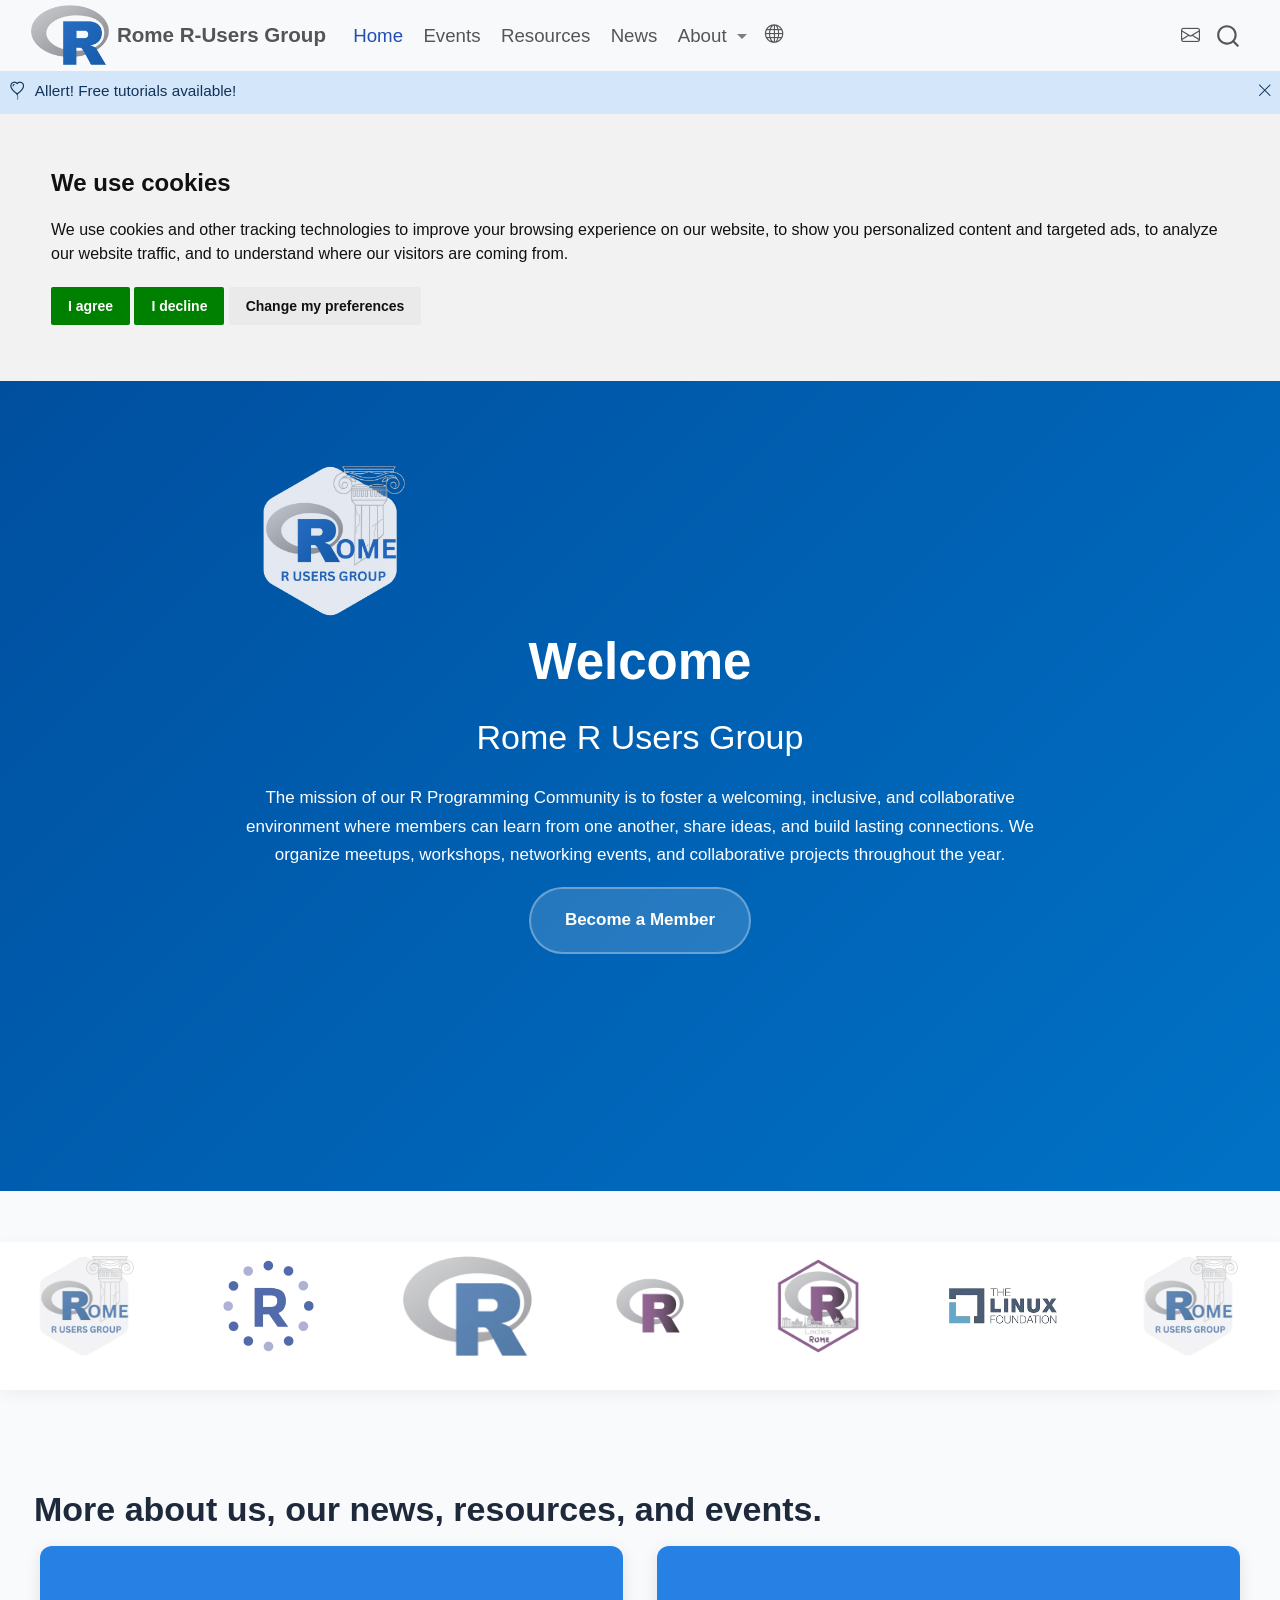
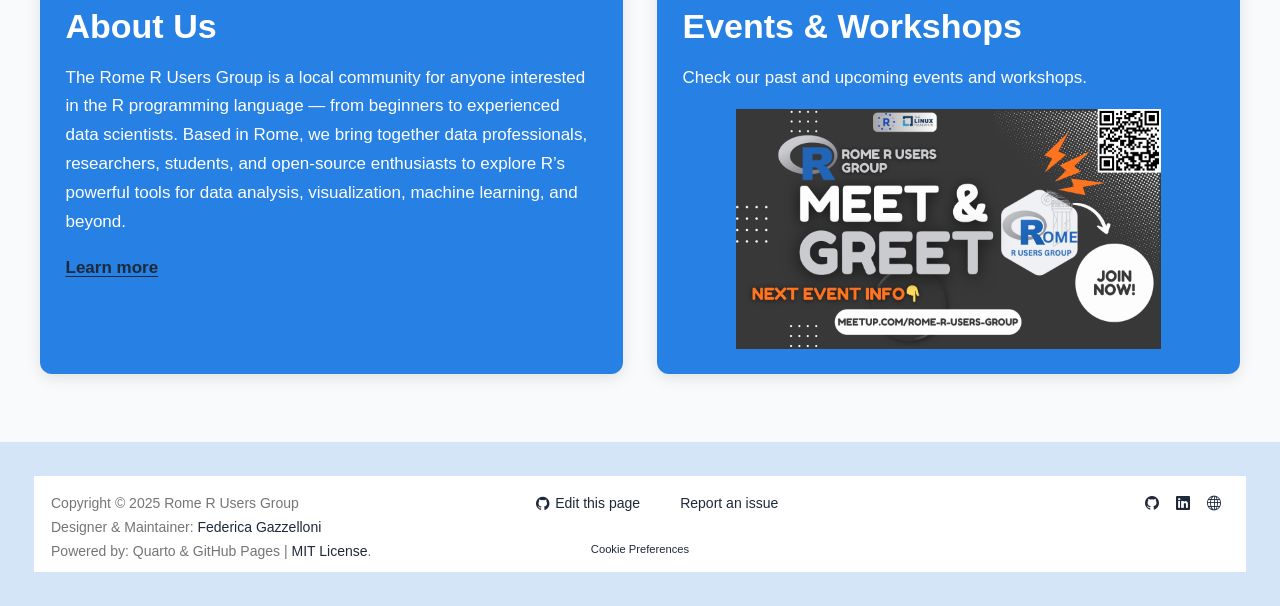
<file: index.html>
<!DOCTYPE html>
<html xmlns="http://www.w3.org/1999/xhtml" lang="en" xml:lang="en"><head>

<meta charset="utf-8">
<meta name="generator" content="quarto-1.7.32">

<meta name="viewport" content="width=device-width, initial-scale=1.0, user-scalable=yes">


<title>Rome R-Users Group</title>
<style>
code{white-space: pre-wrap;}
span.smallcaps{font-variant: small-caps;}
div.columns{display: flex; gap: min(4vw, 1.5em);}
div.column{flex: auto; overflow-x: auto;}
div.hanging-indent{margin-left: 1.5em; text-indent: -1.5em;}
ul.task-list{list-style: none;}
ul.task-list li input[type="checkbox"] {
  width: 0.8em;
  margin: 0 0.8em 0.2em -1em; /* quarto-specific, see https://github.com/quarto-dev/quarto-cli/issues/4556 */ 
  vertical-align: middle;
}
</style>


<script src="site_libs/quarto-nav/quarto-nav.js"></script>
<script src="site_libs/quarto-nav/headroom.min.js"></script>
<script src="site_libs/clipboard/clipboard.min.js"></script>
<script src="site_libs/quarto-search/autocomplete.umd.js"></script>
<script src="site_libs/quarto-search/fuse.min.js"></script>
<script src="site_libs/quarto-search/quarto-search.js"></script>
<meta name="quarto:offset" content="./">
<link href="./images/logos/RUsers_transparent.png" rel="icon" type="image/png">
<script src="site_libs/cookie-consent/cookie-consent.js"></script>
<link href="site_libs/cookie-consent/cookie-consent.css" rel="stylesheet">
<script src="site_libs/quarto-html/quarto.js" type="module"></script>
<script src="site_libs/quarto-html/tabsets/tabsets.js" type="module"></script>
<script src="site_libs/quarto-html/popper.min.js"></script>
<script src="site_libs/quarto-html/tippy.umd.min.js"></script>
<script src="site_libs/quarto-html/anchor.min.js"></script>
<link href="site_libs/quarto-html/tippy.css" rel="stylesheet">
<link href="site_libs/quarto-html/quarto-syntax-highlighting-234273d1456647dabc34a594ac50e507.css" rel="stylesheet" id="quarto-text-highlighting-styles">
<script src="site_libs/bootstrap/bootstrap.min.js"></script>
<link href="site_libs/bootstrap/bootstrap-icons.css" rel="stylesheet">
<link href="site_libs/bootstrap/bootstrap-b4cb083baaff929d414e240a42a2375e.min.css" rel="stylesheet" append-hash="true" id="quarto-bootstrap" data-mode="light">
<script id="quarto-search-options" type="application/json">{
  "location": "navbar",
  "copy-button": false,
  "collapse-after": 3,
  "panel-placement": "end",
  "type": "overlay",
  "limit": 50,
  "keyboard-shortcut": [
    "f",
    "/",
    "s"
  ],
  "show-item-context": false,
  "language": {
    "search-no-results-text": "No results",
    "search-matching-documents-text": "matching documents",
    "search-copy-link-title": "Copy link to search",
    "search-hide-matches-text": "Hide additional matches",
    "search-more-match-text": "more match in this document",
    "search-more-matches-text": "more matches in this document",
    "search-clear-button-title": "Clear",
    "search-text-placeholder": "",
    "search-detached-cancel-button-title": "Cancel",
    "search-submit-button-title": "Submit",
    "search-label": "Search"
  }
}</script>
<script async="" src="https://www.googletagmanager.com/gtag/js?id="></script>

<script type="text/plain" cookie-consent="tracking">

window.dataLayer = window.dataLayer || [];
function gtag(){dataLayer.push(arguments);}
gtag('js', new Date());
gtag('config', '', { 'anonymize_ip': true});
</script>

<script type="text/javascript" charset="UTF-8">
document.addEventListener('DOMContentLoaded', function () {
cookieconsent.run({
  "notice_banner_type":"headline",
  "consent_type":"express",
  "palette":"light",
  "language":"en",
  "page_load_consent_levels":["strictly-necessary"],
  "notice_banner_reject_button_hide":false,
  "preferences_center_close_button_hide":false,
  "website_name":""
  ,
"language":"en"
  });
});
</script> 
  
<style>html{ scroll-behavior: smooth; }</style>


<link rel="stylesheet" href="styles.css">
<meta property="og:title" content="Rome R-Users Group">
<meta property="og:site_name" content="Rome R-Users Group">
<meta property="og:locale" content="en_US">
<meta name="twitter:title" content="Rome R-Users Group">
<meta name="twitter:creator" content="@rladiesrome">
<meta name="twitter:card" content="summary">
</head>

<body class="nav-fixed fullcontent quarto-light">

<div id="quarto-search-results"></div>
  <header id="quarto-header" class="headroom fixed-top">
    <nav class="navbar navbar-expand-lg " data-bs-theme="dark">
      <div class="navbar-container container-fluid">
      <div class="navbar-brand-container mx-auto">
    <a href="./index.html" class="navbar-brand navbar-brand-logo">
    <img src="./images/logos/r-logo.png" alt="RUsers Logo" class="navbar-logo">
    </a>
    <a class="navbar-brand" href="./index.html">
    <span class="navbar-title">Rome R-Users Group</span>
    </a>
  </div>
            <div id="quarto-search" class="" title="Search"></div>
          <button class="navbar-toggler" type="button" data-bs-toggle="collapse" data-bs-target="#navbarCollapse" aria-controls="navbarCollapse" role="menu" aria-expanded="false" aria-label="Toggle navigation" onclick="if (window.quartoToggleHeadroom) { window.quartoToggleHeadroom(); }">
  <span class="navbar-toggler-icon"></span>
</button>
          <div class="collapse navbar-collapse" id="navbarCollapse">
            <ul class="navbar-nav navbar-nav-scroll me-auto">
  <li class="nav-item">
    <a class="nav-link active" href="./index.html" aria-current="page"> 
<span class="menu-text">Home</span></a>
  </li>  
  <li class="nav-item">
    <a class="nav-link" href="./events/index.html"> 
<span class="menu-text">Events</span></a>
  </li>  
  <li class="nav-item">
    <a class="nav-link" href="./resources/index.html"> 
<span class="menu-text">Resources</span></a>
  </li>  
  <li class="nav-item">
    <a class="nav-link" href="./news/index.html"> 
<span class="menu-text">News</span></a>
  </li>  
  <li class="nav-item dropdown ">
    <a class="nav-link dropdown-toggle" href="#" id="nav-menu-about" role="link" data-bs-toggle="dropdown" aria-expanded="false">
 <span class="menu-text">About</span>
    </a>
    <ul class="dropdown-menu" aria-labelledby="nav-menu-about">    
        <li>
    <a class="dropdown-item" href="./about/organizers.html">
 <span class="dropdown-text">Organizers</span></a>
  </li>  
        <li>
    <a class="dropdown-item" href="./about/sponsors.html">
 <span class="dropdown-text">Sponsor</span></a>
  </li>  
    </ul>
  </li>
  <li class="nav-item compact">
    <a class="nav-link" href="https://www.meetup.com/pro/r-user-groups/"> <i class="bi bi-globe" role="img">
</i> 
<span class="menu-text"></span></a>
  </li>  
</ul>
          </div> <!-- /navcollapse -->
            <div class="quarto-navbar-tools">
    <a href="mailto:romerusersgroup@gmail.com" title="" class="quarto-navigation-tool px-1" aria-label=""><i class="bi bi-envelope"></i></a>
</div>
      </div> <!-- /container-fluid -->
    </nav>
  <div id="quarto-announcement" data-announcement-id="a86e84f299718d574dfed5412f8c5338" class="alert alert-primary hidden"><i class="bi bi-balloon-heart quarto-announcement-icon"></i><div class="quarto-announcement-content">
<p>Allert! Free tutorials available!</p>
</div><i class="bi bi-x-lg quarto-announcement-action"></i></div>
</header>
<!-- content -->
<div id="quarto-content" class="quarto-container page-layout-custom page-navbar">
<!-- sidebar -->
<!-- margin-sidebar -->
<!-- main -->




<div class="hero-section">
  <img src="images/logos/RUsers_transparent.png" alt="Rome R Logo" class="hero-logo-fixed">

  <div class="hero-content">
    <h1 class="hero-title">Welcome</h1>
    <p class="hero-subtitle" style="font-size: 2rem;">Rome R Users Group</p>
    <p class="hero-description">
      The mission of our R Programming Community is to foster a welcoming, inclusive, and collaborative environment where members can learn from one another, share ideas, and build lasting connections. We organize meetups, workshops, networking events, and collaborative projects throughout the year.
    </p>
    <a href="https://www.meetup.com/rome-r-users-group/?eventOrigin=your_groups" class="cta-button">Become a Member</a>
  </div>
</div>
<div class="logo-marquee">
  <div class="logo-marquee-content">
  <!-- First set of logos -->
    <div class="logo-item">
      <img src="images/logos/RUsers_transparent.png" alt="RomeRUsers" style="max-height: 100px;">
    </div>
    <div class="logo-item">
      <img src="images/logos/sponsor-logo-transparent.png" alt="RConsortium" style="max-height: 100px;">
    </div>
    <div class="logo-item">
      <img src="images/logos/r-logo.png" alt="baseR" style="max-height: 100px;">
    </div>
    <div class="logo-item">
      <img src="images/logos/Rladies-logo-transparent.png" alt="rladies" style="max-height: 100px;">
    </div>
    <div class="logo-item">
      <img src="images/logos/RLadiesRome_logo_transparent.png" alt="RLadiesRome" style="max-height: 100px;">
    </div>
    <div class="logo-item">
      <img src="images/logos/linux-logo-transparent.png" alt="linux" style="max-height: 100px;">
    </div>
    <!-- Second set of logos -->
        <div class="logo-item">
      <img src="images/logos/RUsers_transparent.png" alt="RomeRUsers" style="max-height: 100px;">
    </div>
    <div class="logo-item">
      <img src="images/logos/sponsor-logo-transparent.png" alt="RConsortium" style="max-height: 100px;">
    </div>
    <div class="logo-item">
      <img src="images/logos/r-logo.png" alt="baseR" style="max-height: 100px;">
    </div>
    <div class="logo-item">
      <img src="images/logos/RLadiesRome_logo_transparent.png" alt="RLadiesRome" style="max-height: 100px;">
    </div>
    <div class="logo-item">
      <img src="images/logos/linux-logo-transparent.png" alt="linux" style="max-height: 100px;">
    </div>
  </div>
</div>

<div id="about" class="cards-section">
<section id="more-about-us-our-news-resources-and-events." class="level1">
<h1>More about us, our news, resources, and events.</h1>
</section>
<div class="cards-grid">
<div class="feature-card bg-primary">
<section id="about-us" class="level1 card-header">
<h1>About Us</h1>
</section>
<div class="card-content">
<p>The Rome R Users Group is a local community for anyone interested in the R programming language — from beginners to experienced data scientists. Based in Rome, we bring together data professionals, researchers, students, and open-source enthusiasts to explore R’s powerful tools for data analysis, visualization, machine learning, and beyond.</p>
<p><a href="./about.html" class="card-link">Learn more</a></p>
</div>
</div>
<div class="feature-card bg-primary">
<section id="events-workshops" class="level1 card-header">
<h1>Events &amp; Workshops</h1>
</section>
<div class="card-content">
<p>Check our past and upcoming events and workshops.</p>
<center>
<a href="./events/index.html"><img src="images/next-event.png" class="card-link img-fluid" style="width:80.0%" alt="Rome R Users Group Events"></a>
</center>
</div>
</div>
</div>
</div>




<script id="quarto-html-after-body" type="application/javascript">
  window.document.addEventListener("DOMContentLoaded", function (event) {
    const icon = "";
    const anchorJS = new window.AnchorJS();
    anchorJS.options = {
      placement: 'right',
      icon: icon
    };
    anchorJS.add('.anchored');
    const isCodeAnnotation = (el) => {
      for (const clz of el.classList) {
        if (clz.startsWith('code-annotation-')) {                     
          return true;
        }
      }
      return false;
    }
    const onCopySuccess = function(e) {
      // button target
      const button = e.trigger;
      // don't keep focus
      button.blur();
      // flash "checked"
      button.classList.add('code-copy-button-checked');
      var currentTitle = button.getAttribute("title");
      button.setAttribute("title", "Copied!");
      let tooltip;
      if (window.bootstrap) {
        button.setAttribute("data-bs-toggle", "tooltip");
        button.setAttribute("data-bs-placement", "left");
        button.setAttribute("data-bs-title", "Copied!");
        tooltip = new bootstrap.Tooltip(button, 
          { trigger: "manual", 
            customClass: "code-copy-button-tooltip",
            offset: [0, -8]});
        tooltip.show();    
      }
      setTimeout(function() {
        if (tooltip) {
          tooltip.hide();
          button.removeAttribute("data-bs-title");
          button.removeAttribute("data-bs-toggle");
          button.removeAttribute("data-bs-placement");
        }
        button.setAttribute("title", currentTitle);
        button.classList.remove('code-copy-button-checked');
      }, 1000);
      // clear code selection
      e.clearSelection();
    }
    const getTextToCopy = function(trigger) {
        const codeEl = trigger.previousElementSibling.cloneNode(true);
        for (const childEl of codeEl.children) {
          if (isCodeAnnotation(childEl)) {
            childEl.remove();
          }
        }
        return codeEl.innerText;
    }
    const clipboard = new window.ClipboardJS('.code-copy-button:not([data-in-quarto-modal])', {
      text: getTextToCopy
    });
    clipboard.on('success', onCopySuccess);
    if (window.document.getElementById('quarto-embedded-source-code-modal')) {
      const clipboardModal = new window.ClipboardJS('.code-copy-button[data-in-quarto-modal]', {
        text: getTextToCopy,
        container: window.document.getElementById('quarto-embedded-source-code-modal')
      });
      clipboardModal.on('success', onCopySuccess);
    }
      var localhostRegex = new RegExp(/^(?:http|https):\/\/localhost\:?[0-9]*\//);
      var mailtoRegex = new RegExp(/^mailto:/);
        var filterRegex = new RegExp("https:\/\/romerusersgroup\.github\.io");
      var isInternal = (href) => {
          return filterRegex.test(href) || localhostRegex.test(href) || mailtoRegex.test(href);
      }
      // Inspect non-navigation links and adorn them if external
     var links = window.document.querySelectorAll('a[href]:not(.nav-link):not(.navbar-brand):not(.toc-action):not(.sidebar-link):not(.sidebar-item-toggle):not(.pagination-link):not(.no-external):not([aria-hidden]):not(.dropdown-item):not(.quarto-navigation-tool):not(.about-link)');
      for (var i=0; i<links.length; i++) {
        const link = links[i];
        if (!isInternal(link.href)) {
          // undo the damage that might have been done by quarto-nav.js in the case of
          // links that we want to consider external
          if (link.dataset.originalHref !== undefined) {
            link.href = link.dataset.originalHref;
          }
            // target, if specified
            link.setAttribute("target", "_blank");
            if (link.getAttribute("rel") === null) {
              link.setAttribute("rel", "noopener");
            }
        }
      }
    function tippyHover(el, contentFn, onTriggerFn, onUntriggerFn) {
      const config = {
        allowHTML: true,
        maxWidth: 500,
        delay: 100,
        arrow: false,
        appendTo: function(el) {
            return el.parentElement;
        },
        interactive: true,
        interactiveBorder: 10,
        theme: 'quarto',
        placement: 'bottom-start',
      };
      if (contentFn) {
        config.content = contentFn;
      }
      if (onTriggerFn) {
        config.onTrigger = onTriggerFn;
      }
      if (onUntriggerFn) {
        config.onUntrigger = onUntriggerFn;
      }
      window.tippy(el, config); 
    }
    const noterefs = window.document.querySelectorAll('a[role="doc-noteref"]');
    for (var i=0; i<noterefs.length; i++) {
      const ref = noterefs[i];
      tippyHover(ref, function() {
        // use id or data attribute instead here
        let href = ref.getAttribute('data-footnote-href') || ref.getAttribute('href');
        try { href = new URL(href).hash; } catch {}
        const id = href.replace(/^#\/?/, "");
        const note = window.document.getElementById(id);
        if (note) {
          return note.innerHTML;
        } else {
          return "";
        }
      });
    }
    const xrefs = window.document.querySelectorAll('a.quarto-xref');
    const processXRef = (id, note) => {
      // Strip column container classes
      const stripColumnClz = (el) => {
        el.classList.remove("page-full", "page-columns");
        if (el.children) {
          for (const child of el.children) {
            stripColumnClz(child);
          }
        }
      }
      stripColumnClz(note)
      if (id === null || id.startsWith('sec-')) {
        // Special case sections, only their first couple elements
        const container = document.createElement("div");
        if (note.children && note.children.length > 2) {
          container.appendChild(note.children[0].cloneNode(true));
          for (let i = 1; i < note.children.length; i++) {
            const child = note.children[i];
            if (child.tagName === "P" && child.innerText === "") {
              continue;
            } else {
              container.appendChild(child.cloneNode(true));
              break;
            }
          }
          if (window.Quarto?.typesetMath) {
            window.Quarto.typesetMath(container);
          }
          return container.innerHTML
        } else {
          if (window.Quarto?.typesetMath) {
            window.Quarto.typesetMath(note);
          }
          return note.innerHTML;
        }
      } else {
        // Remove any anchor links if they are present
        const anchorLink = note.querySelector('a.anchorjs-link');
        if (anchorLink) {
          anchorLink.remove();
        }
        if (window.Quarto?.typesetMath) {
          window.Quarto.typesetMath(note);
        }
        if (note.classList.contains("callout")) {
          return note.outerHTML;
        } else {
          return note.innerHTML;
        }
      }
    }
    for (var i=0; i<xrefs.length; i++) {
      const xref = xrefs[i];
      tippyHover(xref, undefined, function(instance) {
        instance.disable();
        let url = xref.getAttribute('href');
        let hash = undefined; 
        if (url.startsWith('#')) {
          hash = url;
        } else {
          try { hash = new URL(url).hash; } catch {}
        }
        if (hash) {
          const id = hash.replace(/^#\/?/, "");
          const note = window.document.getElementById(id);
          if (note !== null) {
            try {
              const html = processXRef(id, note.cloneNode(true));
              instance.setContent(html);
            } finally {
              instance.enable();
              instance.show();
            }
          } else {
            // See if we can fetch this
            fetch(url.split('#')[0])
            .then(res => res.text())
            .then(html => {
              const parser = new DOMParser();
              const htmlDoc = parser.parseFromString(html, "text/html");
              const note = htmlDoc.getElementById(id);
              if (note !== null) {
                const html = processXRef(id, note);
                instance.setContent(html);
              } 
            }).finally(() => {
              instance.enable();
              instance.show();
            });
          }
        } else {
          // See if we can fetch a full url (with no hash to target)
          // This is a special case and we should probably do some content thinning / targeting
          fetch(url)
          .then(res => res.text())
          .then(html => {
            const parser = new DOMParser();
            const htmlDoc = parser.parseFromString(html, "text/html");
            const note = htmlDoc.querySelector('main.content');
            if (note !== null) {
              // This should only happen for chapter cross references
              // (since there is no id in the URL)
              // remove the first header
              if (note.children.length > 0 && note.children[0].tagName === "HEADER") {
                note.children[0].remove();
              }
              const html = processXRef(null, note);
              instance.setContent(html);
            } 
          }).finally(() => {
            instance.enable();
            instance.show();
          });
        }
      }, function(instance) {
      });
    }
        let selectedAnnoteEl;
        const selectorForAnnotation = ( cell, annotation) => {
          let cellAttr = 'data-code-cell="' + cell + '"';
          let lineAttr = 'data-code-annotation="' +  annotation + '"';
          const selector = 'span[' + cellAttr + '][' + lineAttr + ']';
          return selector;
        }
        const selectCodeLines = (annoteEl) => {
          const doc = window.document;
          const targetCell = annoteEl.getAttribute("data-target-cell");
          const targetAnnotation = annoteEl.getAttribute("data-target-annotation");
          const annoteSpan = window.document.querySelector(selectorForAnnotation(targetCell, targetAnnotation));
          const lines = annoteSpan.getAttribute("data-code-lines").split(",");
          const lineIds = lines.map((line) => {
            return targetCell + "-" + line;
          })
          let top = null;
          let height = null;
          let parent = null;
          if (lineIds.length > 0) {
              //compute the position of the single el (top and bottom and make a div)
              const el = window.document.getElementById(lineIds[0]);
              top = el.offsetTop;
              height = el.offsetHeight;
              parent = el.parentElement.parentElement;
            if (lineIds.length > 1) {
              const lastEl = window.document.getElementById(lineIds[lineIds.length - 1]);
              const bottom = lastEl.offsetTop + lastEl.offsetHeight;
              height = bottom - top;
            }
            if (top !== null && height !== null && parent !== null) {
              // cook up a div (if necessary) and position it 
              let div = window.document.getElementById("code-annotation-line-highlight");
              if (div === null) {
                div = window.document.createElement("div");
                div.setAttribute("id", "code-annotation-line-highlight");
                div.style.position = 'absolute';
                parent.appendChild(div);
              }
              div.style.top = top - 2 + "px";
              div.style.height = height + 4 + "px";
              div.style.left = 0;
              let gutterDiv = window.document.getElementById("code-annotation-line-highlight-gutter");
              if (gutterDiv === null) {
                gutterDiv = window.document.createElement("div");
                gutterDiv.setAttribute("id", "code-annotation-line-highlight-gutter");
                gutterDiv.style.position = 'absolute';
                const codeCell = window.document.getElementById(targetCell);
                const gutter = codeCell.querySelector('.code-annotation-gutter');
                gutter.appendChild(gutterDiv);
              }
              gutterDiv.style.top = top - 2 + "px";
              gutterDiv.style.height = height + 4 + "px";
            }
            selectedAnnoteEl = annoteEl;
          }
        };
        const unselectCodeLines = () => {
          const elementsIds = ["code-annotation-line-highlight", "code-annotation-line-highlight-gutter"];
          elementsIds.forEach((elId) => {
            const div = window.document.getElementById(elId);
            if (div) {
              div.remove();
            }
          });
          selectedAnnoteEl = undefined;
        };
          // Handle positioning of the toggle
      window.addEventListener(
        "resize",
        throttle(() => {
          elRect = undefined;
          if (selectedAnnoteEl) {
            selectCodeLines(selectedAnnoteEl);
          }
        }, 10)
      );
      function throttle(fn, ms) {
      let throttle = false;
      let timer;
        return (...args) => {
          if(!throttle) { // first call gets through
              fn.apply(this, args);
              throttle = true;
          } else { // all the others get throttled
              if(timer) clearTimeout(timer); // cancel #2
              timer = setTimeout(() => {
                fn.apply(this, args);
                timer = throttle = false;
              }, ms);
          }
        };
      }
        // Attach click handler to the DT
        const annoteDls = window.document.querySelectorAll('dt[data-target-cell]');
        for (const annoteDlNode of annoteDls) {
          annoteDlNode.addEventListener('click', (event) => {
            const clickedEl = event.target;
            if (clickedEl !== selectedAnnoteEl) {
              unselectCodeLines();
              const activeEl = window.document.querySelector('dt[data-target-cell].code-annotation-active');
              if (activeEl) {
                activeEl.classList.remove('code-annotation-active');
              }
              selectCodeLines(clickedEl);
              clickedEl.classList.add('code-annotation-active');
            } else {
              // Unselect the line
              unselectCodeLines();
              clickedEl.classList.remove('code-annotation-active');
            }
          });
        }
    const findCites = (el) => {
      const parentEl = el.parentElement;
      if (parentEl) {
        const cites = parentEl.dataset.cites;
        if (cites) {
          return {
            el,
            cites: cites.split(' ')
          };
        } else {
          return findCites(el.parentElement)
        }
      } else {
        return undefined;
      }
    };
    var bibliorefs = window.document.querySelectorAll('a[role="doc-biblioref"]');
    for (var i=0; i<bibliorefs.length; i++) {
      const ref = bibliorefs[i];
      const citeInfo = findCites(ref);
      if (citeInfo) {
        tippyHover(citeInfo.el, function() {
          var popup = window.document.createElement('div');
          citeInfo.cites.forEach(function(cite) {
            var citeDiv = window.document.createElement('div');
            citeDiv.classList.add('hanging-indent');
            citeDiv.classList.add('csl-entry');
            var biblioDiv = window.document.getElementById('ref-' + cite);
            if (biblioDiv) {
              citeDiv.innerHTML = biblioDiv.innerHTML;
            }
            popup.appendChild(citeDiv);
          });
          return popup.innerHTML;
        });
      }
    }
  });
  </script>
</div> <!-- /content -->
<footer class="footer">
  <div class="nav-footer">
    <div class="nav-footer-left">
<p>Copyright © 2025 Rome R Users Group<br>Designer &amp; Maintainer: <a href="https://github.com/Fgazzelloni">Federica Gazzelloni</a><br>Powered by: Quarto &amp; GitHub Pages | <a href="./LICENSE.html">MIT License</a>.</p>
</div>   
    <div class="nav-footer-center">

<div class="toc-actions"><ul><li><a href="https://github.com/romerusersgroup/romerusersgroup.github.io/edit/main/index.qmd" class="toc-action"><i class="bi bi-github"></i>Edit this page</a></li><li><a href="https://github.com/romerusersgroup/romerusersgroup.github.io/issues/new" class="toc-action"><i class="bi empty"></i>Report an issue</a></li></ul></div><div class="cookie-consent-footer"><a href="#" id="open_preferences_center">Cookie Preferences</a></div></div>
    <div class="nav-footer-right">
      <ul class="footer-items list-unstyled">
    <li class="nav-item compact">
    <a class="nav-link" href="https://github.com/RomeRUsersGroup">
      <i class="bi bi-github" role="img">
</i> 
    </a>
  </li>  
    <li class="nav-item compact">
    <a class="nav-link" href="https://www.linkedin.com/company/rome-r-users-group">
      <i class="bi bi-linkedin" role="img">
</i> 
    </a>
  </li>  
    <li class="nav-item compact">
    <a class="nav-link" href="https://www.meetup.com/pro/r-user-groups/">
      <i class="bi bi-globe" role="img">
</i> 
    </a>
  </li>  
</ul>
    </div>
  </div>
</footer>




<script src="site_libs/quarto-html/zenscroll-min.js"></script>
</body></html>
</file>
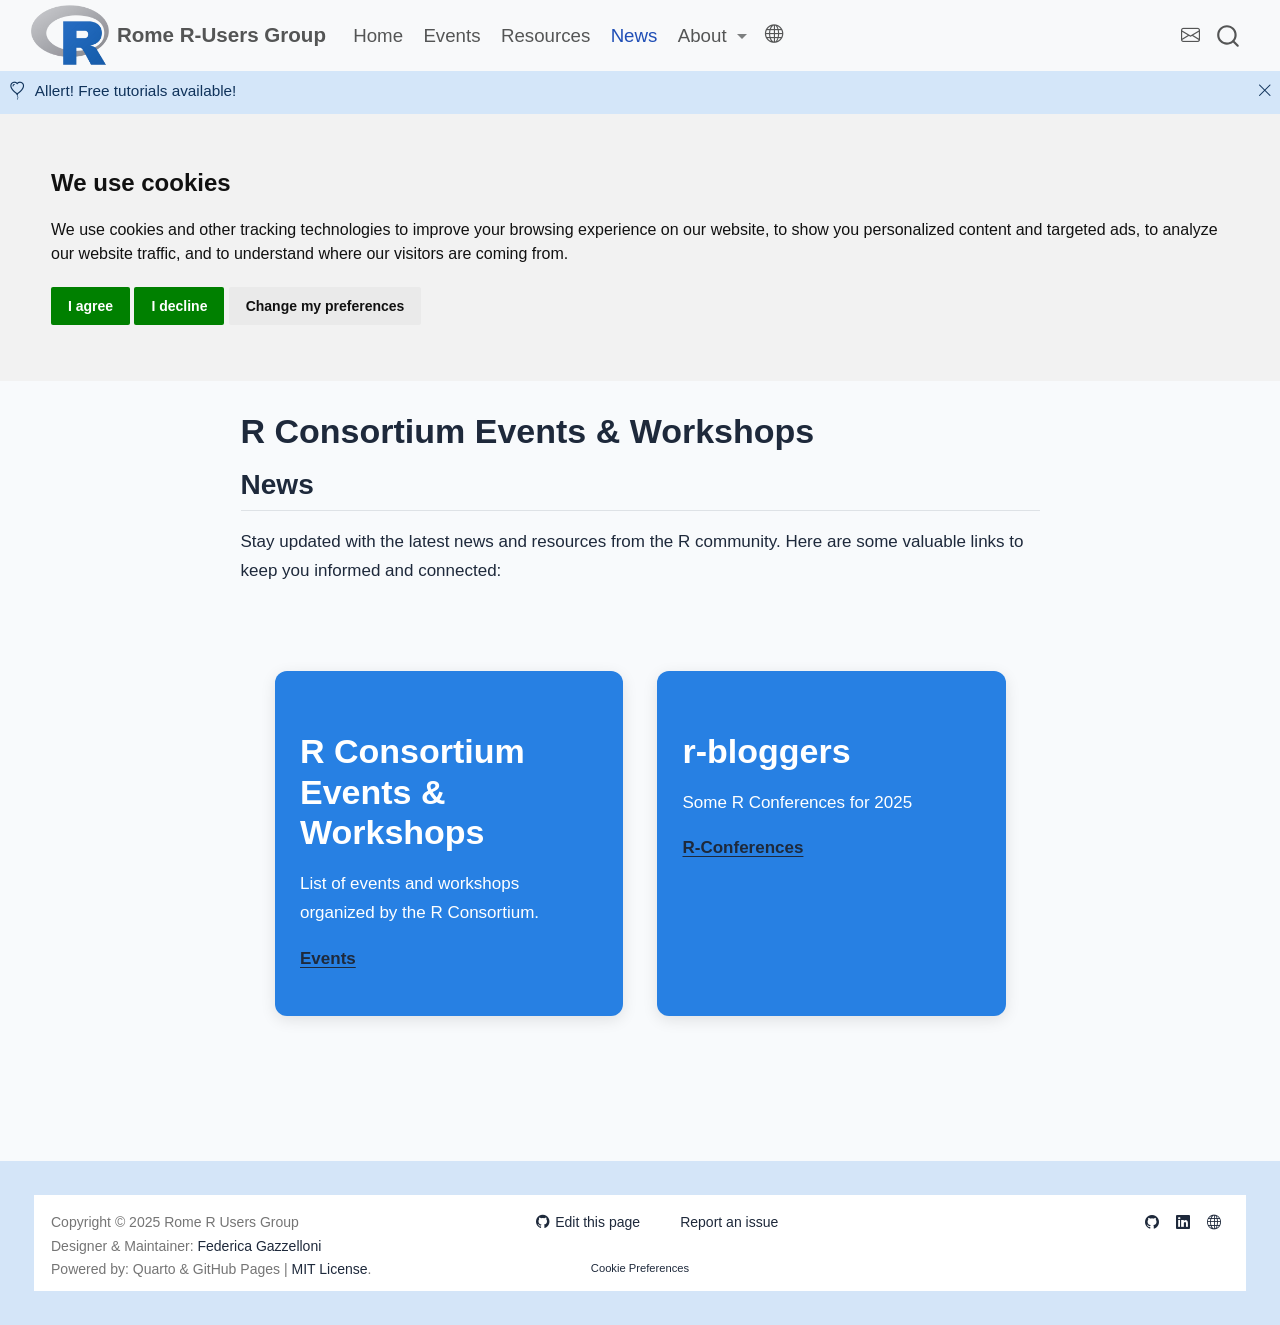
<file: news/index.html>
<!DOCTYPE html>
<html xmlns="http://www.w3.org/1999/xhtml" lang="en" xml:lang="en"><head>

<meta charset="utf-8">
<meta name="generator" content="quarto-1.7.32">

<meta name="viewport" content="width=device-width, initial-scale=1.0, user-scalable=yes">


<title>index – Rome R-Users Group</title>
<style>
code{white-space: pre-wrap;}
span.smallcaps{font-variant: small-caps;}
div.columns{display: flex; gap: min(4vw, 1.5em);}
div.column{flex: auto; overflow-x: auto;}
div.hanging-indent{margin-left: 1.5em; text-indent: -1.5em;}
ul.task-list{list-style: none;}
ul.task-list li input[type="checkbox"] {
  width: 0.8em;
  margin: 0 0.8em 0.2em -1em; /* quarto-specific, see https://github.com/quarto-dev/quarto-cli/issues/4556 */ 
  vertical-align: middle;
}
</style>


<script src="../site_libs/quarto-nav/quarto-nav.js"></script>
<script src="../site_libs/quarto-nav/headroom.min.js"></script>
<script src="../site_libs/clipboard/clipboard.min.js"></script>
<script src="../site_libs/quarto-search/autocomplete.umd.js"></script>
<script src="../site_libs/quarto-search/fuse.min.js"></script>
<script src="../site_libs/quarto-search/quarto-search.js"></script>
<meta name="quarto:offset" content="../">
<link href="../images/logos/RUsers_transparent.png" rel="icon" type="image/png">
<script src="../site_libs/cookie-consent/cookie-consent.js"></script>
<link href="../site_libs/cookie-consent/cookie-consent.css" rel="stylesheet">
<script src="../site_libs/quarto-html/quarto.js" type="module"></script>
<script src="../site_libs/quarto-html/tabsets/tabsets.js" type="module"></script>
<script src="../site_libs/quarto-html/popper.min.js"></script>
<script src="../site_libs/quarto-html/tippy.umd.min.js"></script>
<script src="../site_libs/quarto-html/anchor.min.js"></script>
<link href="../site_libs/quarto-html/tippy.css" rel="stylesheet">
<link href="../site_libs/quarto-html/quarto-syntax-highlighting-234273d1456647dabc34a594ac50e507.css" rel="stylesheet" id="quarto-text-highlighting-styles">
<script src="../site_libs/bootstrap/bootstrap.min.js"></script>
<link href="../site_libs/bootstrap/bootstrap-icons.css" rel="stylesheet">
<link href="../site_libs/bootstrap/bootstrap-b4cb083baaff929d414e240a42a2375e.min.css" rel="stylesheet" append-hash="true" id="quarto-bootstrap" data-mode="light">
<script id="quarto-search-options" type="application/json">{
  "location": "navbar",
  "copy-button": false,
  "collapse-after": 3,
  "panel-placement": "end",
  "type": "overlay",
  "limit": 50,
  "keyboard-shortcut": [
    "f",
    "/",
    "s"
  ],
  "show-item-context": false,
  "language": {
    "search-no-results-text": "No results",
    "search-matching-documents-text": "matching documents",
    "search-copy-link-title": "Copy link to search",
    "search-hide-matches-text": "Hide additional matches",
    "search-more-match-text": "more match in this document",
    "search-more-matches-text": "more matches in this document",
    "search-clear-button-title": "Clear",
    "search-text-placeholder": "",
    "search-detached-cancel-button-title": "Cancel",
    "search-submit-button-title": "Submit",
    "search-label": "Search"
  }
}</script>
<script async="" src="https://www.googletagmanager.com/gtag/js?id="></script>

<script type="text/plain" cookie-consent="tracking">

window.dataLayer = window.dataLayer || [];
function gtag(){dataLayer.push(arguments);}
gtag('js', new Date());
gtag('config', '', { 'anonymize_ip': true});
</script>

<script type="text/javascript" charset="UTF-8">
document.addEventListener('DOMContentLoaded', function () {
cookieconsent.run({
  "notice_banner_type":"headline",
  "consent_type":"express",
  "palette":"light",
  "language":"en",
  "page_load_consent_levels":["strictly-necessary"],
  "notice_banner_reject_button_hide":false,
  "preferences_center_close_button_hide":false,
  "website_name":""
  ,
"language":"en"
  });
});
</script> 
  
<style>html{ scroll-behavior: smooth; }</style>


<link rel="stylesheet" href="../styles.css">
<meta property="og:title" content="Rome R-Users Group">
<meta property="og:description" content="Online Learning Resources for Rome R Users Group">
<meta property="og:site_name" content="Rome R-Users Group">
<meta property="og:locale" content="en_US">
<meta name="twitter:title" content="Rome R-Users Group">
<meta name="twitter:description" content="Online Learning Resources for Rome R Users Group">
<meta name="twitter:creator" content="@rladiesrome">
<meta name="twitter:card" content="summary">
</head>

<body class="nav-fixed fullcontent quarto-light">

<div id="quarto-search-results"></div>
  <header id="quarto-header" class="headroom fixed-top">
    <nav class="navbar navbar-expand-lg " data-bs-theme="dark">
      <div class="navbar-container container-fluid">
      <div class="navbar-brand-container mx-auto">
    <a href="../index.html" class="navbar-brand navbar-brand-logo">
    <img src="../images/logos/r-logo.png" alt="RUsers Logo" class="navbar-logo">
    </a>
    <a class="navbar-brand" href="../index.html">
    <span class="navbar-title">Rome R-Users Group</span>
    </a>
  </div>
            <div id="quarto-search" class="" title="Search"></div>
          <button class="navbar-toggler" type="button" data-bs-toggle="collapse" data-bs-target="#navbarCollapse" aria-controls="navbarCollapse" role="menu" aria-expanded="false" aria-label="Toggle navigation" onclick="if (window.quartoToggleHeadroom) { window.quartoToggleHeadroom(); }">
  <span class="navbar-toggler-icon"></span>
</button>
          <div class="collapse navbar-collapse" id="navbarCollapse">
            <ul class="navbar-nav navbar-nav-scroll me-auto">
  <li class="nav-item">
    <a class="nav-link" href="../index.html"> 
<span class="menu-text">Home</span></a>
  </li>  
  <li class="nav-item">
    <a class="nav-link" href="../events/index.html"> 
<span class="menu-text">Events</span></a>
  </li>  
  <li class="nav-item">
    <a class="nav-link" href="../resources/index.html"> 
<span class="menu-text">Resources</span></a>
  </li>  
  <li class="nav-item">
    <a class="nav-link active" href="../news/index.html" aria-current="page"> 
<span class="menu-text">News</span></a>
  </li>  
  <li class="nav-item dropdown ">
    <a class="nav-link dropdown-toggle" href="#" id="nav-menu-about" role="link" data-bs-toggle="dropdown" aria-expanded="false">
 <span class="menu-text">About</span>
    </a>
    <ul class="dropdown-menu" aria-labelledby="nav-menu-about">    
        <li>
    <a class="dropdown-item" href="../about/organizers.html">
 <span class="dropdown-text">Organizers</span></a>
  </li>  
        <li>
    <a class="dropdown-item" href="../about/sponsors.html">
 <span class="dropdown-text">Sponsor</span></a>
  </li>  
    </ul>
  </li>
  <li class="nav-item compact">
    <a class="nav-link" href="https://www.meetup.com/pro/r-user-groups/"> <i class="bi bi-globe" role="img">
</i> 
<span class="menu-text"></span></a>
  </li>  
</ul>
          </div> <!-- /navcollapse -->
            <div class="quarto-navbar-tools">
    <a href="mailto:romerusersgroup@gmail.com" title="" class="quarto-navigation-tool px-1" aria-label=""><i class="bi bi-envelope"></i></a>
</div>
      </div> <!-- /container-fluid -->
    </nav>
  <div id="quarto-announcement" data-announcement-id="a86e84f299718d574dfed5412f8c5338" class="alert alert-primary hidden"><i class="bi bi-balloon-heart quarto-announcement-icon"></i><div class="quarto-announcement-content">
<p>Allert! Free tutorials available!</p>
</div><i class="bi bi-x-lg quarto-announcement-action"></i></div>
</header>
<!-- content -->
<div id="quarto-content" class="quarto-container page-columns page-rows-contents page-layout-article page-navbar">
<!-- sidebar -->
<!-- margin-sidebar -->
    
<!-- main -->
<main class="content" id="quarto-document-content"><header id="title-block-header" class="quarto-title-block"><h1 class="title display-7">R Consortium Events &amp; Workshops</h1></header>




<section id="news" class="level2">
<h2 class="anchored" data-anchor-id="news">News</h2>
<p>Stay updated with the latest news and resources from the R community. Here are some valuable links to keep you informed and connected:</p>
</section>
<div id="about" class="cards-section">
<section id="r-consortium-events-workshops" class="level1">

</section>
<div class="cards-grid">
<div class="feature-card bg-primary">
<section id="r-consortium-events-workshops-1" class="level1 card-header">
<h1>R Consortium Events &amp; Workshops</h1>
</section>
<div class="card-content">
<p>List of events and workshops organized by the R Consortium.</p>
<p><a href="https://r-consortium.org/news/events" class="card-link">Events</a></p>
</div>
</div>
<div class="feature-card bg-primary">
<section id="r-bloggers" class="level1 card-header">
<h1>r-bloggers</h1>
</section>
<div class="card-content">
<p>Some R Conferences for 2025</p>
<p><a href="https://www.r-bloggers.com/2024/11/some-r-conferences-for-2025" class="card-link">R-Conferences</a></p>
</div>
</div>
</div>
</div>



<a onclick="window.scrollTo(0, 0); return false;" role="button" id="quarto-back-to-top"><i class="bi bi-arrow-up"></i> Back to top</a></main> <!-- /main -->
<script id="quarto-html-after-body" type="application/javascript">
  window.document.addEventListener("DOMContentLoaded", function (event) {
    const icon = "";
    const anchorJS = new window.AnchorJS();
    anchorJS.options = {
      placement: 'right',
      icon: icon
    };
    anchorJS.add('.anchored');
    const isCodeAnnotation = (el) => {
      for (const clz of el.classList) {
        if (clz.startsWith('code-annotation-')) {                     
          return true;
        }
      }
      return false;
    }
    const onCopySuccess = function(e) {
      // button target
      const button = e.trigger;
      // don't keep focus
      button.blur();
      // flash "checked"
      button.classList.add('code-copy-button-checked');
      var currentTitle = button.getAttribute("title");
      button.setAttribute("title", "Copied!");
      let tooltip;
      if (window.bootstrap) {
        button.setAttribute("data-bs-toggle", "tooltip");
        button.setAttribute("data-bs-placement", "left");
        button.setAttribute("data-bs-title", "Copied!");
        tooltip = new bootstrap.Tooltip(button, 
          { trigger: "manual", 
            customClass: "code-copy-button-tooltip",
            offset: [0, -8]});
        tooltip.show();    
      }
      setTimeout(function() {
        if (tooltip) {
          tooltip.hide();
          button.removeAttribute("data-bs-title");
          button.removeAttribute("data-bs-toggle");
          button.removeAttribute("data-bs-placement");
        }
        button.setAttribute("title", currentTitle);
        button.classList.remove('code-copy-button-checked');
      }, 1000);
      // clear code selection
      e.clearSelection();
    }
    const getTextToCopy = function(trigger) {
        const codeEl = trigger.previousElementSibling.cloneNode(true);
        for (const childEl of codeEl.children) {
          if (isCodeAnnotation(childEl)) {
            childEl.remove();
          }
        }
        return codeEl.innerText;
    }
    const clipboard = new window.ClipboardJS('.code-copy-button:not([data-in-quarto-modal])', {
      text: getTextToCopy
    });
    clipboard.on('success', onCopySuccess);
    if (window.document.getElementById('quarto-embedded-source-code-modal')) {
      const clipboardModal = new window.ClipboardJS('.code-copy-button[data-in-quarto-modal]', {
        text: getTextToCopy,
        container: window.document.getElementById('quarto-embedded-source-code-modal')
      });
      clipboardModal.on('success', onCopySuccess);
    }
      var localhostRegex = new RegExp(/^(?:http|https):\/\/localhost\:?[0-9]*\//);
      var mailtoRegex = new RegExp(/^mailto:/);
        var filterRegex = new RegExp("https:\/\/romerusersgroup\.github\.io");
      var isInternal = (href) => {
          return filterRegex.test(href) || localhostRegex.test(href) || mailtoRegex.test(href);
      }
      // Inspect non-navigation links and adorn them if external
     var links = window.document.querySelectorAll('a[href]:not(.nav-link):not(.navbar-brand):not(.toc-action):not(.sidebar-link):not(.sidebar-item-toggle):not(.pagination-link):not(.no-external):not([aria-hidden]):not(.dropdown-item):not(.quarto-navigation-tool):not(.about-link)');
      for (var i=0; i<links.length; i++) {
        const link = links[i];
        if (!isInternal(link.href)) {
          // undo the damage that might have been done by quarto-nav.js in the case of
          // links that we want to consider external
          if (link.dataset.originalHref !== undefined) {
            link.href = link.dataset.originalHref;
          }
            // target, if specified
            link.setAttribute("target", "_blank");
            if (link.getAttribute("rel") === null) {
              link.setAttribute("rel", "noopener");
            }
        }
      }
    function tippyHover(el, contentFn, onTriggerFn, onUntriggerFn) {
      const config = {
        allowHTML: true,
        maxWidth: 500,
        delay: 100,
        arrow: false,
        appendTo: function(el) {
            return el.parentElement;
        },
        interactive: true,
        interactiveBorder: 10,
        theme: 'quarto',
        placement: 'bottom-start',
      };
      if (contentFn) {
        config.content = contentFn;
      }
      if (onTriggerFn) {
        config.onTrigger = onTriggerFn;
      }
      if (onUntriggerFn) {
        config.onUntrigger = onUntriggerFn;
      }
      window.tippy(el, config); 
    }
    const noterefs = window.document.querySelectorAll('a[role="doc-noteref"]');
    for (var i=0; i<noterefs.length; i++) {
      const ref = noterefs[i];
      tippyHover(ref, function() {
        // use id or data attribute instead here
        let href = ref.getAttribute('data-footnote-href') || ref.getAttribute('href');
        try { href = new URL(href).hash; } catch {}
        const id = href.replace(/^#\/?/, "");
        const note = window.document.getElementById(id);
        if (note) {
          return note.innerHTML;
        } else {
          return "";
        }
      });
    }
    const xrefs = window.document.querySelectorAll('a.quarto-xref');
    const processXRef = (id, note) => {
      // Strip column container classes
      const stripColumnClz = (el) => {
        el.classList.remove("page-full", "page-columns");
        if (el.children) {
          for (const child of el.children) {
            stripColumnClz(child);
          }
        }
      }
      stripColumnClz(note)
      if (id === null || id.startsWith('sec-')) {
        // Special case sections, only their first couple elements
        const container = document.createElement("div");
        if (note.children && note.children.length > 2) {
          container.appendChild(note.children[0].cloneNode(true));
          for (let i = 1; i < note.children.length; i++) {
            const child = note.children[i];
            if (child.tagName === "P" && child.innerText === "") {
              continue;
            } else {
              container.appendChild(child.cloneNode(true));
              break;
            }
          }
          if (window.Quarto?.typesetMath) {
            window.Quarto.typesetMath(container);
          }
          return container.innerHTML
        } else {
          if (window.Quarto?.typesetMath) {
            window.Quarto.typesetMath(note);
          }
          return note.innerHTML;
        }
      } else {
        // Remove any anchor links if they are present
        const anchorLink = note.querySelector('a.anchorjs-link');
        if (anchorLink) {
          anchorLink.remove();
        }
        if (window.Quarto?.typesetMath) {
          window.Quarto.typesetMath(note);
        }
        if (note.classList.contains("callout")) {
          return note.outerHTML;
        } else {
          return note.innerHTML;
        }
      }
    }
    for (var i=0; i<xrefs.length; i++) {
      const xref = xrefs[i];
      tippyHover(xref, undefined, function(instance) {
        instance.disable();
        let url = xref.getAttribute('href');
        let hash = undefined; 
        if (url.startsWith('#')) {
          hash = url;
        } else {
          try { hash = new URL(url).hash; } catch {}
        }
        if (hash) {
          const id = hash.replace(/^#\/?/, "");
          const note = window.document.getElementById(id);
          if (note !== null) {
            try {
              const html = processXRef(id, note.cloneNode(true));
              instance.setContent(html);
            } finally {
              instance.enable();
              instance.show();
            }
          } else {
            // See if we can fetch this
            fetch(url.split('#')[0])
            .then(res => res.text())
            .then(html => {
              const parser = new DOMParser();
              const htmlDoc = parser.parseFromString(html, "text/html");
              const note = htmlDoc.getElementById(id);
              if (note !== null) {
                const html = processXRef(id, note);
                instance.setContent(html);
              } 
            }).finally(() => {
              instance.enable();
              instance.show();
            });
          }
        } else {
          // See if we can fetch a full url (with no hash to target)
          // This is a special case and we should probably do some content thinning / targeting
          fetch(url)
          .then(res => res.text())
          .then(html => {
            const parser = new DOMParser();
            const htmlDoc = parser.parseFromString(html, "text/html");
            const note = htmlDoc.querySelector('main.content');
            if (note !== null) {
              // This should only happen for chapter cross references
              // (since there is no id in the URL)
              // remove the first header
              if (note.children.length > 0 && note.children[0].tagName === "HEADER") {
                note.children[0].remove();
              }
              const html = processXRef(null, note);
              instance.setContent(html);
            } 
          }).finally(() => {
            instance.enable();
            instance.show();
          });
        }
      }, function(instance) {
      });
    }
        let selectedAnnoteEl;
        const selectorForAnnotation = ( cell, annotation) => {
          let cellAttr = 'data-code-cell="' + cell + '"';
          let lineAttr = 'data-code-annotation="' +  annotation + '"';
          const selector = 'span[' + cellAttr + '][' + lineAttr + ']';
          return selector;
        }
        const selectCodeLines = (annoteEl) => {
          const doc = window.document;
          const targetCell = annoteEl.getAttribute("data-target-cell");
          const targetAnnotation = annoteEl.getAttribute("data-target-annotation");
          const annoteSpan = window.document.querySelector(selectorForAnnotation(targetCell, targetAnnotation));
          const lines = annoteSpan.getAttribute("data-code-lines").split(",");
          const lineIds = lines.map((line) => {
            return targetCell + "-" + line;
          })
          let top = null;
          let height = null;
          let parent = null;
          if (lineIds.length > 0) {
              //compute the position of the single el (top and bottom and make a div)
              const el = window.document.getElementById(lineIds[0]);
              top = el.offsetTop;
              height = el.offsetHeight;
              parent = el.parentElement.parentElement;
            if (lineIds.length > 1) {
              const lastEl = window.document.getElementById(lineIds[lineIds.length - 1]);
              const bottom = lastEl.offsetTop + lastEl.offsetHeight;
              height = bottom - top;
            }
            if (top !== null && height !== null && parent !== null) {
              // cook up a div (if necessary) and position it 
              let div = window.document.getElementById("code-annotation-line-highlight");
              if (div === null) {
                div = window.document.createElement("div");
                div.setAttribute("id", "code-annotation-line-highlight");
                div.style.position = 'absolute';
                parent.appendChild(div);
              }
              div.style.top = top - 2 + "px";
              div.style.height = height + 4 + "px";
              div.style.left = 0;
              let gutterDiv = window.document.getElementById("code-annotation-line-highlight-gutter");
              if (gutterDiv === null) {
                gutterDiv = window.document.createElement("div");
                gutterDiv.setAttribute("id", "code-annotation-line-highlight-gutter");
                gutterDiv.style.position = 'absolute';
                const codeCell = window.document.getElementById(targetCell);
                const gutter = codeCell.querySelector('.code-annotation-gutter');
                gutter.appendChild(gutterDiv);
              }
              gutterDiv.style.top = top - 2 + "px";
              gutterDiv.style.height = height + 4 + "px";
            }
            selectedAnnoteEl = annoteEl;
          }
        };
        const unselectCodeLines = () => {
          const elementsIds = ["code-annotation-line-highlight", "code-annotation-line-highlight-gutter"];
          elementsIds.forEach((elId) => {
            const div = window.document.getElementById(elId);
            if (div) {
              div.remove();
            }
          });
          selectedAnnoteEl = undefined;
        };
          // Handle positioning of the toggle
      window.addEventListener(
        "resize",
        throttle(() => {
          elRect = undefined;
          if (selectedAnnoteEl) {
            selectCodeLines(selectedAnnoteEl);
          }
        }, 10)
      );
      function throttle(fn, ms) {
      let throttle = false;
      let timer;
        return (...args) => {
          if(!throttle) { // first call gets through
              fn.apply(this, args);
              throttle = true;
          } else { // all the others get throttled
              if(timer) clearTimeout(timer); // cancel #2
              timer = setTimeout(() => {
                fn.apply(this, args);
                timer = throttle = false;
              }, ms);
          }
        };
      }
        // Attach click handler to the DT
        const annoteDls = window.document.querySelectorAll('dt[data-target-cell]');
        for (const annoteDlNode of annoteDls) {
          annoteDlNode.addEventListener('click', (event) => {
            const clickedEl = event.target;
            if (clickedEl !== selectedAnnoteEl) {
              unselectCodeLines();
              const activeEl = window.document.querySelector('dt[data-target-cell].code-annotation-active');
              if (activeEl) {
                activeEl.classList.remove('code-annotation-active');
              }
              selectCodeLines(clickedEl);
              clickedEl.classList.add('code-annotation-active');
            } else {
              // Unselect the line
              unselectCodeLines();
              clickedEl.classList.remove('code-annotation-active');
            }
          });
        }
    const findCites = (el) => {
      const parentEl = el.parentElement;
      if (parentEl) {
        const cites = parentEl.dataset.cites;
        if (cites) {
          return {
            el,
            cites: cites.split(' ')
          };
        } else {
          return findCites(el.parentElement)
        }
      } else {
        return undefined;
      }
    };
    var bibliorefs = window.document.querySelectorAll('a[role="doc-biblioref"]');
    for (var i=0; i<bibliorefs.length; i++) {
      const ref = bibliorefs[i];
      const citeInfo = findCites(ref);
      if (citeInfo) {
        tippyHover(citeInfo.el, function() {
          var popup = window.document.createElement('div');
          citeInfo.cites.forEach(function(cite) {
            var citeDiv = window.document.createElement('div');
            citeDiv.classList.add('hanging-indent');
            citeDiv.classList.add('csl-entry');
            var biblioDiv = window.document.getElementById('ref-' + cite);
            if (biblioDiv) {
              citeDiv.innerHTML = biblioDiv.innerHTML;
            }
            popup.appendChild(citeDiv);
          });
          return popup.innerHTML;
        });
      }
    }
  });
  </script>
</div> <!-- /content -->
<footer class="footer">
  <div class="nav-footer">
    <div class="nav-footer-left">
<p>Copyright © 2025 Rome R Users Group<br>Designer &amp; Maintainer: <a href="https://github.com/Fgazzelloni">Federica Gazzelloni</a><br>Powered by: Quarto &amp; GitHub Pages | <a href="../LICENSE.html">MIT License</a>.</p>
</div>   
    <div class="nav-footer-center">

<div class="toc-actions"><ul><li><a href="https://github.com/romerusersgroup/romerusersgroup.github.io/edit/main/news/index.qmd" class="toc-action"><i class="bi bi-github"></i>Edit this page</a></li><li><a href="https://github.com/romerusersgroup/romerusersgroup.github.io/issues/new" class="toc-action"><i class="bi empty"></i>Report an issue</a></li></ul></div><div class="cookie-consent-footer"><a href="#" id="open_preferences_center">Cookie Preferences</a></div></div>
    <div class="nav-footer-right">
      <ul class="footer-items list-unstyled">
    <li class="nav-item compact">
    <a class="nav-link" href="https://github.com/RomeRUsersGroup">
      <i class="bi bi-github" role="img">
</i> 
    </a>
  </li>  
    <li class="nav-item compact">
    <a class="nav-link" href="https://www.linkedin.com/company/rome-r-users-group">
      <i class="bi bi-linkedin" role="img">
</i> 
    </a>
  </li>  
    <li class="nav-item compact">
    <a class="nav-link" href="https://www.meetup.com/pro/r-user-groups/">
      <i class="bi bi-globe" role="img">
</i> 
    </a>
  </li>  
</ul>
    </div>
  </div>
</footer>




<script src="../site_libs/quarto-html/zenscroll-min.js"></script>
</body></html>
</file>
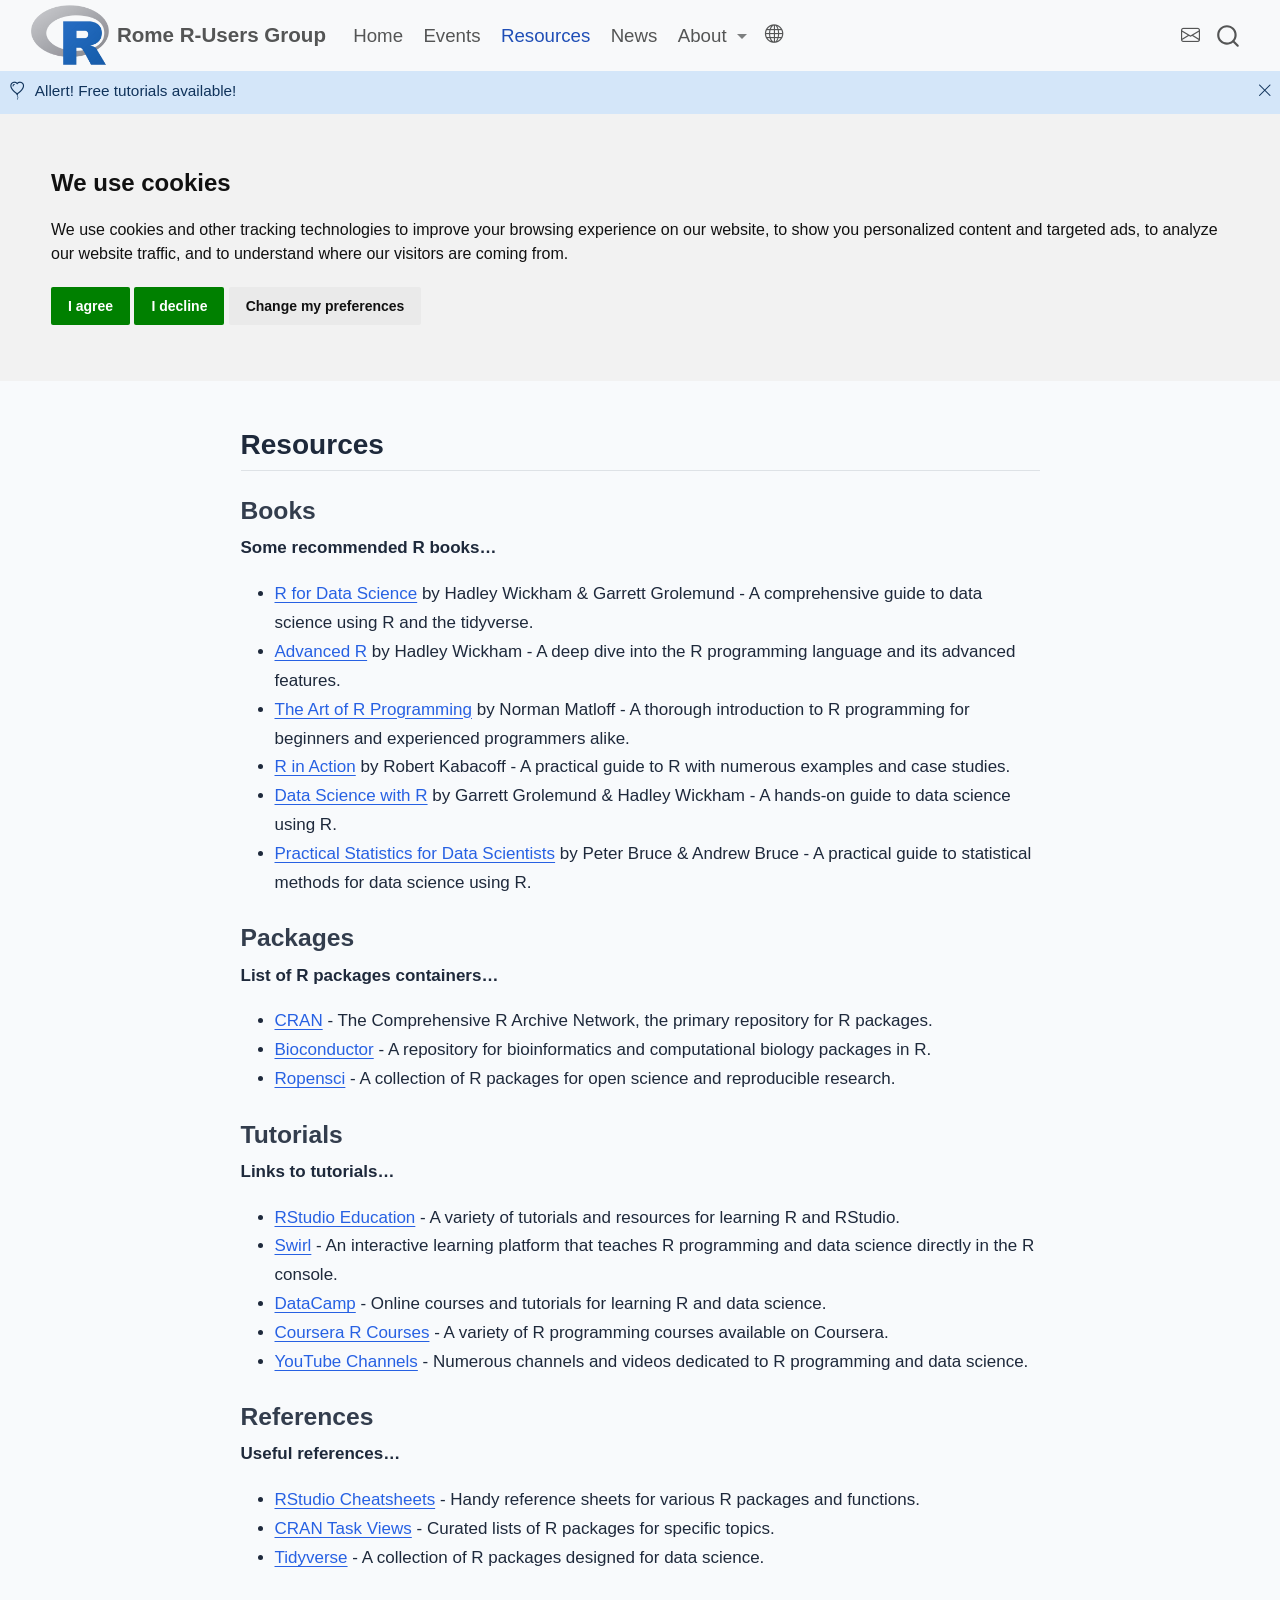
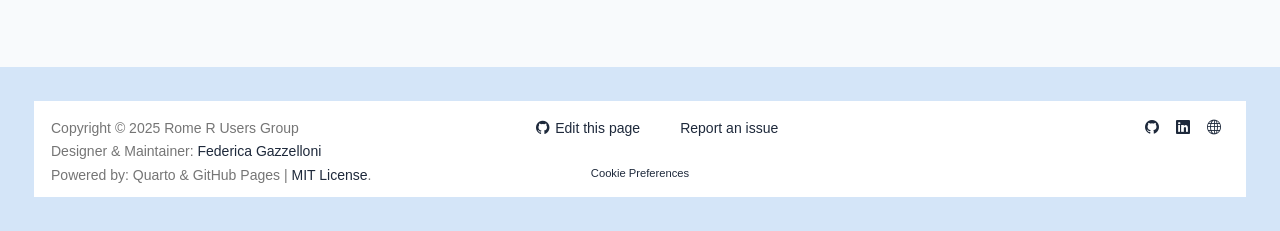
<file: resources/index.html>
<!DOCTYPE html>
<html xmlns="http://www.w3.org/1999/xhtml" lang="en" xml:lang="en"><head>

<meta charset="utf-8">
<meta name="generator" content="quarto-1.7.32">

<meta name="viewport" content="width=device-width, initial-scale=1.0, user-scalable=yes">


<title>index – Rome R-Users Group</title>
<style>
code{white-space: pre-wrap;}
span.smallcaps{font-variant: small-caps;}
div.columns{display: flex; gap: min(4vw, 1.5em);}
div.column{flex: auto; overflow-x: auto;}
div.hanging-indent{margin-left: 1.5em; text-indent: -1.5em;}
ul.task-list{list-style: none;}
ul.task-list li input[type="checkbox"] {
  width: 0.8em;
  margin: 0 0.8em 0.2em -1em; /* quarto-specific, see https://github.com/quarto-dev/quarto-cli/issues/4556 */ 
  vertical-align: middle;
}
</style>


<script src="../site_libs/quarto-nav/quarto-nav.js"></script>
<script src="../site_libs/quarto-nav/headroom.min.js"></script>
<script src="../site_libs/clipboard/clipboard.min.js"></script>
<script src="../site_libs/quarto-search/autocomplete.umd.js"></script>
<script src="../site_libs/quarto-search/fuse.min.js"></script>
<script src="../site_libs/quarto-search/quarto-search.js"></script>
<meta name="quarto:offset" content="../">
<link href="../images/logos/RUsers_transparent.png" rel="icon" type="image/png">
<script src="../site_libs/cookie-consent/cookie-consent.js"></script>
<link href="../site_libs/cookie-consent/cookie-consent.css" rel="stylesheet">
<script src="../site_libs/quarto-html/quarto.js" type="module"></script>
<script src="../site_libs/quarto-html/tabsets/tabsets.js" type="module"></script>
<script src="../site_libs/quarto-html/popper.min.js"></script>
<script src="../site_libs/quarto-html/tippy.umd.min.js"></script>
<script src="../site_libs/quarto-html/anchor.min.js"></script>
<link href="../site_libs/quarto-html/tippy.css" rel="stylesheet">
<link href="../site_libs/quarto-html/quarto-syntax-highlighting-234273d1456647dabc34a594ac50e507.css" rel="stylesheet" id="quarto-text-highlighting-styles">
<script src="../site_libs/bootstrap/bootstrap.min.js"></script>
<link href="../site_libs/bootstrap/bootstrap-icons.css" rel="stylesheet">
<link href="../site_libs/bootstrap/bootstrap-b4cb083baaff929d414e240a42a2375e.min.css" rel="stylesheet" append-hash="true" id="quarto-bootstrap" data-mode="light">
<script id="quarto-search-options" type="application/json">{
  "location": "navbar",
  "copy-button": false,
  "collapse-after": 3,
  "panel-placement": "end",
  "type": "overlay",
  "limit": 50,
  "keyboard-shortcut": [
    "f",
    "/",
    "s"
  ],
  "show-item-context": false,
  "language": {
    "search-no-results-text": "No results",
    "search-matching-documents-text": "matching documents",
    "search-copy-link-title": "Copy link to search",
    "search-hide-matches-text": "Hide additional matches",
    "search-more-match-text": "more match in this document",
    "search-more-matches-text": "more matches in this document",
    "search-clear-button-title": "Clear",
    "search-text-placeholder": "",
    "search-detached-cancel-button-title": "Cancel",
    "search-submit-button-title": "Submit",
    "search-label": "Search"
  }
}</script>
<script async="" src="https://www.googletagmanager.com/gtag/js?id="></script>

<script type="text/plain" cookie-consent="tracking">

window.dataLayer = window.dataLayer || [];
function gtag(){dataLayer.push(arguments);}
gtag('js', new Date());
gtag('config', '', { 'anonymize_ip': true});
</script>

<script type="text/javascript" charset="UTF-8">
document.addEventListener('DOMContentLoaded', function () {
cookieconsent.run({
  "notice_banner_type":"headline",
  "consent_type":"express",
  "palette":"light",
  "language":"en",
  "page_load_consent_levels":["strictly-necessary"],
  "notice_banner_reject_button_hide":false,
  "preferences_center_close_button_hide":false,
  "website_name":""
  ,
"language":"en"
  });
});
</script> 
  
<style>html{ scroll-behavior: smooth; }</style>


<link rel="stylesheet" href="../styles.css">
<meta property="og:title" content="Rome R-Users Group">
<meta property="og:site_name" content="Rome R-Users Group">
<meta property="og:locale" content="en_US">
<meta name="twitter:title" content="Rome R-Users Group">
<meta name="twitter:creator" content="@rladiesrome">
<meta name="twitter:card" content="summary">
</head>

<body class="nav-fixed fullcontent quarto-light">

<div id="quarto-search-results"></div>
  <header id="quarto-header" class="headroom fixed-top">
    <nav class="navbar navbar-expand-lg " data-bs-theme="dark">
      <div class="navbar-container container-fluid">
      <div class="navbar-brand-container mx-auto">
    <a href="../index.html" class="navbar-brand navbar-brand-logo">
    <img src="../images/logos/r-logo.png" alt="RUsers Logo" class="navbar-logo">
    </a>
    <a class="navbar-brand" href="../index.html">
    <span class="navbar-title">Rome R-Users Group</span>
    </a>
  </div>
            <div id="quarto-search" class="" title="Search"></div>
          <button class="navbar-toggler" type="button" data-bs-toggle="collapse" data-bs-target="#navbarCollapse" aria-controls="navbarCollapse" role="menu" aria-expanded="false" aria-label="Toggle navigation" onclick="if (window.quartoToggleHeadroom) { window.quartoToggleHeadroom(); }">
  <span class="navbar-toggler-icon"></span>
</button>
          <div class="collapse navbar-collapse" id="navbarCollapse">
            <ul class="navbar-nav navbar-nav-scroll me-auto">
  <li class="nav-item">
    <a class="nav-link" href="../index.html"> 
<span class="menu-text">Home</span></a>
  </li>  
  <li class="nav-item">
    <a class="nav-link" href="../events/index.html"> 
<span class="menu-text">Events</span></a>
  </li>  
  <li class="nav-item">
    <a class="nav-link active" href="../resources/index.html" aria-current="page"> 
<span class="menu-text">Resources</span></a>
  </li>  
  <li class="nav-item">
    <a class="nav-link" href="../news/index.html"> 
<span class="menu-text">News</span></a>
  </li>  
  <li class="nav-item dropdown ">
    <a class="nav-link dropdown-toggle" href="#" id="nav-menu-about" role="link" data-bs-toggle="dropdown" aria-expanded="false">
 <span class="menu-text">About</span>
    </a>
    <ul class="dropdown-menu" aria-labelledby="nav-menu-about">    
        <li>
    <a class="dropdown-item" href="../about/organizers.html">
 <span class="dropdown-text">Organizers</span></a>
  </li>  
        <li>
    <a class="dropdown-item" href="../about/sponsors.html">
 <span class="dropdown-text">Sponsor</span></a>
  </li>  
    </ul>
  </li>
  <li class="nav-item compact">
    <a class="nav-link" href="https://www.meetup.com/pro/r-user-groups/"> <i class="bi bi-globe" role="img">
</i> 
<span class="menu-text"></span></a>
  </li>  
</ul>
          </div> <!-- /navcollapse -->
            <div class="quarto-navbar-tools">
    <a href="mailto:romerusersgroup@gmail.com" title="" class="quarto-navigation-tool px-1" aria-label=""><i class="bi bi-envelope"></i></a>
</div>
      </div> <!-- /container-fluid -->
    </nav>
  <div id="quarto-announcement" data-announcement-id="a86e84f299718d574dfed5412f8c5338" class="alert alert-primary hidden"><i class="bi bi-balloon-heart quarto-announcement-icon"></i><div class="quarto-announcement-content">
<p>Allert! Free tutorials available!</p>
</div><i class="bi bi-x-lg quarto-announcement-action"></i></div>
</header>
<!-- content -->
<div id="quarto-content" class="quarto-container page-columns page-rows-contents page-layout-article page-navbar">
<!-- sidebar -->
<!-- margin-sidebar -->
    
<!-- main -->
<main class="content" id="quarto-document-content"><header id="title-block-header" class="quarto-title-block"></header>




<section id="resources" class="level2 tabset">
<h2 class="tabset anchored" data-anchor-id="resources">Resources</h2>
<section id="books" class="level3">
<h3 class="anchored" data-anchor-id="books">Books</h3>
<p><strong>Some recommended R books…</strong></p>
<ul>
<li><a href="https://r4ds.had.co.nz/">R for Data Science</a> by Hadley Wickham &amp; Garrett Grolemund - A comprehensive guide to data science using R and the tidyverse.<br>
</li>
<li><a href="https://adv-r.hadley.nz/">Advanced R</a> by Hadley Wickham - A deep dive into the R programming language and its advanced features.</li>
<li><a href="https://www.nostarch.com/artofr.htm">The Art of R Programming</a> by Norman Matloff - A thorough introduction to R programming for beginners and experienced programmers alike.</li>
<li><a href="https://www.manning.com/books/r-in-action-second-edition">R in Action</a> by Robert Kabacoff - A practical guide to R with numerous examples and case studies.</li>
<li><a href="https://www.oreilly.com/library/view/data-science-with/9781491910399/">Data Science with R</a> by Garrett Grolemund &amp; Hadley Wickham - A hands-on guide to data science using R.</li>
<li><a href="https://www.oreilly.com/library/view/practical-statistics-for/9781491952955/">Practical Statistics for Data Scientists</a> by Peter Bruce &amp; Andrew Bruce - A practical guide to statistical methods for data science using R.</li>
</ul>
</section>
<section id="packages" class="level3">
<h3 class="anchored" data-anchor-id="packages">Packages</h3>
<p><strong>List of R packages containers…</strong></p>
<ul>
<li><a href="https://cran.r-project.org/">CRAN</a> - The Comprehensive R Archive Network, the primary repository for R packages.</li>
<li><a href="https://www.bioconductor.org/">Bioconductor</a> - A repository for bioinformatics and computational biology packages in R.</li>
<li><a href="https://ropensci.org/">Ropensci</a> - A collection of R packages for open science and reproducible research.</li>
</ul>
</section>
<section id="tutorials" class="level3">
<h3 class="anchored" data-anchor-id="tutorials">Tutorials</h3>
<p><strong>Links to tutorials…</strong></p>
<ul>
<li><a href="https://education.rstudio.com/">RStudio Education</a> - A variety of tutorials and resources for learning R and RStudio.</li>
<li><a href="https://swirlstats.com/">Swirl</a> - An interactive learning platform that teaches R programming and data science directly in the R console.</li>
<li><a href="https://www.datacamp.com/">DataCamp</a> - Online courses and tutorials for learning R and data science.</li>
<li><a href="https://www.coursera.org/courses?query=r%20programming">Coursera R Courses</a> - A variety of R programming courses available on Coursera.</li>
<li><a href="https://www.youtube.com/results?search_query=r+programming">YouTube Channels</a> - Numerous channels and videos dedicated to R programming and data science.</li>
</ul>
</section>
<section id="references" class="level3">
<h3 class="anchored" data-anchor-id="references">References</h3>
<p><strong>Useful references…</strong></p>
<ul>
<li><a href="https://www.rstudio.com/resources/cheatsheets/">RStudio Cheatsheets</a> - Handy reference sheets for various R packages and functions.</li>
<li><a href="https://cran.r-project.org/web/views/">CRAN Task Views</a> - Curated lists of R packages for specific topics.</li>
<li><a href="https://www.tidyverse.org/">Tidyverse</a> - A collection of R packages designed for data science.</li>
</ul>


</section>
</section>

<a onclick="window.scrollTo(0, 0); return false;" role="button" id="quarto-back-to-top"><i class="bi bi-arrow-up"></i> Back to top</a></main> <!-- /main -->
<script id="quarto-html-after-body" type="application/javascript">
  window.document.addEventListener("DOMContentLoaded", function (event) {
    const icon = "";
    const anchorJS = new window.AnchorJS();
    anchorJS.options = {
      placement: 'right',
      icon: icon
    };
    anchorJS.add('.anchored');
    const isCodeAnnotation = (el) => {
      for (const clz of el.classList) {
        if (clz.startsWith('code-annotation-')) {                     
          return true;
        }
      }
      return false;
    }
    const onCopySuccess = function(e) {
      // button target
      const button = e.trigger;
      // don't keep focus
      button.blur();
      // flash "checked"
      button.classList.add('code-copy-button-checked');
      var currentTitle = button.getAttribute("title");
      button.setAttribute("title", "Copied!");
      let tooltip;
      if (window.bootstrap) {
        button.setAttribute("data-bs-toggle", "tooltip");
        button.setAttribute("data-bs-placement", "left");
        button.setAttribute("data-bs-title", "Copied!");
        tooltip = new bootstrap.Tooltip(button, 
          { trigger: "manual", 
            customClass: "code-copy-button-tooltip",
            offset: [0, -8]});
        tooltip.show();    
      }
      setTimeout(function() {
        if (tooltip) {
          tooltip.hide();
          button.removeAttribute("data-bs-title");
          button.removeAttribute("data-bs-toggle");
          button.removeAttribute("data-bs-placement");
        }
        button.setAttribute("title", currentTitle);
        button.classList.remove('code-copy-button-checked');
      }, 1000);
      // clear code selection
      e.clearSelection();
    }
    const getTextToCopy = function(trigger) {
        const codeEl = trigger.previousElementSibling.cloneNode(true);
        for (const childEl of codeEl.children) {
          if (isCodeAnnotation(childEl)) {
            childEl.remove();
          }
        }
        return codeEl.innerText;
    }
    const clipboard = new window.ClipboardJS('.code-copy-button:not([data-in-quarto-modal])', {
      text: getTextToCopy
    });
    clipboard.on('success', onCopySuccess);
    if (window.document.getElementById('quarto-embedded-source-code-modal')) {
      const clipboardModal = new window.ClipboardJS('.code-copy-button[data-in-quarto-modal]', {
        text: getTextToCopy,
        container: window.document.getElementById('quarto-embedded-source-code-modal')
      });
      clipboardModal.on('success', onCopySuccess);
    }
      var localhostRegex = new RegExp(/^(?:http|https):\/\/localhost\:?[0-9]*\//);
      var mailtoRegex = new RegExp(/^mailto:/);
        var filterRegex = new RegExp("https:\/\/romerusersgroup\.github\.io");
      var isInternal = (href) => {
          return filterRegex.test(href) || localhostRegex.test(href) || mailtoRegex.test(href);
      }
      // Inspect non-navigation links and adorn them if external
     var links = window.document.querySelectorAll('a[href]:not(.nav-link):not(.navbar-brand):not(.toc-action):not(.sidebar-link):not(.sidebar-item-toggle):not(.pagination-link):not(.no-external):not([aria-hidden]):not(.dropdown-item):not(.quarto-navigation-tool):not(.about-link)');
      for (var i=0; i<links.length; i++) {
        const link = links[i];
        if (!isInternal(link.href)) {
          // undo the damage that might have been done by quarto-nav.js in the case of
          // links that we want to consider external
          if (link.dataset.originalHref !== undefined) {
            link.href = link.dataset.originalHref;
          }
            // target, if specified
            link.setAttribute("target", "_blank");
            if (link.getAttribute("rel") === null) {
              link.setAttribute("rel", "noopener");
            }
        }
      }
    function tippyHover(el, contentFn, onTriggerFn, onUntriggerFn) {
      const config = {
        allowHTML: true,
        maxWidth: 500,
        delay: 100,
        arrow: false,
        appendTo: function(el) {
            return el.parentElement;
        },
        interactive: true,
        interactiveBorder: 10,
        theme: 'quarto',
        placement: 'bottom-start',
      };
      if (contentFn) {
        config.content = contentFn;
      }
      if (onTriggerFn) {
        config.onTrigger = onTriggerFn;
      }
      if (onUntriggerFn) {
        config.onUntrigger = onUntriggerFn;
      }
      window.tippy(el, config); 
    }
    const noterefs = window.document.querySelectorAll('a[role="doc-noteref"]');
    for (var i=0; i<noterefs.length; i++) {
      const ref = noterefs[i];
      tippyHover(ref, function() {
        // use id or data attribute instead here
        let href = ref.getAttribute('data-footnote-href') || ref.getAttribute('href');
        try { href = new URL(href).hash; } catch {}
        const id = href.replace(/^#\/?/, "");
        const note = window.document.getElementById(id);
        if (note) {
          return note.innerHTML;
        } else {
          return "";
        }
      });
    }
    const xrefs = window.document.querySelectorAll('a.quarto-xref');
    const processXRef = (id, note) => {
      // Strip column container classes
      const stripColumnClz = (el) => {
        el.classList.remove("page-full", "page-columns");
        if (el.children) {
          for (const child of el.children) {
            stripColumnClz(child);
          }
        }
      }
      stripColumnClz(note)
      if (id === null || id.startsWith('sec-')) {
        // Special case sections, only their first couple elements
        const container = document.createElement("div");
        if (note.children && note.children.length > 2) {
          container.appendChild(note.children[0].cloneNode(true));
          for (let i = 1; i < note.children.length; i++) {
            const child = note.children[i];
            if (child.tagName === "P" && child.innerText === "") {
              continue;
            } else {
              container.appendChild(child.cloneNode(true));
              break;
            }
          }
          if (window.Quarto?.typesetMath) {
            window.Quarto.typesetMath(container);
          }
          return container.innerHTML
        } else {
          if (window.Quarto?.typesetMath) {
            window.Quarto.typesetMath(note);
          }
          return note.innerHTML;
        }
      } else {
        // Remove any anchor links if they are present
        const anchorLink = note.querySelector('a.anchorjs-link');
        if (anchorLink) {
          anchorLink.remove();
        }
        if (window.Quarto?.typesetMath) {
          window.Quarto.typesetMath(note);
        }
        if (note.classList.contains("callout")) {
          return note.outerHTML;
        } else {
          return note.innerHTML;
        }
      }
    }
    for (var i=0; i<xrefs.length; i++) {
      const xref = xrefs[i];
      tippyHover(xref, undefined, function(instance) {
        instance.disable();
        let url = xref.getAttribute('href');
        let hash = undefined; 
        if (url.startsWith('#')) {
          hash = url;
        } else {
          try { hash = new URL(url).hash; } catch {}
        }
        if (hash) {
          const id = hash.replace(/^#\/?/, "");
          const note = window.document.getElementById(id);
          if (note !== null) {
            try {
              const html = processXRef(id, note.cloneNode(true));
              instance.setContent(html);
            } finally {
              instance.enable();
              instance.show();
            }
          } else {
            // See if we can fetch this
            fetch(url.split('#')[0])
            .then(res => res.text())
            .then(html => {
              const parser = new DOMParser();
              const htmlDoc = parser.parseFromString(html, "text/html");
              const note = htmlDoc.getElementById(id);
              if (note !== null) {
                const html = processXRef(id, note);
                instance.setContent(html);
              } 
            }).finally(() => {
              instance.enable();
              instance.show();
            });
          }
        } else {
          // See if we can fetch a full url (with no hash to target)
          // This is a special case and we should probably do some content thinning / targeting
          fetch(url)
          .then(res => res.text())
          .then(html => {
            const parser = new DOMParser();
            const htmlDoc = parser.parseFromString(html, "text/html");
            const note = htmlDoc.querySelector('main.content');
            if (note !== null) {
              // This should only happen for chapter cross references
              // (since there is no id in the URL)
              // remove the first header
              if (note.children.length > 0 && note.children[0].tagName === "HEADER") {
                note.children[0].remove();
              }
              const html = processXRef(null, note);
              instance.setContent(html);
            } 
          }).finally(() => {
            instance.enable();
            instance.show();
          });
        }
      }, function(instance) {
      });
    }
        let selectedAnnoteEl;
        const selectorForAnnotation = ( cell, annotation) => {
          let cellAttr = 'data-code-cell="' + cell + '"';
          let lineAttr = 'data-code-annotation="' +  annotation + '"';
          const selector = 'span[' + cellAttr + '][' + lineAttr + ']';
          return selector;
        }
        const selectCodeLines = (annoteEl) => {
          const doc = window.document;
          const targetCell = annoteEl.getAttribute("data-target-cell");
          const targetAnnotation = annoteEl.getAttribute("data-target-annotation");
          const annoteSpan = window.document.querySelector(selectorForAnnotation(targetCell, targetAnnotation));
          const lines = annoteSpan.getAttribute("data-code-lines").split(",");
          const lineIds = lines.map((line) => {
            return targetCell + "-" + line;
          })
          let top = null;
          let height = null;
          let parent = null;
          if (lineIds.length > 0) {
              //compute the position of the single el (top and bottom and make a div)
              const el = window.document.getElementById(lineIds[0]);
              top = el.offsetTop;
              height = el.offsetHeight;
              parent = el.parentElement.parentElement;
            if (lineIds.length > 1) {
              const lastEl = window.document.getElementById(lineIds[lineIds.length - 1]);
              const bottom = lastEl.offsetTop + lastEl.offsetHeight;
              height = bottom - top;
            }
            if (top !== null && height !== null && parent !== null) {
              // cook up a div (if necessary) and position it 
              let div = window.document.getElementById("code-annotation-line-highlight");
              if (div === null) {
                div = window.document.createElement("div");
                div.setAttribute("id", "code-annotation-line-highlight");
                div.style.position = 'absolute';
                parent.appendChild(div);
              }
              div.style.top = top - 2 + "px";
              div.style.height = height + 4 + "px";
              div.style.left = 0;
              let gutterDiv = window.document.getElementById("code-annotation-line-highlight-gutter");
              if (gutterDiv === null) {
                gutterDiv = window.document.createElement("div");
                gutterDiv.setAttribute("id", "code-annotation-line-highlight-gutter");
                gutterDiv.style.position = 'absolute';
                const codeCell = window.document.getElementById(targetCell);
                const gutter = codeCell.querySelector('.code-annotation-gutter');
                gutter.appendChild(gutterDiv);
              }
              gutterDiv.style.top = top - 2 + "px";
              gutterDiv.style.height = height + 4 + "px";
            }
            selectedAnnoteEl = annoteEl;
          }
        };
        const unselectCodeLines = () => {
          const elementsIds = ["code-annotation-line-highlight", "code-annotation-line-highlight-gutter"];
          elementsIds.forEach((elId) => {
            const div = window.document.getElementById(elId);
            if (div) {
              div.remove();
            }
          });
          selectedAnnoteEl = undefined;
        };
          // Handle positioning of the toggle
      window.addEventListener(
        "resize",
        throttle(() => {
          elRect = undefined;
          if (selectedAnnoteEl) {
            selectCodeLines(selectedAnnoteEl);
          }
        }, 10)
      );
      function throttle(fn, ms) {
      let throttle = false;
      let timer;
        return (...args) => {
          if(!throttle) { // first call gets through
              fn.apply(this, args);
              throttle = true;
          } else { // all the others get throttled
              if(timer) clearTimeout(timer); // cancel #2
              timer = setTimeout(() => {
                fn.apply(this, args);
                timer = throttle = false;
              }, ms);
          }
        };
      }
        // Attach click handler to the DT
        const annoteDls = window.document.querySelectorAll('dt[data-target-cell]');
        for (const annoteDlNode of annoteDls) {
          annoteDlNode.addEventListener('click', (event) => {
            const clickedEl = event.target;
            if (clickedEl !== selectedAnnoteEl) {
              unselectCodeLines();
              const activeEl = window.document.querySelector('dt[data-target-cell].code-annotation-active');
              if (activeEl) {
                activeEl.classList.remove('code-annotation-active');
              }
              selectCodeLines(clickedEl);
              clickedEl.classList.add('code-annotation-active');
            } else {
              // Unselect the line
              unselectCodeLines();
              clickedEl.classList.remove('code-annotation-active');
            }
          });
        }
    const findCites = (el) => {
      const parentEl = el.parentElement;
      if (parentEl) {
        const cites = parentEl.dataset.cites;
        if (cites) {
          return {
            el,
            cites: cites.split(' ')
          };
        } else {
          return findCites(el.parentElement)
        }
      } else {
        return undefined;
      }
    };
    var bibliorefs = window.document.querySelectorAll('a[role="doc-biblioref"]');
    for (var i=0; i<bibliorefs.length; i++) {
      const ref = bibliorefs[i];
      const citeInfo = findCites(ref);
      if (citeInfo) {
        tippyHover(citeInfo.el, function() {
          var popup = window.document.createElement('div');
          citeInfo.cites.forEach(function(cite) {
            var citeDiv = window.document.createElement('div');
            citeDiv.classList.add('hanging-indent');
            citeDiv.classList.add('csl-entry');
            var biblioDiv = window.document.getElementById('ref-' + cite);
            if (biblioDiv) {
              citeDiv.innerHTML = biblioDiv.innerHTML;
            }
            popup.appendChild(citeDiv);
          });
          return popup.innerHTML;
        });
      }
    }
  });
  </script>
</div> <!-- /content -->
<footer class="footer">
  <div class="nav-footer">
    <div class="nav-footer-left">
<p>Copyright © 2025 Rome R Users Group<br>Designer &amp; Maintainer: <a href="https://github.com/Fgazzelloni">Federica Gazzelloni</a><br>Powered by: Quarto &amp; GitHub Pages | <a href="../LICENSE.html">MIT License</a>.</p>
</div>   
    <div class="nav-footer-center">

<div class="toc-actions"><ul><li><a href="https://github.com/romerusersgroup/romerusersgroup.github.io/edit/main/resources/index.qmd" class="toc-action"><i class="bi bi-github"></i>Edit this page</a></li><li><a href="https://github.com/romerusersgroup/romerusersgroup.github.io/issues/new" class="toc-action"><i class="bi empty"></i>Report an issue</a></li></ul></div><div class="cookie-consent-footer"><a href="#" id="open_preferences_center">Cookie Preferences</a></div></div>
    <div class="nav-footer-right">
      <ul class="footer-items list-unstyled">
    <li class="nav-item compact">
    <a class="nav-link" href="https://github.com/RomeRUsersGroup">
      <i class="bi bi-github" role="img">
</i> 
    </a>
  </li>  
    <li class="nav-item compact">
    <a class="nav-link" href="https://www.linkedin.com/company/rome-r-users-group">
      <i class="bi bi-linkedin" role="img">
</i> 
    </a>
  </li>  
    <li class="nav-item compact">
    <a class="nav-link" href="https://www.meetup.com/pro/r-user-groups/">
      <i class="bi bi-globe" role="img">
</i> 
    </a>
  </li>  
</ul>
    </div>
  </div>
</footer>




<script src="../site_libs/quarto-html/zenscroll-min.js"></script>
</body></html>
</file>
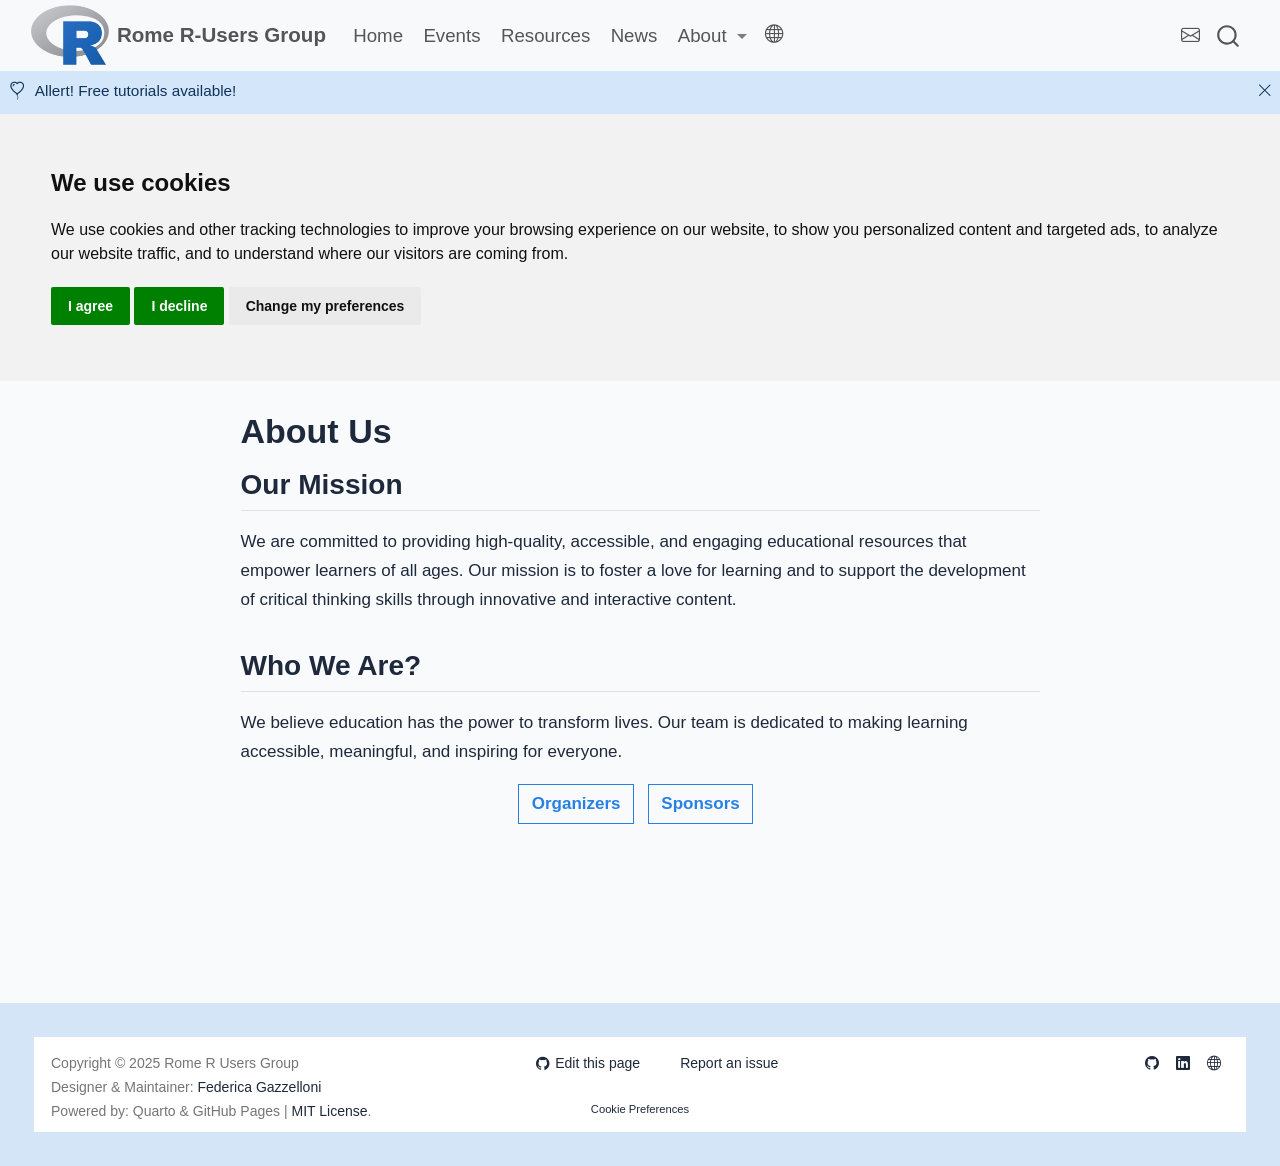
<file: about.html>
<!DOCTYPE html>
<html xmlns="http://www.w3.org/1999/xhtml" lang="en" xml:lang="en"><head>

<meta charset="utf-8">
<meta name="generator" content="quarto-1.7.32">

<meta name="viewport" content="width=device-width, initial-scale=1.0, user-scalable=yes">


<title>About Us – Rome R-Users Group</title>
<style>
code{white-space: pre-wrap;}
span.smallcaps{font-variant: small-caps;}
div.columns{display: flex; gap: min(4vw, 1.5em);}
div.column{flex: auto; overflow-x: auto;}
div.hanging-indent{margin-left: 1.5em; text-indent: -1.5em;}
ul.task-list{list-style: none;}
ul.task-list li input[type="checkbox"] {
  width: 0.8em;
  margin: 0 0.8em 0.2em -1em; /* quarto-specific, see https://github.com/quarto-dev/quarto-cli/issues/4556 */ 
  vertical-align: middle;
}
</style>


<script src="site_libs/quarto-nav/quarto-nav.js"></script>
<script src="site_libs/quarto-nav/headroom.min.js"></script>
<script src="site_libs/clipboard/clipboard.min.js"></script>
<script src="site_libs/quarto-search/autocomplete.umd.js"></script>
<script src="site_libs/quarto-search/fuse.min.js"></script>
<script src="site_libs/quarto-search/quarto-search.js"></script>
<meta name="quarto:offset" content="./">
<link href="./images/logos/RUsers_transparent.png" rel="icon" type="image/png">
<script src="site_libs/cookie-consent/cookie-consent.js"></script>
<link href="site_libs/cookie-consent/cookie-consent.css" rel="stylesheet">
<script src="site_libs/quarto-html/quarto.js" type="module"></script>
<script src="site_libs/quarto-html/tabsets/tabsets.js" type="module"></script>
<script src="site_libs/quarto-html/popper.min.js"></script>
<script src="site_libs/quarto-html/tippy.umd.min.js"></script>
<script src="site_libs/quarto-html/anchor.min.js"></script>
<link href="site_libs/quarto-html/tippy.css" rel="stylesheet">
<link href="site_libs/quarto-html/quarto-syntax-highlighting-234273d1456647dabc34a594ac50e507.css" rel="stylesheet" id="quarto-text-highlighting-styles">
<script src="site_libs/bootstrap/bootstrap.min.js"></script>
<link href="site_libs/bootstrap/bootstrap-icons.css" rel="stylesheet">
<link href="site_libs/bootstrap/bootstrap-b4cb083baaff929d414e240a42a2375e.min.css" rel="stylesheet" append-hash="true" id="quarto-bootstrap" data-mode="light">
<script id="quarto-search-options" type="application/json">{
  "location": "navbar",
  "copy-button": false,
  "collapse-after": 3,
  "panel-placement": "end",
  "type": "overlay",
  "limit": 50,
  "keyboard-shortcut": [
    "f",
    "/",
    "s"
  ],
  "show-item-context": false,
  "language": {
    "search-no-results-text": "No results",
    "search-matching-documents-text": "matching documents",
    "search-copy-link-title": "Copy link to search",
    "search-hide-matches-text": "Hide additional matches",
    "search-more-match-text": "more match in this document",
    "search-more-matches-text": "more matches in this document",
    "search-clear-button-title": "Clear",
    "search-text-placeholder": "",
    "search-detached-cancel-button-title": "Cancel",
    "search-submit-button-title": "Submit",
    "search-label": "Search"
  }
}</script>
<script async="" src="https://www.googletagmanager.com/gtag/js?id="></script>

<script type="text/plain" cookie-consent="tracking">

window.dataLayer = window.dataLayer || [];
function gtag(){dataLayer.push(arguments);}
gtag('js', new Date());
gtag('config', '', { 'anonymize_ip': true});
</script>

<script type="text/javascript" charset="UTF-8">
document.addEventListener('DOMContentLoaded', function () {
cookieconsent.run({
  "notice_banner_type":"headline",
  "consent_type":"express",
  "palette":"light",
  "language":"en",
  "page_load_consent_levels":["strictly-necessary"],
  "notice_banner_reject_button_hide":false,
  "preferences_center_close_button_hide":false,
  "website_name":""
  ,
"language":"en"
  });
});
</script> 
  
<style>html{ scroll-behavior: smooth; }</style>


<link rel="stylesheet" href="styles.css">
<meta property="og:title" content="About Us – Rome R-Users Group">
<meta property="og:description" content="Online Learning Resources for Rome R Users Group">
<meta property="og:site_name" content="Rome R-Users Group">
<meta property="og:locale" content="en_US">
<meta name="twitter:title" content="About Us – Rome R-Users Group">
<meta name="twitter:description" content="Online Learning Resources for Rome R Users Group">
<meta name="twitter:creator" content="@rladiesrome">
<meta name="twitter:card" content="summary">
</head>

<body class="nav-fixed fullcontent quarto-light">

<div id="quarto-search-results"></div>
  <header id="quarto-header" class="headroom fixed-top">
    <nav class="navbar navbar-expand-lg " data-bs-theme="dark">
      <div class="navbar-container container-fluid">
      <div class="navbar-brand-container mx-auto">
    <a href="./index.html" class="navbar-brand navbar-brand-logo">
    <img src="./images/logos/r-logo.png" alt="RUsers Logo" class="navbar-logo">
    </a>
    <a class="navbar-brand" href="./index.html">
    <span class="navbar-title">Rome R-Users Group</span>
    </a>
  </div>
            <div id="quarto-search" class="" title="Search"></div>
          <button class="navbar-toggler" type="button" data-bs-toggle="collapse" data-bs-target="#navbarCollapse" aria-controls="navbarCollapse" role="menu" aria-expanded="false" aria-label="Toggle navigation" onclick="if (window.quartoToggleHeadroom) { window.quartoToggleHeadroom(); }">
  <span class="navbar-toggler-icon"></span>
</button>
          <div class="collapse navbar-collapse" id="navbarCollapse">
            <ul class="navbar-nav navbar-nav-scroll me-auto">
  <li class="nav-item">
    <a class="nav-link" href="./index.html"> 
<span class="menu-text">Home</span></a>
  </li>  
  <li class="nav-item">
    <a class="nav-link" href="./events/index.html"> 
<span class="menu-text">Events</span></a>
  </li>  
  <li class="nav-item">
    <a class="nav-link" href="./resources/index.html"> 
<span class="menu-text">Resources</span></a>
  </li>  
  <li class="nav-item">
    <a class="nav-link" href="./news/index.html"> 
<span class="menu-text">News</span></a>
  </li>  
  <li class="nav-item dropdown ">
    <a class="nav-link dropdown-toggle" href="#" id="nav-menu-about" role="link" data-bs-toggle="dropdown" aria-expanded="false">
 <span class="menu-text">About</span>
    </a>
    <ul class="dropdown-menu" aria-labelledby="nav-menu-about">    
        <li>
    <a class="dropdown-item" href="./about/organizers.html">
 <span class="dropdown-text">Organizers</span></a>
  </li>  
        <li>
    <a class="dropdown-item" href="./about/sponsors.html">
 <span class="dropdown-text">Sponsor</span></a>
  </li>  
    </ul>
  </li>
  <li class="nav-item compact">
    <a class="nav-link" href="https://www.meetup.com/pro/r-user-groups/"> <i class="bi bi-globe" role="img">
</i> 
<span class="menu-text"></span></a>
  </li>  
</ul>
          </div> <!-- /navcollapse -->
            <div class="quarto-navbar-tools">
    <a href="mailto:romerusersgroup@gmail.com" title="" class="quarto-navigation-tool px-1" aria-label=""><i class="bi bi-envelope"></i></a>
</div>
      </div> <!-- /container-fluid -->
    </nav>
  <div id="quarto-announcement" data-announcement-id="a86e84f299718d574dfed5412f8c5338" class="alert alert-primary hidden"><i class="bi bi-balloon-heart quarto-announcement-icon"></i><div class="quarto-announcement-content">
<p>Allert! Free tutorials available!</p>
</div><i class="bi bi-x-lg quarto-announcement-action"></i></div>
</header>
<!-- content -->
<div id="quarto-content" class="quarto-container page-columns page-rows-contents page-layout-article page-navbar">
<!-- sidebar -->
<!-- margin-sidebar -->
    
<!-- main -->
<main class="content" id="quarto-document-content">

<header id="title-block-header" class="quarto-title-block default">
<div class="quarto-title">
<h1 class="title">About Us</h1>
</div>



<div class="quarto-title-meta">

    
  
    
  </div>
  


</header>


<section id="our-mission" class="level2">
<h2 class="anchored" data-anchor-id="our-mission">Our Mission</h2>
<p>We are committed to providing high-quality, accessible, and engaging educational resources that empower learners of all ages. Our mission is to foster a love for learning and to support the development of critical thinking skills through innovative and interactive content.</p>
</section>
<section id="who-we-are" class="level2">
<h2 class="anchored" data-anchor-id="who-we-are">Who We Are?</h2>
<p>We believe education has the power to transform lives. Our team is dedicated to making learning accessible, meaningful, and inspiring for everyone.</p>
<center>
<div class="who-buttons" style="margin-top: 1em;">
<p><a href="./about/organizers.html" class="btn btn-outline-primary me-2"><strong>Organizers</strong></a> <a href="./about/sponsors.html" class="btn btn-outline-primary me-2"><strong>Sponsors</strong></a></p>
</div>
</center>


</section>

<a onclick="window.scrollTo(0, 0); return false;" role="button" id="quarto-back-to-top"><i class="bi bi-arrow-up"></i> Back to top</a></main> <!-- /main -->
<script id="quarto-html-after-body" type="application/javascript">
  window.document.addEventListener("DOMContentLoaded", function (event) {
    const icon = "";
    const anchorJS = new window.AnchorJS();
    anchorJS.options = {
      placement: 'right',
      icon: icon
    };
    anchorJS.add('.anchored');
    const isCodeAnnotation = (el) => {
      for (const clz of el.classList) {
        if (clz.startsWith('code-annotation-')) {                     
          return true;
        }
      }
      return false;
    }
    const onCopySuccess = function(e) {
      // button target
      const button = e.trigger;
      // don't keep focus
      button.blur();
      // flash "checked"
      button.classList.add('code-copy-button-checked');
      var currentTitle = button.getAttribute("title");
      button.setAttribute("title", "Copied!");
      let tooltip;
      if (window.bootstrap) {
        button.setAttribute("data-bs-toggle", "tooltip");
        button.setAttribute("data-bs-placement", "left");
        button.setAttribute("data-bs-title", "Copied!");
        tooltip = new bootstrap.Tooltip(button, 
          { trigger: "manual", 
            customClass: "code-copy-button-tooltip",
            offset: [0, -8]});
        tooltip.show();    
      }
      setTimeout(function() {
        if (tooltip) {
          tooltip.hide();
          button.removeAttribute("data-bs-title");
          button.removeAttribute("data-bs-toggle");
          button.removeAttribute("data-bs-placement");
        }
        button.setAttribute("title", currentTitle);
        button.classList.remove('code-copy-button-checked');
      }, 1000);
      // clear code selection
      e.clearSelection();
    }
    const getTextToCopy = function(trigger) {
        const codeEl = trigger.previousElementSibling.cloneNode(true);
        for (const childEl of codeEl.children) {
          if (isCodeAnnotation(childEl)) {
            childEl.remove();
          }
        }
        return codeEl.innerText;
    }
    const clipboard = new window.ClipboardJS('.code-copy-button:not([data-in-quarto-modal])', {
      text: getTextToCopy
    });
    clipboard.on('success', onCopySuccess);
    if (window.document.getElementById('quarto-embedded-source-code-modal')) {
      const clipboardModal = new window.ClipboardJS('.code-copy-button[data-in-quarto-modal]', {
        text: getTextToCopy,
        container: window.document.getElementById('quarto-embedded-source-code-modal')
      });
      clipboardModal.on('success', onCopySuccess);
    }
      var localhostRegex = new RegExp(/^(?:http|https):\/\/localhost\:?[0-9]*\//);
      var mailtoRegex = new RegExp(/^mailto:/);
        var filterRegex = new RegExp("https:\/\/romerusersgroup\.github\.io");
      var isInternal = (href) => {
          return filterRegex.test(href) || localhostRegex.test(href) || mailtoRegex.test(href);
      }
      // Inspect non-navigation links and adorn them if external
     var links = window.document.querySelectorAll('a[href]:not(.nav-link):not(.navbar-brand):not(.toc-action):not(.sidebar-link):not(.sidebar-item-toggle):not(.pagination-link):not(.no-external):not([aria-hidden]):not(.dropdown-item):not(.quarto-navigation-tool):not(.about-link)');
      for (var i=0; i<links.length; i++) {
        const link = links[i];
        if (!isInternal(link.href)) {
          // undo the damage that might have been done by quarto-nav.js in the case of
          // links that we want to consider external
          if (link.dataset.originalHref !== undefined) {
            link.href = link.dataset.originalHref;
          }
            // target, if specified
            link.setAttribute("target", "_blank");
            if (link.getAttribute("rel") === null) {
              link.setAttribute("rel", "noopener");
            }
        }
      }
    function tippyHover(el, contentFn, onTriggerFn, onUntriggerFn) {
      const config = {
        allowHTML: true,
        maxWidth: 500,
        delay: 100,
        arrow: false,
        appendTo: function(el) {
            return el.parentElement;
        },
        interactive: true,
        interactiveBorder: 10,
        theme: 'quarto',
        placement: 'bottom-start',
      };
      if (contentFn) {
        config.content = contentFn;
      }
      if (onTriggerFn) {
        config.onTrigger = onTriggerFn;
      }
      if (onUntriggerFn) {
        config.onUntrigger = onUntriggerFn;
      }
      window.tippy(el, config); 
    }
    const noterefs = window.document.querySelectorAll('a[role="doc-noteref"]');
    for (var i=0; i<noterefs.length; i++) {
      const ref = noterefs[i];
      tippyHover(ref, function() {
        // use id or data attribute instead here
        let href = ref.getAttribute('data-footnote-href') || ref.getAttribute('href');
        try { href = new URL(href).hash; } catch {}
        const id = href.replace(/^#\/?/, "");
        const note = window.document.getElementById(id);
        if (note) {
          return note.innerHTML;
        } else {
          return "";
        }
      });
    }
    const xrefs = window.document.querySelectorAll('a.quarto-xref');
    const processXRef = (id, note) => {
      // Strip column container classes
      const stripColumnClz = (el) => {
        el.classList.remove("page-full", "page-columns");
        if (el.children) {
          for (const child of el.children) {
            stripColumnClz(child);
          }
        }
      }
      stripColumnClz(note)
      if (id === null || id.startsWith('sec-')) {
        // Special case sections, only their first couple elements
        const container = document.createElement("div");
        if (note.children && note.children.length > 2) {
          container.appendChild(note.children[0].cloneNode(true));
          for (let i = 1; i < note.children.length; i++) {
            const child = note.children[i];
            if (child.tagName === "P" && child.innerText === "") {
              continue;
            } else {
              container.appendChild(child.cloneNode(true));
              break;
            }
          }
          if (window.Quarto?.typesetMath) {
            window.Quarto.typesetMath(container);
          }
          return container.innerHTML
        } else {
          if (window.Quarto?.typesetMath) {
            window.Quarto.typesetMath(note);
          }
          return note.innerHTML;
        }
      } else {
        // Remove any anchor links if they are present
        const anchorLink = note.querySelector('a.anchorjs-link');
        if (anchorLink) {
          anchorLink.remove();
        }
        if (window.Quarto?.typesetMath) {
          window.Quarto.typesetMath(note);
        }
        if (note.classList.contains("callout")) {
          return note.outerHTML;
        } else {
          return note.innerHTML;
        }
      }
    }
    for (var i=0; i<xrefs.length; i++) {
      const xref = xrefs[i];
      tippyHover(xref, undefined, function(instance) {
        instance.disable();
        let url = xref.getAttribute('href');
        let hash = undefined; 
        if (url.startsWith('#')) {
          hash = url;
        } else {
          try { hash = new URL(url).hash; } catch {}
        }
        if (hash) {
          const id = hash.replace(/^#\/?/, "");
          const note = window.document.getElementById(id);
          if (note !== null) {
            try {
              const html = processXRef(id, note.cloneNode(true));
              instance.setContent(html);
            } finally {
              instance.enable();
              instance.show();
            }
          } else {
            // See if we can fetch this
            fetch(url.split('#')[0])
            .then(res => res.text())
            .then(html => {
              const parser = new DOMParser();
              const htmlDoc = parser.parseFromString(html, "text/html");
              const note = htmlDoc.getElementById(id);
              if (note !== null) {
                const html = processXRef(id, note);
                instance.setContent(html);
              } 
            }).finally(() => {
              instance.enable();
              instance.show();
            });
          }
        } else {
          // See if we can fetch a full url (with no hash to target)
          // This is a special case and we should probably do some content thinning / targeting
          fetch(url)
          .then(res => res.text())
          .then(html => {
            const parser = new DOMParser();
            const htmlDoc = parser.parseFromString(html, "text/html");
            const note = htmlDoc.querySelector('main.content');
            if (note !== null) {
              // This should only happen for chapter cross references
              // (since there is no id in the URL)
              // remove the first header
              if (note.children.length > 0 && note.children[0].tagName === "HEADER") {
                note.children[0].remove();
              }
              const html = processXRef(null, note);
              instance.setContent(html);
            } 
          }).finally(() => {
            instance.enable();
            instance.show();
          });
        }
      }, function(instance) {
      });
    }
        let selectedAnnoteEl;
        const selectorForAnnotation = ( cell, annotation) => {
          let cellAttr = 'data-code-cell="' + cell + '"';
          let lineAttr = 'data-code-annotation="' +  annotation + '"';
          const selector = 'span[' + cellAttr + '][' + lineAttr + ']';
          return selector;
        }
        const selectCodeLines = (annoteEl) => {
          const doc = window.document;
          const targetCell = annoteEl.getAttribute("data-target-cell");
          const targetAnnotation = annoteEl.getAttribute("data-target-annotation");
          const annoteSpan = window.document.querySelector(selectorForAnnotation(targetCell, targetAnnotation));
          const lines = annoteSpan.getAttribute("data-code-lines").split(",");
          const lineIds = lines.map((line) => {
            return targetCell + "-" + line;
          })
          let top = null;
          let height = null;
          let parent = null;
          if (lineIds.length > 0) {
              //compute the position of the single el (top and bottom and make a div)
              const el = window.document.getElementById(lineIds[0]);
              top = el.offsetTop;
              height = el.offsetHeight;
              parent = el.parentElement.parentElement;
            if (lineIds.length > 1) {
              const lastEl = window.document.getElementById(lineIds[lineIds.length - 1]);
              const bottom = lastEl.offsetTop + lastEl.offsetHeight;
              height = bottom - top;
            }
            if (top !== null && height !== null && parent !== null) {
              // cook up a div (if necessary) and position it 
              let div = window.document.getElementById("code-annotation-line-highlight");
              if (div === null) {
                div = window.document.createElement("div");
                div.setAttribute("id", "code-annotation-line-highlight");
                div.style.position = 'absolute';
                parent.appendChild(div);
              }
              div.style.top = top - 2 + "px";
              div.style.height = height + 4 + "px";
              div.style.left = 0;
              let gutterDiv = window.document.getElementById("code-annotation-line-highlight-gutter");
              if (gutterDiv === null) {
                gutterDiv = window.document.createElement("div");
                gutterDiv.setAttribute("id", "code-annotation-line-highlight-gutter");
                gutterDiv.style.position = 'absolute';
                const codeCell = window.document.getElementById(targetCell);
                const gutter = codeCell.querySelector('.code-annotation-gutter');
                gutter.appendChild(gutterDiv);
              }
              gutterDiv.style.top = top - 2 + "px";
              gutterDiv.style.height = height + 4 + "px";
            }
            selectedAnnoteEl = annoteEl;
          }
        };
        const unselectCodeLines = () => {
          const elementsIds = ["code-annotation-line-highlight", "code-annotation-line-highlight-gutter"];
          elementsIds.forEach((elId) => {
            const div = window.document.getElementById(elId);
            if (div) {
              div.remove();
            }
          });
          selectedAnnoteEl = undefined;
        };
          // Handle positioning of the toggle
      window.addEventListener(
        "resize",
        throttle(() => {
          elRect = undefined;
          if (selectedAnnoteEl) {
            selectCodeLines(selectedAnnoteEl);
          }
        }, 10)
      );
      function throttle(fn, ms) {
      let throttle = false;
      let timer;
        return (...args) => {
          if(!throttle) { // first call gets through
              fn.apply(this, args);
              throttle = true;
          } else { // all the others get throttled
              if(timer) clearTimeout(timer); // cancel #2
              timer = setTimeout(() => {
                fn.apply(this, args);
                timer = throttle = false;
              }, ms);
          }
        };
      }
        // Attach click handler to the DT
        const annoteDls = window.document.querySelectorAll('dt[data-target-cell]');
        for (const annoteDlNode of annoteDls) {
          annoteDlNode.addEventListener('click', (event) => {
            const clickedEl = event.target;
            if (clickedEl !== selectedAnnoteEl) {
              unselectCodeLines();
              const activeEl = window.document.querySelector('dt[data-target-cell].code-annotation-active');
              if (activeEl) {
                activeEl.classList.remove('code-annotation-active');
              }
              selectCodeLines(clickedEl);
              clickedEl.classList.add('code-annotation-active');
            } else {
              // Unselect the line
              unselectCodeLines();
              clickedEl.classList.remove('code-annotation-active');
            }
          });
        }
    const findCites = (el) => {
      const parentEl = el.parentElement;
      if (parentEl) {
        const cites = parentEl.dataset.cites;
        if (cites) {
          return {
            el,
            cites: cites.split(' ')
          };
        } else {
          return findCites(el.parentElement)
        }
      } else {
        return undefined;
      }
    };
    var bibliorefs = window.document.querySelectorAll('a[role="doc-biblioref"]');
    for (var i=0; i<bibliorefs.length; i++) {
      const ref = bibliorefs[i];
      const citeInfo = findCites(ref);
      if (citeInfo) {
        tippyHover(citeInfo.el, function() {
          var popup = window.document.createElement('div');
          citeInfo.cites.forEach(function(cite) {
            var citeDiv = window.document.createElement('div');
            citeDiv.classList.add('hanging-indent');
            citeDiv.classList.add('csl-entry');
            var biblioDiv = window.document.getElementById('ref-' + cite);
            if (biblioDiv) {
              citeDiv.innerHTML = biblioDiv.innerHTML;
            }
            popup.appendChild(citeDiv);
          });
          return popup.innerHTML;
        });
      }
    }
  });
  </script>
</div> <!-- /content -->
<footer class="footer">
  <div class="nav-footer">
    <div class="nav-footer-left">
<p>Copyright © 2025 Rome R Users Group<br>Designer &amp; Maintainer: <a href="https://github.com/Fgazzelloni">Federica Gazzelloni</a><br>Powered by: Quarto &amp; GitHub Pages | <a href="./LICENSE.html">MIT License</a>.</p>
</div>   
    <div class="nav-footer-center">

<div class="toc-actions"><ul><li><a href="https://github.com/romerusersgroup/romerusersgroup.github.io/edit/main/about.qmd" class="toc-action"><i class="bi bi-github"></i>Edit this page</a></li><li><a href="https://github.com/romerusersgroup/romerusersgroup.github.io/issues/new" class="toc-action"><i class="bi empty"></i>Report an issue</a></li></ul></div><div class="cookie-consent-footer"><a href="#" id="open_preferences_center">Cookie Preferences</a></div></div>
    <div class="nav-footer-right">
      <ul class="footer-items list-unstyled">
    <li class="nav-item compact">
    <a class="nav-link" href="https://github.com/RomeRUsersGroup">
      <i class="bi bi-github" role="img">
</i> 
    </a>
  </li>  
    <li class="nav-item compact">
    <a class="nav-link" href="https://www.linkedin.com/company/rome-r-users-group">
      <i class="bi bi-linkedin" role="img">
</i> 
    </a>
  </li>  
    <li class="nav-item compact">
    <a class="nav-link" href="https://www.meetup.com/pro/r-user-groups/">
      <i class="bi bi-globe" role="img">
</i> 
    </a>
  </li>  
</ul>
    </div>
  </div>
</footer>




<script src="site_libs/quarto-html/zenscroll-min.js"></script>
</body></html>
</file>
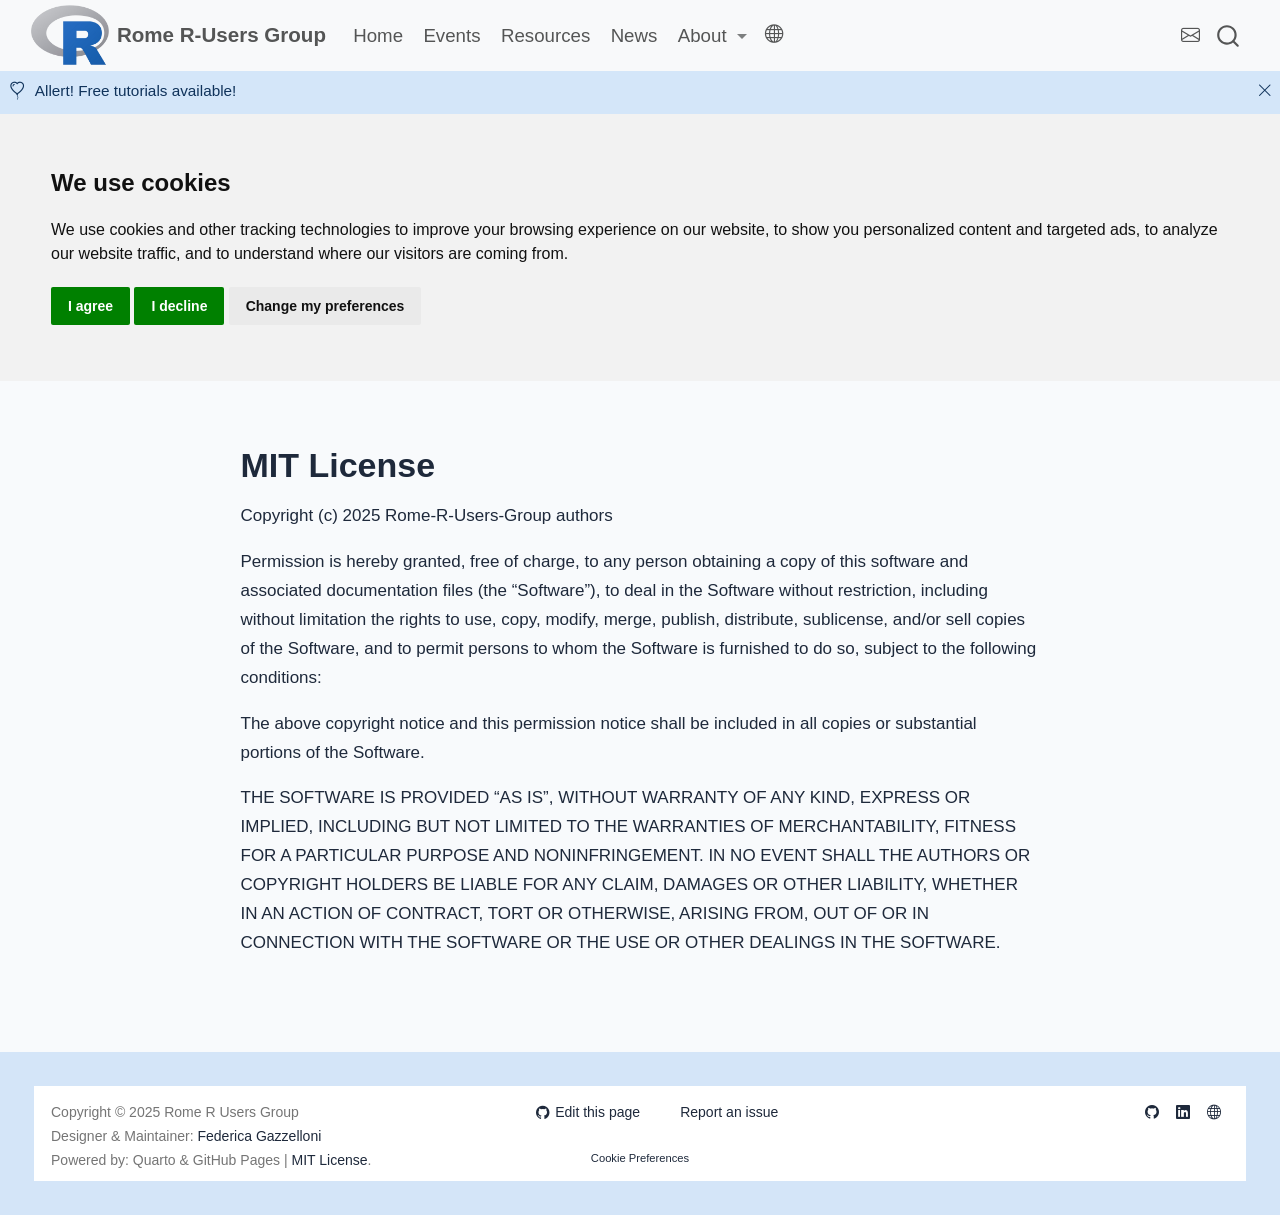
<file: LICENSE.html>
<!DOCTYPE html>
<html xmlns="http://www.w3.org/1999/xhtml" lang="en" xml:lang="en"><head>

<meta charset="utf-8">
<meta name="generator" content="quarto-1.7.32">

<meta name="viewport" content="width=device-width, initial-scale=1.0, user-scalable=yes">


<title>license – Rome R-Users Group</title>
<style>
code{white-space: pre-wrap;}
span.smallcaps{font-variant: small-caps;}
div.columns{display: flex; gap: min(4vw, 1.5em);}
div.column{flex: auto; overflow-x: auto;}
div.hanging-indent{margin-left: 1.5em; text-indent: -1.5em;}
ul.task-list{list-style: none;}
ul.task-list li input[type="checkbox"] {
  width: 0.8em;
  margin: 0 0.8em 0.2em -1em; /* quarto-specific, see https://github.com/quarto-dev/quarto-cli/issues/4556 */ 
  vertical-align: middle;
}
</style>


<script src="site_libs/quarto-nav/quarto-nav.js"></script>
<script src="site_libs/quarto-nav/headroom.min.js"></script>
<script src="site_libs/clipboard/clipboard.min.js"></script>
<script src="site_libs/quarto-search/autocomplete.umd.js"></script>
<script src="site_libs/quarto-search/fuse.min.js"></script>
<script src="site_libs/quarto-search/quarto-search.js"></script>
<meta name="quarto:offset" content="./">
<link href="./images/logos/RUsers_transparent.png" rel="icon" type="image/png">
<script src="site_libs/cookie-consent/cookie-consent.js"></script>
<link href="site_libs/cookie-consent/cookie-consent.css" rel="stylesheet">
<script src="site_libs/quarto-html/quarto.js" type="module"></script>
<script src="site_libs/quarto-html/tabsets/tabsets.js" type="module"></script>
<script src="site_libs/quarto-html/popper.min.js"></script>
<script src="site_libs/quarto-html/tippy.umd.min.js"></script>
<script src="site_libs/quarto-html/anchor.min.js"></script>
<link href="site_libs/quarto-html/tippy.css" rel="stylesheet">
<link href="site_libs/quarto-html/quarto-syntax-highlighting-234273d1456647dabc34a594ac50e507.css" rel="stylesheet" id="quarto-text-highlighting-styles">
<script src="site_libs/bootstrap/bootstrap.min.js"></script>
<link href="site_libs/bootstrap/bootstrap-icons.css" rel="stylesheet">
<link href="site_libs/bootstrap/bootstrap-b4cb083baaff929d414e240a42a2375e.min.css" rel="stylesheet" append-hash="true" id="quarto-bootstrap" data-mode="light">
<script id="quarto-search-options" type="application/json">{
  "location": "navbar",
  "copy-button": false,
  "collapse-after": 3,
  "panel-placement": "end",
  "type": "overlay",
  "limit": 50,
  "keyboard-shortcut": [
    "f",
    "/",
    "s"
  ],
  "show-item-context": false,
  "language": {
    "search-no-results-text": "No results",
    "search-matching-documents-text": "matching documents",
    "search-copy-link-title": "Copy link to search",
    "search-hide-matches-text": "Hide additional matches",
    "search-more-match-text": "more match in this document",
    "search-more-matches-text": "more matches in this document",
    "search-clear-button-title": "Clear",
    "search-text-placeholder": "",
    "search-detached-cancel-button-title": "Cancel",
    "search-submit-button-title": "Submit",
    "search-label": "Search"
  }
}</script>
<script async="" src="https://www.googletagmanager.com/gtag/js?id="></script>

<script type="text/plain" cookie-consent="tracking">

window.dataLayer = window.dataLayer || [];
function gtag(){dataLayer.push(arguments);}
gtag('js', new Date());
gtag('config', '', { 'anonymize_ip': true});
</script>

<script type="text/javascript" charset="UTF-8">
document.addEventListener('DOMContentLoaded', function () {
cookieconsent.run({
  "notice_banner_type":"headline",
  "consent_type":"express",
  "palette":"light",
  "language":"en",
  "page_load_consent_levels":["strictly-necessary"],
  "notice_banner_reject_button_hide":false,
  "preferences_center_close_button_hide":false,
  "website_name":""
  ,
"language":"en"
  });
});
</script> 
  
<style>html{ scroll-behavior: smooth; }</style>


<link rel="stylesheet" href="styles.css">
<meta property="og:title" content="Rome R-Users Group">
<meta property="og:description" content="Online Learning Resources for Rome R Users Group">
<meta property="og:site_name" content="Rome R-Users Group">
<meta property="og:locale" content="en_US">
<meta name="twitter:title" content="Rome R-Users Group">
<meta name="twitter:description" content="Online Learning Resources for Rome R Users Group">
<meta name="twitter:creator" content="@rladiesrome">
<meta name="twitter:card" content="summary">
</head>

<body class="nav-fixed fullcontent quarto-light">

<div id="quarto-search-results"></div>
  <header id="quarto-header" class="headroom fixed-top">
    <nav class="navbar navbar-expand-lg " data-bs-theme="dark">
      <div class="navbar-container container-fluid">
      <div class="navbar-brand-container mx-auto">
    <a href="./index.html" class="navbar-brand navbar-brand-logo">
    <img src="./images/logos/r-logo.png" alt="RUsers Logo" class="navbar-logo">
    </a>
    <a class="navbar-brand" href="./index.html">
    <span class="navbar-title">Rome R-Users Group</span>
    </a>
  </div>
            <div id="quarto-search" class="" title="Search"></div>
          <button class="navbar-toggler" type="button" data-bs-toggle="collapse" data-bs-target="#navbarCollapse" aria-controls="navbarCollapse" role="menu" aria-expanded="false" aria-label="Toggle navigation" onclick="if (window.quartoToggleHeadroom) { window.quartoToggleHeadroom(); }">
  <span class="navbar-toggler-icon"></span>
</button>
          <div class="collapse navbar-collapse" id="navbarCollapse">
            <ul class="navbar-nav navbar-nav-scroll me-auto">
  <li class="nav-item">
    <a class="nav-link" href="./index.html"> 
<span class="menu-text">Home</span></a>
  </li>  
  <li class="nav-item">
    <a class="nav-link" href="./events/index.html"> 
<span class="menu-text">Events</span></a>
  </li>  
  <li class="nav-item">
    <a class="nav-link" href="./resources/index.html"> 
<span class="menu-text">Resources</span></a>
  </li>  
  <li class="nav-item">
    <a class="nav-link" href="./news/index.html"> 
<span class="menu-text">News</span></a>
  </li>  
  <li class="nav-item dropdown ">
    <a class="nav-link dropdown-toggle" href="#" id="nav-menu-about" role="link" data-bs-toggle="dropdown" aria-expanded="false">
 <span class="menu-text">About</span>
    </a>
    <ul class="dropdown-menu" aria-labelledby="nav-menu-about">    
        <li>
    <a class="dropdown-item" href="./about/organizers.html">
 <span class="dropdown-text">Organizers</span></a>
  </li>  
        <li>
    <a class="dropdown-item" href="./about/sponsors.html">
 <span class="dropdown-text">Sponsor</span></a>
  </li>  
    </ul>
  </li>
  <li class="nav-item compact">
    <a class="nav-link" href="https://www.meetup.com/pro/r-user-groups/"> <i class="bi bi-globe" role="img">
</i> 
<span class="menu-text"></span></a>
  </li>  
</ul>
          </div> <!-- /navcollapse -->
            <div class="quarto-navbar-tools">
    <a href="mailto:romerusersgroup@gmail.com" title="" class="quarto-navigation-tool px-1" aria-label=""><i class="bi bi-envelope"></i></a>
</div>
      </div> <!-- /container-fluid -->
    </nav>
  <div id="quarto-announcement" data-announcement-id="a86e84f299718d574dfed5412f8c5338" class="alert alert-primary hidden"><i class="bi bi-balloon-heart quarto-announcement-icon"></i><div class="quarto-announcement-content">
<p>Allert! Free tutorials available!</p>
</div><i class="bi bi-x-lg quarto-announcement-action"></i></div>
</header>
<!-- content -->
<div id="quarto-content" class="quarto-container page-columns page-rows-contents page-layout-article page-navbar">
<!-- sidebar -->
<!-- margin-sidebar -->
    
<!-- main -->
<main class="content" id="quarto-document-content"><header id="title-block-header" class="quarto-title-block"></header>




<section id="mit-license" class="level1">
<h1>MIT License</h1>
<p>Copyright (c) 2025 Rome-R-Users-Group authors</p>
<p>Permission is hereby granted, free of charge, to any person obtaining a copy of this software and associated documentation files (the “Software”), to deal in the Software without restriction, including without limitation the rights to use, copy, modify, merge, publish, distribute, sublicense, and/or sell copies of the Software, and to permit persons to whom the Software is furnished to do so, subject to the following conditions:</p>
<p>The above copyright notice and this permission notice shall be included in all copies or substantial portions of the Software.</p>
<p>THE SOFTWARE IS PROVIDED “AS IS”, WITHOUT WARRANTY OF ANY KIND, EXPRESS OR IMPLIED, INCLUDING BUT NOT LIMITED TO THE WARRANTIES OF MERCHANTABILITY, FITNESS FOR A PARTICULAR PURPOSE AND NONINFRINGEMENT. IN NO EVENT SHALL THE AUTHORS OR COPYRIGHT HOLDERS BE LIABLE FOR ANY CLAIM, DAMAGES OR OTHER LIABILITY, WHETHER IN AN ACTION OF CONTRACT, TORT OR OTHERWISE, ARISING FROM, OUT OF OR IN CONNECTION WITH THE SOFTWARE OR THE USE OR OTHER DEALINGS IN THE SOFTWARE.</p>


</section>

<a onclick="window.scrollTo(0, 0); return false;" role="button" id="quarto-back-to-top"><i class="bi bi-arrow-up"></i> Back to top</a></main> <!-- /main -->
<script id="quarto-html-after-body" type="application/javascript">
  window.document.addEventListener("DOMContentLoaded", function (event) {
    const icon = "";
    const anchorJS = new window.AnchorJS();
    anchorJS.options = {
      placement: 'right',
      icon: icon
    };
    anchorJS.add('.anchored');
    const isCodeAnnotation = (el) => {
      for (const clz of el.classList) {
        if (clz.startsWith('code-annotation-')) {                     
          return true;
        }
      }
      return false;
    }
    const onCopySuccess = function(e) {
      // button target
      const button = e.trigger;
      // don't keep focus
      button.blur();
      // flash "checked"
      button.classList.add('code-copy-button-checked');
      var currentTitle = button.getAttribute("title");
      button.setAttribute("title", "Copied!");
      let tooltip;
      if (window.bootstrap) {
        button.setAttribute("data-bs-toggle", "tooltip");
        button.setAttribute("data-bs-placement", "left");
        button.setAttribute("data-bs-title", "Copied!");
        tooltip = new bootstrap.Tooltip(button, 
          { trigger: "manual", 
            customClass: "code-copy-button-tooltip",
            offset: [0, -8]});
        tooltip.show();    
      }
      setTimeout(function() {
        if (tooltip) {
          tooltip.hide();
          button.removeAttribute("data-bs-title");
          button.removeAttribute("data-bs-toggle");
          button.removeAttribute("data-bs-placement");
        }
        button.setAttribute("title", currentTitle);
        button.classList.remove('code-copy-button-checked');
      }, 1000);
      // clear code selection
      e.clearSelection();
    }
    const getTextToCopy = function(trigger) {
        const codeEl = trigger.previousElementSibling.cloneNode(true);
        for (const childEl of codeEl.children) {
          if (isCodeAnnotation(childEl)) {
            childEl.remove();
          }
        }
        return codeEl.innerText;
    }
    const clipboard = new window.ClipboardJS('.code-copy-button:not([data-in-quarto-modal])', {
      text: getTextToCopy
    });
    clipboard.on('success', onCopySuccess);
    if (window.document.getElementById('quarto-embedded-source-code-modal')) {
      const clipboardModal = new window.ClipboardJS('.code-copy-button[data-in-quarto-modal]', {
        text: getTextToCopy,
        container: window.document.getElementById('quarto-embedded-source-code-modal')
      });
      clipboardModal.on('success', onCopySuccess);
    }
      var localhostRegex = new RegExp(/^(?:http|https):\/\/localhost\:?[0-9]*\//);
      var mailtoRegex = new RegExp(/^mailto:/);
        var filterRegex = new RegExp("https:\/\/romerusersgroup\.github\.io");
      var isInternal = (href) => {
          return filterRegex.test(href) || localhostRegex.test(href) || mailtoRegex.test(href);
      }
      // Inspect non-navigation links and adorn them if external
     var links = window.document.querySelectorAll('a[href]:not(.nav-link):not(.navbar-brand):not(.toc-action):not(.sidebar-link):not(.sidebar-item-toggle):not(.pagination-link):not(.no-external):not([aria-hidden]):not(.dropdown-item):not(.quarto-navigation-tool):not(.about-link)');
      for (var i=0; i<links.length; i++) {
        const link = links[i];
        if (!isInternal(link.href)) {
          // undo the damage that might have been done by quarto-nav.js in the case of
          // links that we want to consider external
          if (link.dataset.originalHref !== undefined) {
            link.href = link.dataset.originalHref;
          }
            // target, if specified
            link.setAttribute("target", "_blank");
            if (link.getAttribute("rel") === null) {
              link.setAttribute("rel", "noopener");
            }
        }
      }
    function tippyHover(el, contentFn, onTriggerFn, onUntriggerFn) {
      const config = {
        allowHTML: true,
        maxWidth: 500,
        delay: 100,
        arrow: false,
        appendTo: function(el) {
            return el.parentElement;
        },
        interactive: true,
        interactiveBorder: 10,
        theme: 'quarto',
        placement: 'bottom-start',
      };
      if (contentFn) {
        config.content = contentFn;
      }
      if (onTriggerFn) {
        config.onTrigger = onTriggerFn;
      }
      if (onUntriggerFn) {
        config.onUntrigger = onUntriggerFn;
      }
      window.tippy(el, config); 
    }
    const noterefs = window.document.querySelectorAll('a[role="doc-noteref"]');
    for (var i=0; i<noterefs.length; i++) {
      const ref = noterefs[i];
      tippyHover(ref, function() {
        // use id or data attribute instead here
        let href = ref.getAttribute('data-footnote-href') || ref.getAttribute('href');
        try { href = new URL(href).hash; } catch {}
        const id = href.replace(/^#\/?/, "");
        const note = window.document.getElementById(id);
        if (note) {
          return note.innerHTML;
        } else {
          return "";
        }
      });
    }
    const xrefs = window.document.querySelectorAll('a.quarto-xref');
    const processXRef = (id, note) => {
      // Strip column container classes
      const stripColumnClz = (el) => {
        el.classList.remove("page-full", "page-columns");
        if (el.children) {
          for (const child of el.children) {
            stripColumnClz(child);
          }
        }
      }
      stripColumnClz(note)
      if (id === null || id.startsWith('sec-')) {
        // Special case sections, only their first couple elements
        const container = document.createElement("div");
        if (note.children && note.children.length > 2) {
          container.appendChild(note.children[0].cloneNode(true));
          for (let i = 1; i < note.children.length; i++) {
            const child = note.children[i];
            if (child.tagName === "P" && child.innerText === "") {
              continue;
            } else {
              container.appendChild(child.cloneNode(true));
              break;
            }
          }
          if (window.Quarto?.typesetMath) {
            window.Quarto.typesetMath(container);
          }
          return container.innerHTML
        } else {
          if (window.Quarto?.typesetMath) {
            window.Quarto.typesetMath(note);
          }
          return note.innerHTML;
        }
      } else {
        // Remove any anchor links if they are present
        const anchorLink = note.querySelector('a.anchorjs-link');
        if (anchorLink) {
          anchorLink.remove();
        }
        if (window.Quarto?.typesetMath) {
          window.Quarto.typesetMath(note);
        }
        if (note.classList.contains("callout")) {
          return note.outerHTML;
        } else {
          return note.innerHTML;
        }
      }
    }
    for (var i=0; i<xrefs.length; i++) {
      const xref = xrefs[i];
      tippyHover(xref, undefined, function(instance) {
        instance.disable();
        let url = xref.getAttribute('href');
        let hash = undefined; 
        if (url.startsWith('#')) {
          hash = url;
        } else {
          try { hash = new URL(url).hash; } catch {}
        }
        if (hash) {
          const id = hash.replace(/^#\/?/, "");
          const note = window.document.getElementById(id);
          if (note !== null) {
            try {
              const html = processXRef(id, note.cloneNode(true));
              instance.setContent(html);
            } finally {
              instance.enable();
              instance.show();
            }
          } else {
            // See if we can fetch this
            fetch(url.split('#')[0])
            .then(res => res.text())
            .then(html => {
              const parser = new DOMParser();
              const htmlDoc = parser.parseFromString(html, "text/html");
              const note = htmlDoc.getElementById(id);
              if (note !== null) {
                const html = processXRef(id, note);
                instance.setContent(html);
              } 
            }).finally(() => {
              instance.enable();
              instance.show();
            });
          }
        } else {
          // See if we can fetch a full url (with no hash to target)
          // This is a special case and we should probably do some content thinning / targeting
          fetch(url)
          .then(res => res.text())
          .then(html => {
            const parser = new DOMParser();
            const htmlDoc = parser.parseFromString(html, "text/html");
            const note = htmlDoc.querySelector('main.content');
            if (note !== null) {
              // This should only happen for chapter cross references
              // (since there is no id in the URL)
              // remove the first header
              if (note.children.length > 0 && note.children[0].tagName === "HEADER") {
                note.children[0].remove();
              }
              const html = processXRef(null, note);
              instance.setContent(html);
            } 
          }).finally(() => {
            instance.enable();
            instance.show();
          });
        }
      }, function(instance) {
      });
    }
        let selectedAnnoteEl;
        const selectorForAnnotation = ( cell, annotation) => {
          let cellAttr = 'data-code-cell="' + cell + '"';
          let lineAttr = 'data-code-annotation="' +  annotation + '"';
          const selector = 'span[' + cellAttr + '][' + lineAttr + ']';
          return selector;
        }
        const selectCodeLines = (annoteEl) => {
          const doc = window.document;
          const targetCell = annoteEl.getAttribute("data-target-cell");
          const targetAnnotation = annoteEl.getAttribute("data-target-annotation");
          const annoteSpan = window.document.querySelector(selectorForAnnotation(targetCell, targetAnnotation));
          const lines = annoteSpan.getAttribute("data-code-lines").split(",");
          const lineIds = lines.map((line) => {
            return targetCell + "-" + line;
          })
          let top = null;
          let height = null;
          let parent = null;
          if (lineIds.length > 0) {
              //compute the position of the single el (top and bottom and make a div)
              const el = window.document.getElementById(lineIds[0]);
              top = el.offsetTop;
              height = el.offsetHeight;
              parent = el.parentElement.parentElement;
            if (lineIds.length > 1) {
              const lastEl = window.document.getElementById(lineIds[lineIds.length - 1]);
              const bottom = lastEl.offsetTop + lastEl.offsetHeight;
              height = bottom - top;
            }
            if (top !== null && height !== null && parent !== null) {
              // cook up a div (if necessary) and position it 
              let div = window.document.getElementById("code-annotation-line-highlight");
              if (div === null) {
                div = window.document.createElement("div");
                div.setAttribute("id", "code-annotation-line-highlight");
                div.style.position = 'absolute';
                parent.appendChild(div);
              }
              div.style.top = top - 2 + "px";
              div.style.height = height + 4 + "px";
              div.style.left = 0;
              let gutterDiv = window.document.getElementById("code-annotation-line-highlight-gutter");
              if (gutterDiv === null) {
                gutterDiv = window.document.createElement("div");
                gutterDiv.setAttribute("id", "code-annotation-line-highlight-gutter");
                gutterDiv.style.position = 'absolute';
                const codeCell = window.document.getElementById(targetCell);
                const gutter = codeCell.querySelector('.code-annotation-gutter');
                gutter.appendChild(gutterDiv);
              }
              gutterDiv.style.top = top - 2 + "px";
              gutterDiv.style.height = height + 4 + "px";
            }
            selectedAnnoteEl = annoteEl;
          }
        };
        const unselectCodeLines = () => {
          const elementsIds = ["code-annotation-line-highlight", "code-annotation-line-highlight-gutter"];
          elementsIds.forEach((elId) => {
            const div = window.document.getElementById(elId);
            if (div) {
              div.remove();
            }
          });
          selectedAnnoteEl = undefined;
        };
          // Handle positioning of the toggle
      window.addEventListener(
        "resize",
        throttle(() => {
          elRect = undefined;
          if (selectedAnnoteEl) {
            selectCodeLines(selectedAnnoteEl);
          }
        }, 10)
      );
      function throttle(fn, ms) {
      let throttle = false;
      let timer;
        return (...args) => {
          if(!throttle) { // first call gets through
              fn.apply(this, args);
              throttle = true;
          } else { // all the others get throttled
              if(timer) clearTimeout(timer); // cancel #2
              timer = setTimeout(() => {
                fn.apply(this, args);
                timer = throttle = false;
              }, ms);
          }
        };
      }
        // Attach click handler to the DT
        const annoteDls = window.document.querySelectorAll('dt[data-target-cell]');
        for (const annoteDlNode of annoteDls) {
          annoteDlNode.addEventListener('click', (event) => {
            const clickedEl = event.target;
            if (clickedEl !== selectedAnnoteEl) {
              unselectCodeLines();
              const activeEl = window.document.querySelector('dt[data-target-cell].code-annotation-active');
              if (activeEl) {
                activeEl.classList.remove('code-annotation-active');
              }
              selectCodeLines(clickedEl);
              clickedEl.classList.add('code-annotation-active');
            } else {
              // Unselect the line
              unselectCodeLines();
              clickedEl.classList.remove('code-annotation-active');
            }
          });
        }
    const findCites = (el) => {
      const parentEl = el.parentElement;
      if (parentEl) {
        const cites = parentEl.dataset.cites;
        if (cites) {
          return {
            el,
            cites: cites.split(' ')
          };
        } else {
          return findCites(el.parentElement)
        }
      } else {
        return undefined;
      }
    };
    var bibliorefs = window.document.querySelectorAll('a[role="doc-biblioref"]');
    for (var i=0; i<bibliorefs.length; i++) {
      const ref = bibliorefs[i];
      const citeInfo = findCites(ref);
      if (citeInfo) {
        tippyHover(citeInfo.el, function() {
          var popup = window.document.createElement('div');
          citeInfo.cites.forEach(function(cite) {
            var citeDiv = window.document.createElement('div');
            citeDiv.classList.add('hanging-indent');
            citeDiv.classList.add('csl-entry');
            var biblioDiv = window.document.getElementById('ref-' + cite);
            if (biblioDiv) {
              citeDiv.innerHTML = biblioDiv.innerHTML;
            }
            popup.appendChild(citeDiv);
          });
          return popup.innerHTML;
        });
      }
    }
  });
  </script>
</div> <!-- /content -->
<footer class="footer">
  <div class="nav-footer">
    <div class="nav-footer-left">
<p>Copyright © 2025 Rome R Users Group<br>Designer &amp; Maintainer: <a href="https://github.com/Fgazzelloni">Federica Gazzelloni</a><br>Powered by: Quarto &amp; GitHub Pages | <a href="./LICENSE.html">MIT License</a>.</p>
</div>   
    <div class="nav-footer-center">

<div class="toc-actions"><ul><li><a href="https://github.com/romerusersgroup/romerusersgroup.github.io/edit/main/LICENSE.md" class="toc-action"><i class="bi bi-github"></i>Edit this page</a></li><li><a href="https://github.com/romerusersgroup/romerusersgroup.github.io/issues/new" class="toc-action"><i class="bi empty"></i>Report an issue</a></li></ul></div><div class="cookie-consent-footer"><a href="#" id="open_preferences_center">Cookie Preferences</a></div></div>
    <div class="nav-footer-right">
      <ul class="footer-items list-unstyled">
    <li class="nav-item compact">
    <a class="nav-link" href="https://github.com/RomeRUsersGroup">
      <i class="bi bi-github" role="img">
</i> 
    </a>
  </li>  
    <li class="nav-item compact">
    <a class="nav-link" href="https://www.linkedin.com/company/rome-r-users-group">
      <i class="bi bi-linkedin" role="img">
</i> 
    </a>
  </li>  
    <li class="nav-item compact">
    <a class="nav-link" href="https://www.meetup.com/pro/r-user-groups/">
      <i class="bi bi-globe" role="img">
</i> 
    </a>
  </li>  
</ul>
    </div>
  </div>
</footer>




<script src="site_libs/quarto-html/zenscroll-min.js"></script>
</body></html>
</file>
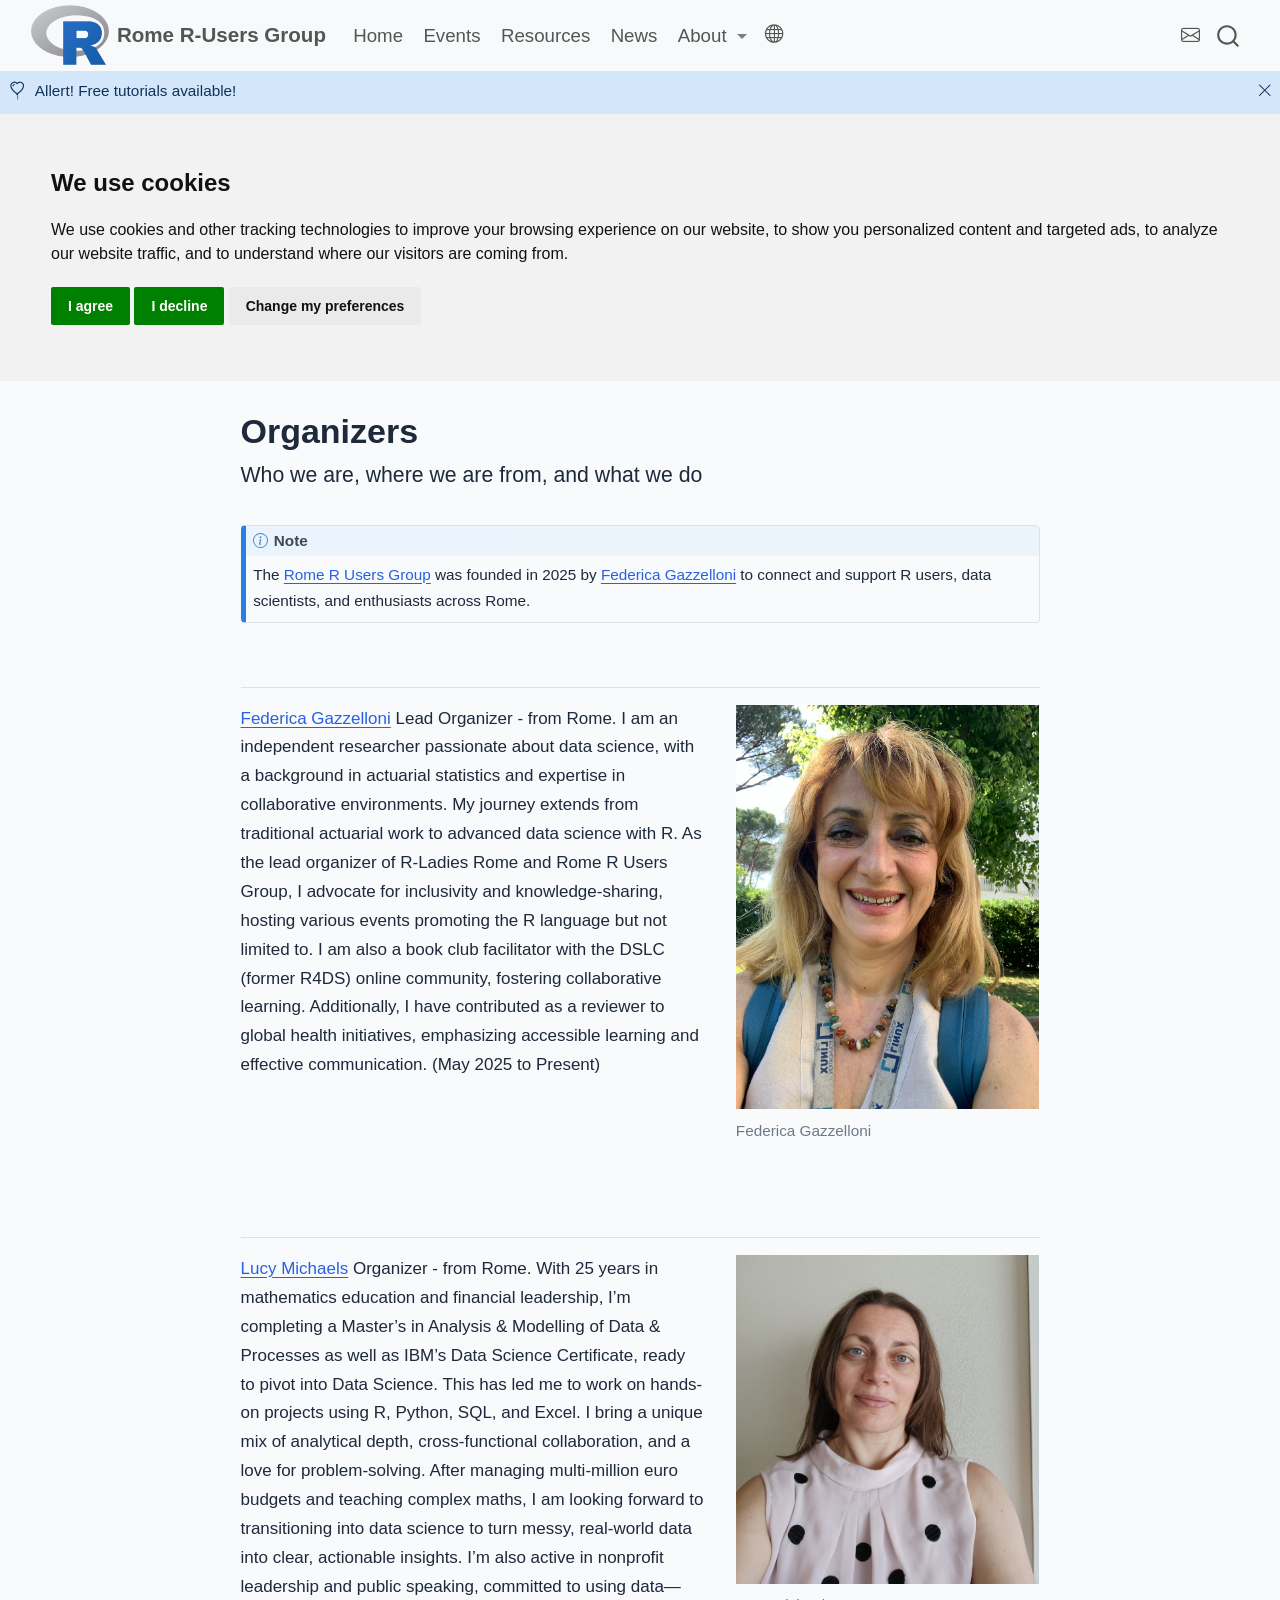
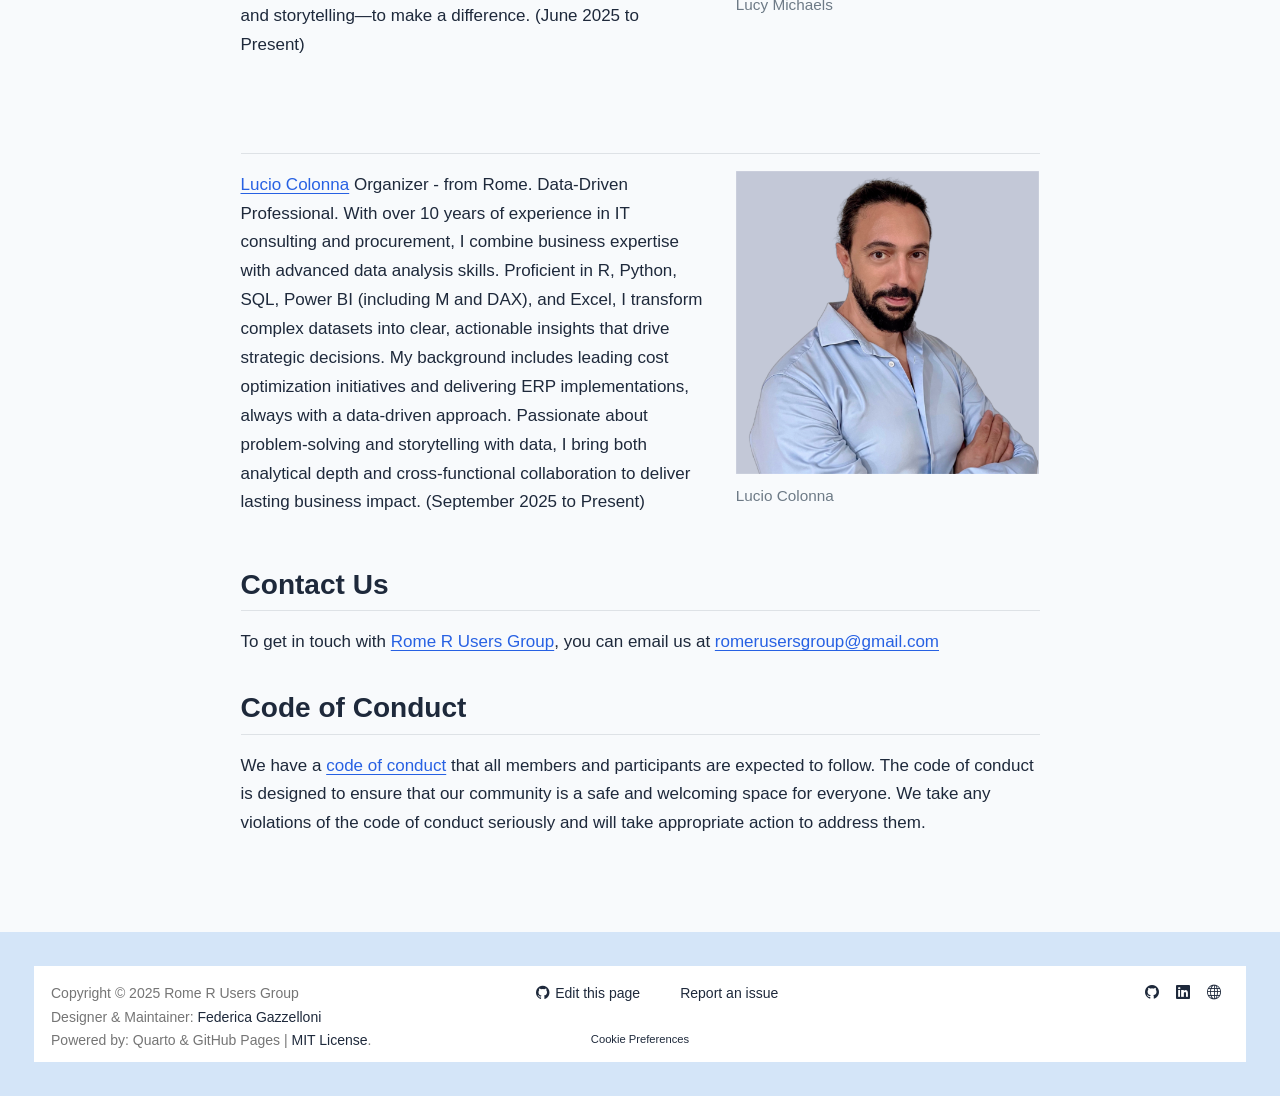
<file: about/organizers.html>
<!DOCTYPE html>
<html xmlns="http://www.w3.org/1999/xhtml" lang="en" xml:lang="en"><head>

<meta charset="utf-8">
<meta name="generator" content="quarto-1.7.32">

<meta name="viewport" content="width=device-width, initial-scale=1.0, user-scalable=yes">


<title>Organizers – Rome R-Users Group</title>
<style>
code{white-space: pre-wrap;}
span.smallcaps{font-variant: small-caps;}
div.columns{display: flex; gap: min(4vw, 1.5em);}
div.column{flex: auto; overflow-x: auto;}
div.hanging-indent{margin-left: 1.5em; text-indent: -1.5em;}
ul.task-list{list-style: none;}
ul.task-list li input[type="checkbox"] {
  width: 0.8em;
  margin: 0 0.8em 0.2em -1em; /* quarto-specific, see https://github.com/quarto-dev/quarto-cli/issues/4556 */ 
  vertical-align: middle;
}
</style>


<script src="../site_libs/quarto-nav/quarto-nav.js"></script>
<script src="../site_libs/quarto-nav/headroom.min.js"></script>
<script src="../site_libs/clipboard/clipboard.min.js"></script>
<script src="../site_libs/quarto-search/autocomplete.umd.js"></script>
<script src="../site_libs/quarto-search/fuse.min.js"></script>
<script src="../site_libs/quarto-search/quarto-search.js"></script>
<meta name="quarto:offset" content="../">
<link href="../images/logos/RUsers_transparent.png" rel="icon" type="image/png">
<script src="../site_libs/cookie-consent/cookie-consent.js"></script>
<link href="../site_libs/cookie-consent/cookie-consent.css" rel="stylesheet">
<script src="../site_libs/quarto-html/quarto.js" type="module"></script>
<script src="../site_libs/quarto-html/tabsets/tabsets.js" type="module"></script>
<script src="../site_libs/quarto-html/popper.min.js"></script>
<script src="../site_libs/quarto-html/tippy.umd.min.js"></script>
<script src="../site_libs/quarto-html/anchor.min.js"></script>
<link href="../site_libs/quarto-html/tippy.css" rel="stylesheet">
<link href="../site_libs/quarto-html/quarto-syntax-highlighting-234273d1456647dabc34a594ac50e507.css" rel="stylesheet" id="quarto-text-highlighting-styles">
<script src="../site_libs/bootstrap/bootstrap.min.js"></script>
<link href="../site_libs/bootstrap/bootstrap-icons.css" rel="stylesheet">
<link href="../site_libs/bootstrap/bootstrap-b4cb083baaff929d414e240a42a2375e.min.css" rel="stylesheet" append-hash="true" id="quarto-bootstrap" data-mode="light">
<script id="quarto-search-options" type="application/json">{
  "location": "navbar",
  "copy-button": false,
  "collapse-after": 3,
  "panel-placement": "end",
  "type": "overlay",
  "limit": 50,
  "keyboard-shortcut": [
    "f",
    "/",
    "s"
  ],
  "show-item-context": false,
  "language": {
    "search-no-results-text": "No results",
    "search-matching-documents-text": "matching documents",
    "search-copy-link-title": "Copy link to search",
    "search-hide-matches-text": "Hide additional matches",
    "search-more-match-text": "more match in this document",
    "search-more-matches-text": "more matches in this document",
    "search-clear-button-title": "Clear",
    "search-text-placeholder": "",
    "search-detached-cancel-button-title": "Cancel",
    "search-submit-button-title": "Submit",
    "search-label": "Search"
  }
}</script>
<script async="" src="https://www.googletagmanager.com/gtag/js?id="></script>

<script type="text/plain" cookie-consent="tracking">

window.dataLayer = window.dataLayer || [];
function gtag(){dataLayer.push(arguments);}
gtag('js', new Date());
gtag('config', '', { 'anonymize_ip': true});
</script>

<script type="text/javascript" charset="UTF-8">
document.addEventListener('DOMContentLoaded', function () {
cookieconsent.run({
  "notice_banner_type":"headline",
  "consent_type":"express",
  "palette":"light",
  "language":"en",
  "page_load_consent_levels":["strictly-necessary"],
  "notice_banner_reject_button_hide":false,
  "preferences_center_close_button_hide":false,
  "website_name":""
  ,
"language":"en"
  });
});
</script> 
  
<style>html{ scroll-behavior: smooth; }</style>


<link rel="stylesheet" href="../styles.css">
<meta property="og:title" content="Organizers – Rome R-Users Group">
<meta property="og:description" content="Who we are, where we are from, and what we do">
<meta property="og:image" content="https://romerusersgroup.github.io/about/organizers_picts/federica-gazzelloni.png">
<meta property="og:site_name" content="Rome R-Users Group">
<meta property="og:locale" content="en_US">
<meta property="og:image:height" content="1216">
<meta property="og:image:width" content="912">
<meta name="twitter:title" content="Organizers – Rome R-Users Group">
<meta name="twitter:description" content="Who we are, where we are from, and what we do">
<meta name="twitter:image" content="https://romerusersgroup.github.io/about/organizers_picts/federica-gazzelloni.png">
<meta name="twitter:creator" content="@rladiesrome">
<meta name="twitter:image-height" content="1216">
<meta name="twitter:image-width" content="912">
<meta name="twitter:card" content="summary_large_image">
</head>

<body class="nav-fixed fullcontent quarto-light">

<div id="quarto-search-results"></div>
  <header id="quarto-header" class="headroom fixed-top">
    <nav class="navbar navbar-expand-lg " data-bs-theme="dark">
      <div class="navbar-container container-fluid">
      <div class="navbar-brand-container mx-auto">
    <a href="../index.html" class="navbar-brand navbar-brand-logo">
    <img src="../images/logos/r-logo.png" alt="RUsers Logo" class="navbar-logo">
    </a>
    <a class="navbar-brand" href="../index.html">
    <span class="navbar-title">Rome R-Users Group</span>
    </a>
  </div>
            <div id="quarto-search" class="" title="Search"></div>
          <button class="navbar-toggler" type="button" data-bs-toggle="collapse" data-bs-target="#navbarCollapse" aria-controls="navbarCollapse" role="menu" aria-expanded="false" aria-label="Toggle navigation" onclick="if (window.quartoToggleHeadroom) { window.quartoToggleHeadroom(); }">
  <span class="navbar-toggler-icon"></span>
</button>
          <div class="collapse navbar-collapse" id="navbarCollapse">
            <ul class="navbar-nav navbar-nav-scroll me-auto">
  <li class="nav-item">
    <a class="nav-link" href="../index.html"> 
<span class="menu-text">Home</span></a>
  </li>  
  <li class="nav-item">
    <a class="nav-link" href="../events/index.html"> 
<span class="menu-text">Events</span></a>
  </li>  
  <li class="nav-item">
    <a class="nav-link" href="../resources/index.html"> 
<span class="menu-text">Resources</span></a>
  </li>  
  <li class="nav-item">
    <a class="nav-link" href="../news/index.html"> 
<span class="menu-text">News</span></a>
  </li>  
  <li class="nav-item dropdown ">
    <a class="nav-link dropdown-toggle" href="#" id="nav-menu-about" role="link" data-bs-toggle="dropdown" aria-expanded="false">
 <span class="menu-text">About</span>
    </a>
    <ul class="dropdown-menu" aria-labelledby="nav-menu-about">    
        <li>
    <a class="dropdown-item" href="../about/organizers.html">
 <span class="dropdown-text">Organizers</span></a>
  </li>  
        <li>
    <a class="dropdown-item" href="../about/sponsors.html">
 <span class="dropdown-text">Sponsor</span></a>
  </li>  
    </ul>
  </li>
  <li class="nav-item compact">
    <a class="nav-link" href="https://www.meetup.com/pro/r-user-groups/"> <i class="bi bi-globe" role="img">
</i> 
<span class="menu-text"></span></a>
  </li>  
</ul>
          </div> <!-- /navcollapse -->
            <div class="quarto-navbar-tools">
    <a href="mailto:romerusersgroup@gmail.com" title="" class="quarto-navigation-tool px-1" aria-label=""><i class="bi bi-envelope"></i></a>
</div>
      </div> <!-- /container-fluid -->
    </nav>
  <div id="quarto-announcement" data-announcement-id="a86e84f299718d574dfed5412f8c5338" class="alert alert-primary hidden"><i class="bi bi-balloon-heart quarto-announcement-icon"></i><div class="quarto-announcement-content">
<p>Allert! Free tutorials available!</p>
</div><i class="bi bi-x-lg quarto-announcement-action"></i></div>
</header>
<!-- content -->
<div id="quarto-content" class="quarto-container page-columns page-rows-contents page-layout-article page-navbar">
<!-- sidebar -->
<!-- margin-sidebar -->
    
<!-- main -->
<main class="content" id="quarto-document-content">

<header id="title-block-header" class="quarto-title-block default">
<div class="quarto-title">
<h1 class="title">Organizers</h1>
<p class="subtitle lead">Who we are, where we are from, and what we do</p>
</div>



<div class="quarto-title-meta">

    
  
    
  </div>
  


</header>


<div class="callout callout-style-default callout-note callout-titled">
<div class="callout-header d-flex align-content-center">
<div class="callout-icon-container">
<i class="callout-icon"></i>
</div>
<div class="callout-title-container flex-fill">
Note
</div>
</div>
<div class="callout-body-container callout-body">
<p>The <a href="https://www.meetup.com/rome-r-users-group">Rome R Users Group</a> was founded in 2025 by <a href="https://federicagazzelloni.com/">Federica Gazzelloni</a> to connect and support R users, data scientists, and enthusiasts across Rome.</p>
</div>
</div>
<section id="section" class="level2">
<h2 class="anchored" data-anchor-id="section"></h2>
<div class="columns">
<div class="column" style="width:58%;">
<p><a href="https://federicagazzelloni.com/">Federica Gazzelloni</a> Lead Organizer - from Rome. I am an independent researcher passionate about data science, with a background in actuarial statistics and expertise in collaborative environments. My journey extends from traditional actuarial work to advanced data science with R. As the lead organizer of R-Ladies Rome and Rome R Users Group, I advocate for inclusivity and knowledge-sharing, hosting various events promoting the R language but not limited to. I am also a book club facilitator with the DSLC (former R4DS) online community, fostering collaborative learning. Additionally, I have contributed as a reviewer to global health initiatives, emphasizing accessible learning and effective communication. (May 2025 to Present)</p>
</div><div class="column" style="width:4%;">

</div><div class="column" style="width:38%;">
<div class="quarto-figure quarto-figure-center">
<figure class="figure">
<p><img src="organizers_picts/federica-gazzelloni.png" class="img-fluid figure-img"></p>
<figcaption>Federica Gazzelloni</figcaption>
</figure>
</div>
</div>
</div>
</section>
<section id="section-1" class="level2">
<h2 class="anchored" data-anchor-id="section-1"></h2>
<div class="columns">
<div class="column" style="width:58%;">
<p><a href="https://www.linkedin.com/in/lucymichaels/">Lucy Michaels</a> Organizer - from Rome. With 25 years in mathematics education and financial leadership, I’m completing a Master’s in Analysis &amp; Modelling of Data &amp; Processes as well as IBM’s Data Science Certificate, ready to pivot into Data Science. This has led me to work on hands-on projects using R, Python, SQL, and Excel. I bring a unique mix of analytical depth, cross-functional collaboration, and a love for problem-solving. After managing multi-million euro budgets and teaching complex maths, I am looking forward to transitioning into data science to turn messy, real-world data into clear, actionable insights. I’m also active in nonprofit leadership and public speaking, committed to using data—and storytelling—to make a difference. (June 2025 to Present)</p>
</div><div class="column" style="width:4%;">

</div><div class="column" style="width:38%;">
<div class="quarto-figure quarto-figure-center">
<figure class="figure">
<p><img src="organizers_picts/lucy-michaels.jpg" class="img-fluid figure-img"></p>
<figcaption>Lucy Michaels</figcaption>
</figure>
</div>
</div>
</div>
</section>
<section id="section-2" class="level2">
<h2 class="anchored" data-anchor-id="section-2"></h2>
<div class="columns">
<div class="column" style="width:58%;">
<p><a href="https://www.linkedin.com/in/vlcolonna/">Lucio Colonna</a> Organizer - from Rome. Data-Driven Professional. With over 10 years of experience in IT consulting and procurement, I combine business expertise with advanced data analysis skills. Proficient in R, Python, SQL, Power BI (including M and DAX), and Excel, I transform complex datasets into clear, actionable insights that drive strategic decisions. My background includes leading cost optimization initiatives and delivering ERP implementations, always with a data-driven approach. Passionate about problem-solving and storytelling with data, I bring both analytical depth and cross-functional collaboration to deliver lasting business impact. (September 2025 to Present)</p>
</div><div class="column" style="width:4%;">

</div><div class="column" style="width:38%;">
<div class="quarto-figure quarto-figure-center">
<figure class="figure">
<p><img src="organizers_picts/lucio-colonna.png" class="img-fluid figure-img"></p>
<figcaption>Lucio Colonna</figcaption>
</figure>
</div>
</div>
</div>
</section>
<section id="contact-us" class="level2">
<h2 class="anchored" data-anchor-id="contact-us">Contact Us</h2>
<p>To get in touch with <a href="https://www.meetup.com/rome-r-users-group/">Rome R Users Group</a>, you can email us at <a href="mailto:romerusersgroup@gmail.com" class="email">romerusersgroup@gmail.com</a></p>
</section>
<section id="code-of-conduct" class="level2">
<h2 class="anchored" data-anchor-id="code-of-conduct">Code of Conduct</h2>
<p>We have a <a href="https://r-consortium.org/codeofconduct.html">code of conduct</a> that all members and participants are expected to follow. The code of conduct is designed to ensure that our community is a safe and welcoming space for everyone. We take any violations of the code of conduct seriously and will take appropriate action to address them.</p>


</section>

<a onclick="window.scrollTo(0, 0); return false;" role="button" id="quarto-back-to-top"><i class="bi bi-arrow-up"></i> Back to top</a></main> <!-- /main -->
<script id="quarto-html-after-body" type="application/javascript">
  window.document.addEventListener("DOMContentLoaded", function (event) {
    const icon = "";
    const anchorJS = new window.AnchorJS();
    anchorJS.options = {
      placement: 'right',
      icon: icon
    };
    anchorJS.add('.anchored');
    const isCodeAnnotation = (el) => {
      for (const clz of el.classList) {
        if (clz.startsWith('code-annotation-')) {                     
          return true;
        }
      }
      return false;
    }
    const onCopySuccess = function(e) {
      // button target
      const button = e.trigger;
      // don't keep focus
      button.blur();
      // flash "checked"
      button.classList.add('code-copy-button-checked');
      var currentTitle = button.getAttribute("title");
      button.setAttribute("title", "Copied!");
      let tooltip;
      if (window.bootstrap) {
        button.setAttribute("data-bs-toggle", "tooltip");
        button.setAttribute("data-bs-placement", "left");
        button.setAttribute("data-bs-title", "Copied!");
        tooltip = new bootstrap.Tooltip(button, 
          { trigger: "manual", 
            customClass: "code-copy-button-tooltip",
            offset: [0, -8]});
        tooltip.show();    
      }
      setTimeout(function() {
        if (tooltip) {
          tooltip.hide();
          button.removeAttribute("data-bs-title");
          button.removeAttribute("data-bs-toggle");
          button.removeAttribute("data-bs-placement");
        }
        button.setAttribute("title", currentTitle);
        button.classList.remove('code-copy-button-checked');
      }, 1000);
      // clear code selection
      e.clearSelection();
    }
    const getTextToCopy = function(trigger) {
        const codeEl = trigger.previousElementSibling.cloneNode(true);
        for (const childEl of codeEl.children) {
          if (isCodeAnnotation(childEl)) {
            childEl.remove();
          }
        }
        return codeEl.innerText;
    }
    const clipboard = new window.ClipboardJS('.code-copy-button:not([data-in-quarto-modal])', {
      text: getTextToCopy
    });
    clipboard.on('success', onCopySuccess);
    if (window.document.getElementById('quarto-embedded-source-code-modal')) {
      const clipboardModal = new window.ClipboardJS('.code-copy-button[data-in-quarto-modal]', {
        text: getTextToCopy,
        container: window.document.getElementById('quarto-embedded-source-code-modal')
      });
      clipboardModal.on('success', onCopySuccess);
    }
      var localhostRegex = new RegExp(/^(?:http|https):\/\/localhost\:?[0-9]*\//);
      var mailtoRegex = new RegExp(/^mailto:/);
        var filterRegex = new RegExp("https:\/\/romerusersgroup\.github\.io");
      var isInternal = (href) => {
          return filterRegex.test(href) || localhostRegex.test(href) || mailtoRegex.test(href);
      }
      // Inspect non-navigation links and adorn them if external
     var links = window.document.querySelectorAll('a[href]:not(.nav-link):not(.navbar-brand):not(.toc-action):not(.sidebar-link):not(.sidebar-item-toggle):not(.pagination-link):not(.no-external):not([aria-hidden]):not(.dropdown-item):not(.quarto-navigation-tool):not(.about-link)');
      for (var i=0; i<links.length; i++) {
        const link = links[i];
        if (!isInternal(link.href)) {
          // undo the damage that might have been done by quarto-nav.js in the case of
          // links that we want to consider external
          if (link.dataset.originalHref !== undefined) {
            link.href = link.dataset.originalHref;
          }
            // target, if specified
            link.setAttribute("target", "_blank");
            if (link.getAttribute("rel") === null) {
              link.setAttribute("rel", "noopener");
            }
        }
      }
    function tippyHover(el, contentFn, onTriggerFn, onUntriggerFn) {
      const config = {
        allowHTML: true,
        maxWidth: 500,
        delay: 100,
        arrow: false,
        appendTo: function(el) {
            return el.parentElement;
        },
        interactive: true,
        interactiveBorder: 10,
        theme: 'quarto',
        placement: 'bottom-start',
      };
      if (contentFn) {
        config.content = contentFn;
      }
      if (onTriggerFn) {
        config.onTrigger = onTriggerFn;
      }
      if (onUntriggerFn) {
        config.onUntrigger = onUntriggerFn;
      }
      window.tippy(el, config); 
    }
    const noterefs = window.document.querySelectorAll('a[role="doc-noteref"]');
    for (var i=0; i<noterefs.length; i++) {
      const ref = noterefs[i];
      tippyHover(ref, function() {
        // use id or data attribute instead here
        let href = ref.getAttribute('data-footnote-href') || ref.getAttribute('href');
        try { href = new URL(href).hash; } catch {}
        const id = href.replace(/^#\/?/, "");
        const note = window.document.getElementById(id);
        if (note) {
          return note.innerHTML;
        } else {
          return "";
        }
      });
    }
    const xrefs = window.document.querySelectorAll('a.quarto-xref');
    const processXRef = (id, note) => {
      // Strip column container classes
      const stripColumnClz = (el) => {
        el.classList.remove("page-full", "page-columns");
        if (el.children) {
          for (const child of el.children) {
            stripColumnClz(child);
          }
        }
      }
      stripColumnClz(note)
      if (id === null || id.startsWith('sec-')) {
        // Special case sections, only their first couple elements
        const container = document.createElement("div");
        if (note.children && note.children.length > 2) {
          container.appendChild(note.children[0].cloneNode(true));
          for (let i = 1; i < note.children.length; i++) {
            const child = note.children[i];
            if (child.tagName === "P" && child.innerText === "") {
              continue;
            } else {
              container.appendChild(child.cloneNode(true));
              break;
            }
          }
          if (window.Quarto?.typesetMath) {
            window.Quarto.typesetMath(container);
          }
          return container.innerHTML
        } else {
          if (window.Quarto?.typesetMath) {
            window.Quarto.typesetMath(note);
          }
          return note.innerHTML;
        }
      } else {
        // Remove any anchor links if they are present
        const anchorLink = note.querySelector('a.anchorjs-link');
        if (anchorLink) {
          anchorLink.remove();
        }
        if (window.Quarto?.typesetMath) {
          window.Quarto.typesetMath(note);
        }
        if (note.classList.contains("callout")) {
          return note.outerHTML;
        } else {
          return note.innerHTML;
        }
      }
    }
    for (var i=0; i<xrefs.length; i++) {
      const xref = xrefs[i];
      tippyHover(xref, undefined, function(instance) {
        instance.disable();
        let url = xref.getAttribute('href');
        let hash = undefined; 
        if (url.startsWith('#')) {
          hash = url;
        } else {
          try { hash = new URL(url).hash; } catch {}
        }
        if (hash) {
          const id = hash.replace(/^#\/?/, "");
          const note = window.document.getElementById(id);
          if (note !== null) {
            try {
              const html = processXRef(id, note.cloneNode(true));
              instance.setContent(html);
            } finally {
              instance.enable();
              instance.show();
            }
          } else {
            // See if we can fetch this
            fetch(url.split('#')[0])
            .then(res => res.text())
            .then(html => {
              const parser = new DOMParser();
              const htmlDoc = parser.parseFromString(html, "text/html");
              const note = htmlDoc.getElementById(id);
              if (note !== null) {
                const html = processXRef(id, note);
                instance.setContent(html);
              } 
            }).finally(() => {
              instance.enable();
              instance.show();
            });
          }
        } else {
          // See if we can fetch a full url (with no hash to target)
          // This is a special case and we should probably do some content thinning / targeting
          fetch(url)
          .then(res => res.text())
          .then(html => {
            const parser = new DOMParser();
            const htmlDoc = parser.parseFromString(html, "text/html");
            const note = htmlDoc.querySelector('main.content');
            if (note !== null) {
              // This should only happen for chapter cross references
              // (since there is no id in the URL)
              // remove the first header
              if (note.children.length > 0 && note.children[0].tagName === "HEADER") {
                note.children[0].remove();
              }
              const html = processXRef(null, note);
              instance.setContent(html);
            } 
          }).finally(() => {
            instance.enable();
            instance.show();
          });
        }
      }, function(instance) {
      });
    }
        let selectedAnnoteEl;
        const selectorForAnnotation = ( cell, annotation) => {
          let cellAttr = 'data-code-cell="' + cell + '"';
          let lineAttr = 'data-code-annotation="' +  annotation + '"';
          const selector = 'span[' + cellAttr + '][' + lineAttr + ']';
          return selector;
        }
        const selectCodeLines = (annoteEl) => {
          const doc = window.document;
          const targetCell = annoteEl.getAttribute("data-target-cell");
          const targetAnnotation = annoteEl.getAttribute("data-target-annotation");
          const annoteSpan = window.document.querySelector(selectorForAnnotation(targetCell, targetAnnotation));
          const lines = annoteSpan.getAttribute("data-code-lines").split(",");
          const lineIds = lines.map((line) => {
            return targetCell + "-" + line;
          })
          let top = null;
          let height = null;
          let parent = null;
          if (lineIds.length > 0) {
              //compute the position of the single el (top and bottom and make a div)
              const el = window.document.getElementById(lineIds[0]);
              top = el.offsetTop;
              height = el.offsetHeight;
              parent = el.parentElement.parentElement;
            if (lineIds.length > 1) {
              const lastEl = window.document.getElementById(lineIds[lineIds.length - 1]);
              const bottom = lastEl.offsetTop + lastEl.offsetHeight;
              height = bottom - top;
            }
            if (top !== null && height !== null && parent !== null) {
              // cook up a div (if necessary) and position it 
              let div = window.document.getElementById("code-annotation-line-highlight");
              if (div === null) {
                div = window.document.createElement("div");
                div.setAttribute("id", "code-annotation-line-highlight");
                div.style.position = 'absolute';
                parent.appendChild(div);
              }
              div.style.top = top - 2 + "px";
              div.style.height = height + 4 + "px";
              div.style.left = 0;
              let gutterDiv = window.document.getElementById("code-annotation-line-highlight-gutter");
              if (gutterDiv === null) {
                gutterDiv = window.document.createElement("div");
                gutterDiv.setAttribute("id", "code-annotation-line-highlight-gutter");
                gutterDiv.style.position = 'absolute';
                const codeCell = window.document.getElementById(targetCell);
                const gutter = codeCell.querySelector('.code-annotation-gutter');
                gutter.appendChild(gutterDiv);
              }
              gutterDiv.style.top = top - 2 + "px";
              gutterDiv.style.height = height + 4 + "px";
            }
            selectedAnnoteEl = annoteEl;
          }
        };
        const unselectCodeLines = () => {
          const elementsIds = ["code-annotation-line-highlight", "code-annotation-line-highlight-gutter"];
          elementsIds.forEach((elId) => {
            const div = window.document.getElementById(elId);
            if (div) {
              div.remove();
            }
          });
          selectedAnnoteEl = undefined;
        };
          // Handle positioning of the toggle
      window.addEventListener(
        "resize",
        throttle(() => {
          elRect = undefined;
          if (selectedAnnoteEl) {
            selectCodeLines(selectedAnnoteEl);
          }
        }, 10)
      );
      function throttle(fn, ms) {
      let throttle = false;
      let timer;
        return (...args) => {
          if(!throttle) { // first call gets through
              fn.apply(this, args);
              throttle = true;
          } else { // all the others get throttled
              if(timer) clearTimeout(timer); // cancel #2
              timer = setTimeout(() => {
                fn.apply(this, args);
                timer = throttle = false;
              }, ms);
          }
        };
      }
        // Attach click handler to the DT
        const annoteDls = window.document.querySelectorAll('dt[data-target-cell]');
        for (const annoteDlNode of annoteDls) {
          annoteDlNode.addEventListener('click', (event) => {
            const clickedEl = event.target;
            if (clickedEl !== selectedAnnoteEl) {
              unselectCodeLines();
              const activeEl = window.document.querySelector('dt[data-target-cell].code-annotation-active');
              if (activeEl) {
                activeEl.classList.remove('code-annotation-active');
              }
              selectCodeLines(clickedEl);
              clickedEl.classList.add('code-annotation-active');
            } else {
              // Unselect the line
              unselectCodeLines();
              clickedEl.classList.remove('code-annotation-active');
            }
          });
        }
    const findCites = (el) => {
      const parentEl = el.parentElement;
      if (parentEl) {
        const cites = parentEl.dataset.cites;
        if (cites) {
          return {
            el,
            cites: cites.split(' ')
          };
        } else {
          return findCites(el.parentElement)
        }
      } else {
        return undefined;
      }
    };
    var bibliorefs = window.document.querySelectorAll('a[role="doc-biblioref"]');
    for (var i=0; i<bibliorefs.length; i++) {
      const ref = bibliorefs[i];
      const citeInfo = findCites(ref);
      if (citeInfo) {
        tippyHover(citeInfo.el, function() {
          var popup = window.document.createElement('div');
          citeInfo.cites.forEach(function(cite) {
            var citeDiv = window.document.createElement('div');
            citeDiv.classList.add('hanging-indent');
            citeDiv.classList.add('csl-entry');
            var biblioDiv = window.document.getElementById('ref-' + cite);
            if (biblioDiv) {
              citeDiv.innerHTML = biblioDiv.innerHTML;
            }
            popup.appendChild(citeDiv);
          });
          return popup.innerHTML;
        });
      }
    }
  });
  </script>
</div> <!-- /content -->
<footer class="footer">
  <div class="nav-footer">
    <div class="nav-footer-left">
<p>Copyright © 2025 Rome R Users Group<br>Designer &amp; Maintainer: <a href="https://github.com/Fgazzelloni">Federica Gazzelloni</a><br>Powered by: Quarto &amp; GitHub Pages | <a href="../LICENSE.html">MIT License</a>.</p>
</div>   
    <div class="nav-footer-center">

<div class="toc-actions"><ul><li><a href="https://github.com/romerusersgroup/romerusersgroup.github.io/edit/main/about/organizers.qmd" class="toc-action"><i class="bi bi-github"></i>Edit this page</a></li><li><a href="https://github.com/romerusersgroup/romerusersgroup.github.io/issues/new" class="toc-action"><i class="bi empty"></i>Report an issue</a></li></ul></div><div class="cookie-consent-footer"><a href="#" id="open_preferences_center">Cookie Preferences</a></div></div>
    <div class="nav-footer-right">
      <ul class="footer-items list-unstyled">
    <li class="nav-item compact">
    <a class="nav-link" href="https://github.com/RomeRUsersGroup">
      <i class="bi bi-github" role="img">
</i> 
    </a>
  </li>  
    <li class="nav-item compact">
    <a class="nav-link" href="https://www.linkedin.com/company/rome-r-users-group">
      <i class="bi bi-linkedin" role="img">
</i> 
    </a>
  </li>  
    <li class="nav-item compact">
    <a class="nav-link" href="https://www.meetup.com/pro/r-user-groups/">
      <i class="bi bi-globe" role="img">
</i> 
    </a>
  </li>  
</ul>
    </div>
  </div>
</footer>




<script src="../site_libs/quarto-html/zenscroll-min.js"></script>
</body></html>
</file>
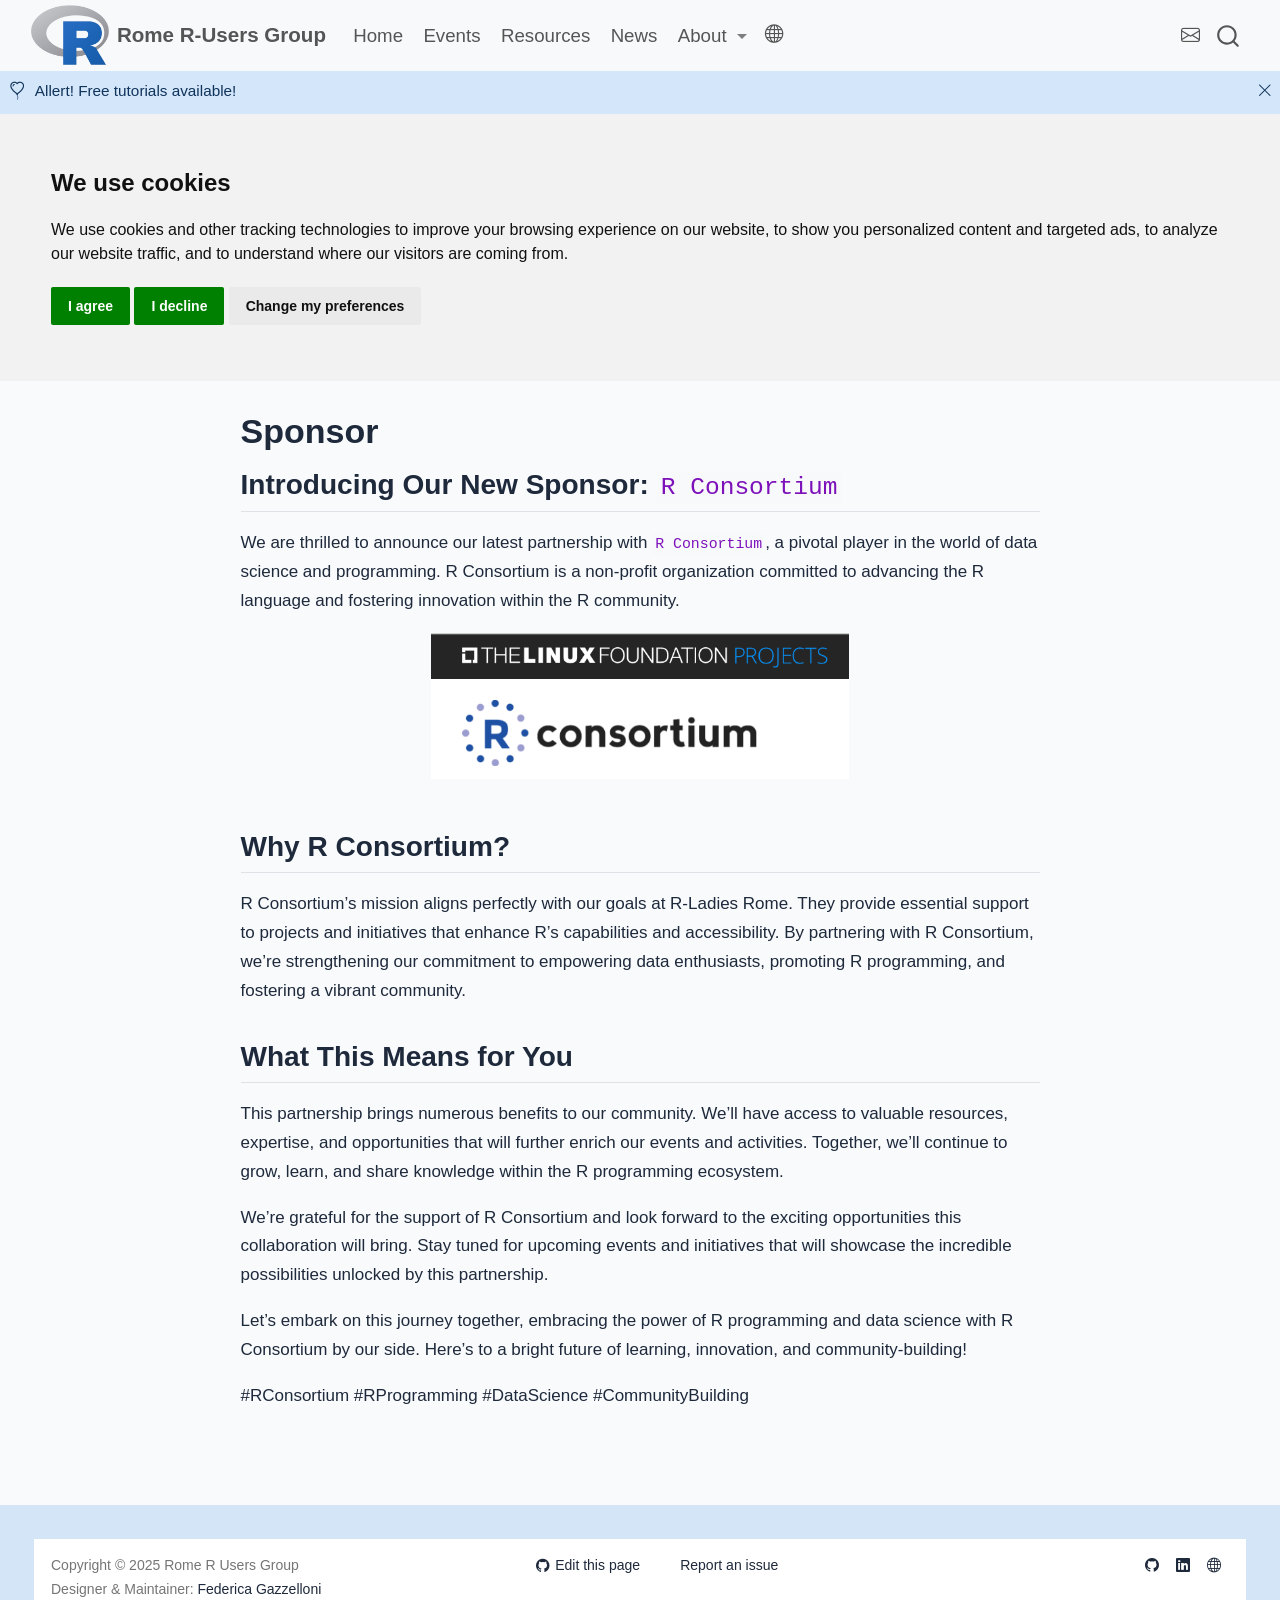
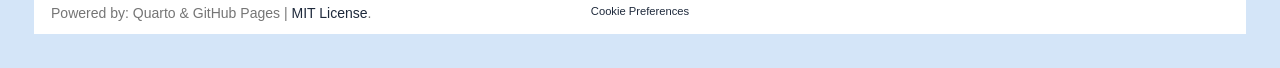
<file: about/sponsors.html>
<!DOCTYPE html>
<html xmlns="http://www.w3.org/1999/xhtml" lang="en" xml:lang="en"><head>

<meta charset="utf-8">
<meta name="generator" content="quarto-1.7.32">

<meta name="viewport" content="width=device-width, initial-scale=1.0, user-scalable=yes">


<title>Sponsor – Rome R-Users Group</title>
<style>
code{white-space: pre-wrap;}
span.smallcaps{font-variant: small-caps;}
div.columns{display: flex; gap: min(4vw, 1.5em);}
div.column{flex: auto; overflow-x: auto;}
div.hanging-indent{margin-left: 1.5em; text-indent: -1.5em;}
ul.task-list{list-style: none;}
ul.task-list li input[type="checkbox"] {
  width: 0.8em;
  margin: 0 0.8em 0.2em -1em; /* quarto-specific, see https://github.com/quarto-dev/quarto-cli/issues/4556 */ 
  vertical-align: middle;
}
</style>


<script src="../site_libs/quarto-nav/quarto-nav.js"></script>
<script src="../site_libs/quarto-nav/headroom.min.js"></script>
<script src="../site_libs/clipboard/clipboard.min.js"></script>
<script src="../site_libs/quarto-search/autocomplete.umd.js"></script>
<script src="../site_libs/quarto-search/fuse.min.js"></script>
<script src="../site_libs/quarto-search/quarto-search.js"></script>
<meta name="quarto:offset" content="../">
<link href="../images/logos/RUsers_transparent.png" rel="icon" type="image/png">
<script src="../site_libs/cookie-consent/cookie-consent.js"></script>
<link href="../site_libs/cookie-consent/cookie-consent.css" rel="stylesheet">
<script src="../site_libs/quarto-html/quarto.js" type="module"></script>
<script src="../site_libs/quarto-html/tabsets/tabsets.js" type="module"></script>
<script src="../site_libs/quarto-html/popper.min.js"></script>
<script src="../site_libs/quarto-html/tippy.umd.min.js"></script>
<script src="../site_libs/quarto-html/anchor.min.js"></script>
<link href="../site_libs/quarto-html/tippy.css" rel="stylesheet">
<link href="../site_libs/quarto-html/quarto-syntax-highlighting-234273d1456647dabc34a594ac50e507.css" rel="stylesheet" id="quarto-text-highlighting-styles">
<script src="../site_libs/bootstrap/bootstrap.min.js"></script>
<link href="../site_libs/bootstrap/bootstrap-icons.css" rel="stylesheet">
<link href="../site_libs/bootstrap/bootstrap-b4cb083baaff929d414e240a42a2375e.min.css" rel="stylesheet" append-hash="true" id="quarto-bootstrap" data-mode="light">
<script id="quarto-search-options" type="application/json">{
  "location": "navbar",
  "copy-button": false,
  "collapse-after": 3,
  "panel-placement": "end",
  "type": "overlay",
  "limit": 50,
  "keyboard-shortcut": [
    "f",
    "/",
    "s"
  ],
  "show-item-context": false,
  "language": {
    "search-no-results-text": "No results",
    "search-matching-documents-text": "matching documents",
    "search-copy-link-title": "Copy link to search",
    "search-hide-matches-text": "Hide additional matches",
    "search-more-match-text": "more match in this document",
    "search-more-matches-text": "more matches in this document",
    "search-clear-button-title": "Clear",
    "search-text-placeholder": "",
    "search-detached-cancel-button-title": "Cancel",
    "search-submit-button-title": "Submit",
    "search-label": "Search"
  }
}</script>
<script async="" src="https://www.googletagmanager.com/gtag/js?id="></script>

<script type="text/plain" cookie-consent="tracking">

window.dataLayer = window.dataLayer || [];
function gtag(){dataLayer.push(arguments);}
gtag('js', new Date());
gtag('config', '', { 'anonymize_ip': true});
</script>

<script type="text/javascript" charset="UTF-8">
document.addEventListener('DOMContentLoaded', function () {
cookieconsent.run({
  "notice_banner_type":"headline",
  "consent_type":"express",
  "palette":"light",
  "language":"en",
  "page_load_consent_levels":["strictly-necessary"],
  "notice_banner_reject_button_hide":false,
  "preferences_center_close_button_hide":false,
  "website_name":""
  ,
"language":"en"
  });
});
</script> 
  
<style>html{ scroll-behavior: smooth; }</style>


<link rel="stylesheet" href="../styles.css">
<meta property="og:title" content="Sponsor – Rome R-Users Group">
<meta property="og:description" content="Online Learning Resources for Rome R Users Group">
<meta property="og:image" content="https://romerusersgroup.github.io/images/rconsortium.png">
<meta property="og:site_name" content="Rome R-Users Group">
<meta property="og:locale" content="en_US">
<meta property="og:image:height" content="216">
<meta property="og:image:width" content="618">
<meta name="twitter:title" content="Sponsor – Rome R-Users Group">
<meta name="twitter:description" content="Online Learning Resources for Rome R Users Group">
<meta name="twitter:image" content="https://romerusersgroup.github.io/images/rconsortium.png">
<meta name="twitter:creator" content="@rladiesrome">
<meta name="twitter:image-height" content="216">
<meta name="twitter:image-width" content="618">
<meta name="twitter:card" content="summary_large_image">
</head>

<body class="nav-fixed fullcontent quarto-light">

<div id="quarto-search-results"></div>
  <header id="quarto-header" class="headroom fixed-top">
    <nav class="navbar navbar-expand-lg " data-bs-theme="dark">
      <div class="navbar-container container-fluid">
      <div class="navbar-brand-container mx-auto">
    <a href="../index.html" class="navbar-brand navbar-brand-logo">
    <img src="../images/logos/r-logo.png" alt="RUsers Logo" class="navbar-logo">
    </a>
    <a class="navbar-brand" href="../index.html">
    <span class="navbar-title">Rome R-Users Group</span>
    </a>
  </div>
            <div id="quarto-search" class="" title="Search"></div>
          <button class="navbar-toggler" type="button" data-bs-toggle="collapse" data-bs-target="#navbarCollapse" aria-controls="navbarCollapse" role="menu" aria-expanded="false" aria-label="Toggle navigation" onclick="if (window.quartoToggleHeadroom) { window.quartoToggleHeadroom(); }">
  <span class="navbar-toggler-icon"></span>
</button>
          <div class="collapse navbar-collapse" id="navbarCollapse">
            <ul class="navbar-nav navbar-nav-scroll me-auto">
  <li class="nav-item">
    <a class="nav-link" href="../index.html"> 
<span class="menu-text">Home</span></a>
  </li>  
  <li class="nav-item">
    <a class="nav-link" href="../events/index.html"> 
<span class="menu-text">Events</span></a>
  </li>  
  <li class="nav-item">
    <a class="nav-link" href="../resources/index.html"> 
<span class="menu-text">Resources</span></a>
  </li>  
  <li class="nav-item">
    <a class="nav-link" href="../news/index.html"> 
<span class="menu-text">News</span></a>
  </li>  
  <li class="nav-item dropdown ">
    <a class="nav-link dropdown-toggle" href="#" id="nav-menu-about" role="link" data-bs-toggle="dropdown" aria-expanded="false">
 <span class="menu-text">About</span>
    </a>
    <ul class="dropdown-menu" aria-labelledby="nav-menu-about">    
        <li>
    <a class="dropdown-item" href="../about/organizers.html">
 <span class="dropdown-text">Organizers</span></a>
  </li>  
        <li>
    <a class="dropdown-item" href="../about/sponsors.html">
 <span class="dropdown-text">Sponsor</span></a>
  </li>  
    </ul>
  </li>
  <li class="nav-item compact">
    <a class="nav-link" href="https://www.meetup.com/pro/r-user-groups/"> <i class="bi bi-globe" role="img">
</i> 
<span class="menu-text"></span></a>
  </li>  
</ul>
          </div> <!-- /navcollapse -->
            <div class="quarto-navbar-tools">
    <a href="mailto:romerusersgroup@gmail.com" title="" class="quarto-navigation-tool px-1" aria-label=""><i class="bi bi-envelope"></i></a>
</div>
      </div> <!-- /container-fluid -->
    </nav>
  <div id="quarto-announcement" data-announcement-id="a86e84f299718d574dfed5412f8c5338" class="alert alert-primary hidden"><i class="bi bi-balloon-heart quarto-announcement-icon"></i><div class="quarto-announcement-content">
<p>Allert! Free tutorials available!</p>
</div><i class="bi bi-x-lg quarto-announcement-action"></i></div>
</header>
<!-- content -->
<div id="quarto-content" class="quarto-container page-columns page-rows-contents page-layout-article page-navbar">
<!-- sidebar -->
<!-- margin-sidebar -->
    
<!-- main -->
<main class="content" id="quarto-document-content">

<header id="title-block-header" class="quarto-title-block default">
<div class="quarto-title">
<h1 class="title">Sponsor</h1>
</div>



<div class="quarto-title-meta">

    
  
    
  </div>
  


</header>


<section id="introducing-our-new-sponsor-r-consortium" class="level2">
<h2 class="anchored" data-anchor-id="introducing-our-new-sponsor-r-consortium">Introducing Our New Sponsor: <code>R Consortium</code></h2>
<p>We are thrilled to announce our latest partnership with <code>R Consortium</code>, a pivotal player in the world of data science and programming. R Consortium is a non-profit organization committed to advancing the R language and fostering innovation within the R community.</p>
<div class="quarto-figure quarto-figure-center">
<figure class="figure">
<p><img src="../images/rconsortium.png" class="img-fluid quarto-figure quarto-figure-center figure-img" width="418"></p>
</figure>
</div>
</section>
<section id="why-r-consortium" class="level2">
<h2 class="anchored" data-anchor-id="why-r-consortium">Why R Consortium?</h2>
<p>R Consortium’s mission aligns perfectly with our goals at R-Ladies Rome. They provide essential support to projects and initiatives that enhance R’s capabilities and accessibility. By partnering with R Consortium, we’re strengthening our commitment to empowering data enthusiasts, promoting R programming, and fostering a vibrant community.</p>
</section>
<section id="what-this-means-for-you" class="level2">
<h2 class="anchored" data-anchor-id="what-this-means-for-you">What This Means for You</h2>
<p>This partnership brings numerous benefits to our community. We’ll have access to valuable resources, expertise, and opportunities that will further enrich our events and activities. Together, we’ll continue to grow, learn, and share knowledge within the R programming ecosystem.</p>
<p>We’re grateful for the support of R Consortium and look forward to the exciting opportunities this collaboration will bring. Stay tuned for upcoming events and initiatives that will showcase the incredible possibilities unlocked by this partnership.</p>
<p>Let’s embark on this journey together, embracing the power of R programming and data science with R Consortium by our side. Here’s to a bright future of learning, innovation, and community-building!</p>
<p>#RConsortium #RProgramming #DataScience #CommunityBuilding</p>


</section>

<a onclick="window.scrollTo(0, 0); return false;" role="button" id="quarto-back-to-top"><i class="bi bi-arrow-up"></i> Back to top</a></main> <!-- /main -->
<script id="quarto-html-after-body" type="application/javascript">
  window.document.addEventListener("DOMContentLoaded", function (event) {
    const icon = "";
    const anchorJS = new window.AnchorJS();
    anchorJS.options = {
      placement: 'right',
      icon: icon
    };
    anchorJS.add('.anchored');
    const isCodeAnnotation = (el) => {
      for (const clz of el.classList) {
        if (clz.startsWith('code-annotation-')) {                     
          return true;
        }
      }
      return false;
    }
    const onCopySuccess = function(e) {
      // button target
      const button = e.trigger;
      // don't keep focus
      button.blur();
      // flash "checked"
      button.classList.add('code-copy-button-checked');
      var currentTitle = button.getAttribute("title");
      button.setAttribute("title", "Copied!");
      let tooltip;
      if (window.bootstrap) {
        button.setAttribute("data-bs-toggle", "tooltip");
        button.setAttribute("data-bs-placement", "left");
        button.setAttribute("data-bs-title", "Copied!");
        tooltip = new bootstrap.Tooltip(button, 
          { trigger: "manual", 
            customClass: "code-copy-button-tooltip",
            offset: [0, -8]});
        tooltip.show();    
      }
      setTimeout(function() {
        if (tooltip) {
          tooltip.hide();
          button.removeAttribute("data-bs-title");
          button.removeAttribute("data-bs-toggle");
          button.removeAttribute("data-bs-placement");
        }
        button.setAttribute("title", currentTitle);
        button.classList.remove('code-copy-button-checked');
      }, 1000);
      // clear code selection
      e.clearSelection();
    }
    const getTextToCopy = function(trigger) {
        const codeEl = trigger.previousElementSibling.cloneNode(true);
        for (const childEl of codeEl.children) {
          if (isCodeAnnotation(childEl)) {
            childEl.remove();
          }
        }
        return codeEl.innerText;
    }
    const clipboard = new window.ClipboardJS('.code-copy-button:not([data-in-quarto-modal])', {
      text: getTextToCopy
    });
    clipboard.on('success', onCopySuccess);
    if (window.document.getElementById('quarto-embedded-source-code-modal')) {
      const clipboardModal = new window.ClipboardJS('.code-copy-button[data-in-quarto-modal]', {
        text: getTextToCopy,
        container: window.document.getElementById('quarto-embedded-source-code-modal')
      });
      clipboardModal.on('success', onCopySuccess);
    }
      var localhostRegex = new RegExp(/^(?:http|https):\/\/localhost\:?[0-9]*\//);
      var mailtoRegex = new RegExp(/^mailto:/);
        var filterRegex = new RegExp("https:\/\/romerusersgroup\.github\.io");
      var isInternal = (href) => {
          return filterRegex.test(href) || localhostRegex.test(href) || mailtoRegex.test(href);
      }
      // Inspect non-navigation links and adorn them if external
     var links = window.document.querySelectorAll('a[href]:not(.nav-link):not(.navbar-brand):not(.toc-action):not(.sidebar-link):not(.sidebar-item-toggle):not(.pagination-link):not(.no-external):not([aria-hidden]):not(.dropdown-item):not(.quarto-navigation-tool):not(.about-link)');
      for (var i=0; i<links.length; i++) {
        const link = links[i];
        if (!isInternal(link.href)) {
          // undo the damage that might have been done by quarto-nav.js in the case of
          // links that we want to consider external
          if (link.dataset.originalHref !== undefined) {
            link.href = link.dataset.originalHref;
          }
            // target, if specified
            link.setAttribute("target", "_blank");
            if (link.getAttribute("rel") === null) {
              link.setAttribute("rel", "noopener");
            }
        }
      }
    function tippyHover(el, contentFn, onTriggerFn, onUntriggerFn) {
      const config = {
        allowHTML: true,
        maxWidth: 500,
        delay: 100,
        arrow: false,
        appendTo: function(el) {
            return el.parentElement;
        },
        interactive: true,
        interactiveBorder: 10,
        theme: 'quarto',
        placement: 'bottom-start',
      };
      if (contentFn) {
        config.content = contentFn;
      }
      if (onTriggerFn) {
        config.onTrigger = onTriggerFn;
      }
      if (onUntriggerFn) {
        config.onUntrigger = onUntriggerFn;
      }
      window.tippy(el, config); 
    }
    const noterefs = window.document.querySelectorAll('a[role="doc-noteref"]');
    for (var i=0; i<noterefs.length; i++) {
      const ref = noterefs[i];
      tippyHover(ref, function() {
        // use id or data attribute instead here
        let href = ref.getAttribute('data-footnote-href') || ref.getAttribute('href');
        try { href = new URL(href).hash; } catch {}
        const id = href.replace(/^#\/?/, "");
        const note = window.document.getElementById(id);
        if (note) {
          return note.innerHTML;
        } else {
          return "";
        }
      });
    }
    const xrefs = window.document.querySelectorAll('a.quarto-xref');
    const processXRef = (id, note) => {
      // Strip column container classes
      const stripColumnClz = (el) => {
        el.classList.remove("page-full", "page-columns");
        if (el.children) {
          for (const child of el.children) {
            stripColumnClz(child);
          }
        }
      }
      stripColumnClz(note)
      if (id === null || id.startsWith('sec-')) {
        // Special case sections, only their first couple elements
        const container = document.createElement("div");
        if (note.children && note.children.length > 2) {
          container.appendChild(note.children[0].cloneNode(true));
          for (let i = 1; i < note.children.length; i++) {
            const child = note.children[i];
            if (child.tagName === "P" && child.innerText === "") {
              continue;
            } else {
              container.appendChild(child.cloneNode(true));
              break;
            }
          }
          if (window.Quarto?.typesetMath) {
            window.Quarto.typesetMath(container);
          }
          return container.innerHTML
        } else {
          if (window.Quarto?.typesetMath) {
            window.Quarto.typesetMath(note);
          }
          return note.innerHTML;
        }
      } else {
        // Remove any anchor links if they are present
        const anchorLink = note.querySelector('a.anchorjs-link');
        if (anchorLink) {
          anchorLink.remove();
        }
        if (window.Quarto?.typesetMath) {
          window.Quarto.typesetMath(note);
        }
        if (note.classList.contains("callout")) {
          return note.outerHTML;
        } else {
          return note.innerHTML;
        }
      }
    }
    for (var i=0; i<xrefs.length; i++) {
      const xref = xrefs[i];
      tippyHover(xref, undefined, function(instance) {
        instance.disable();
        let url = xref.getAttribute('href');
        let hash = undefined; 
        if (url.startsWith('#')) {
          hash = url;
        } else {
          try { hash = new URL(url).hash; } catch {}
        }
        if (hash) {
          const id = hash.replace(/^#\/?/, "");
          const note = window.document.getElementById(id);
          if (note !== null) {
            try {
              const html = processXRef(id, note.cloneNode(true));
              instance.setContent(html);
            } finally {
              instance.enable();
              instance.show();
            }
          } else {
            // See if we can fetch this
            fetch(url.split('#')[0])
            .then(res => res.text())
            .then(html => {
              const parser = new DOMParser();
              const htmlDoc = parser.parseFromString(html, "text/html");
              const note = htmlDoc.getElementById(id);
              if (note !== null) {
                const html = processXRef(id, note);
                instance.setContent(html);
              } 
            }).finally(() => {
              instance.enable();
              instance.show();
            });
          }
        } else {
          // See if we can fetch a full url (with no hash to target)
          // This is a special case and we should probably do some content thinning / targeting
          fetch(url)
          .then(res => res.text())
          .then(html => {
            const parser = new DOMParser();
            const htmlDoc = parser.parseFromString(html, "text/html");
            const note = htmlDoc.querySelector('main.content');
            if (note !== null) {
              // This should only happen for chapter cross references
              // (since there is no id in the URL)
              // remove the first header
              if (note.children.length > 0 && note.children[0].tagName === "HEADER") {
                note.children[0].remove();
              }
              const html = processXRef(null, note);
              instance.setContent(html);
            } 
          }).finally(() => {
            instance.enable();
            instance.show();
          });
        }
      }, function(instance) {
      });
    }
        let selectedAnnoteEl;
        const selectorForAnnotation = ( cell, annotation) => {
          let cellAttr = 'data-code-cell="' + cell + '"';
          let lineAttr = 'data-code-annotation="' +  annotation + '"';
          const selector = 'span[' + cellAttr + '][' + lineAttr + ']';
          return selector;
        }
        const selectCodeLines = (annoteEl) => {
          const doc = window.document;
          const targetCell = annoteEl.getAttribute("data-target-cell");
          const targetAnnotation = annoteEl.getAttribute("data-target-annotation");
          const annoteSpan = window.document.querySelector(selectorForAnnotation(targetCell, targetAnnotation));
          const lines = annoteSpan.getAttribute("data-code-lines").split(",");
          const lineIds = lines.map((line) => {
            return targetCell + "-" + line;
          })
          let top = null;
          let height = null;
          let parent = null;
          if (lineIds.length > 0) {
              //compute the position of the single el (top and bottom and make a div)
              const el = window.document.getElementById(lineIds[0]);
              top = el.offsetTop;
              height = el.offsetHeight;
              parent = el.parentElement.parentElement;
            if (lineIds.length > 1) {
              const lastEl = window.document.getElementById(lineIds[lineIds.length - 1]);
              const bottom = lastEl.offsetTop + lastEl.offsetHeight;
              height = bottom - top;
            }
            if (top !== null && height !== null && parent !== null) {
              // cook up a div (if necessary) and position it 
              let div = window.document.getElementById("code-annotation-line-highlight");
              if (div === null) {
                div = window.document.createElement("div");
                div.setAttribute("id", "code-annotation-line-highlight");
                div.style.position = 'absolute';
                parent.appendChild(div);
              }
              div.style.top = top - 2 + "px";
              div.style.height = height + 4 + "px";
              div.style.left = 0;
              let gutterDiv = window.document.getElementById("code-annotation-line-highlight-gutter");
              if (gutterDiv === null) {
                gutterDiv = window.document.createElement("div");
                gutterDiv.setAttribute("id", "code-annotation-line-highlight-gutter");
                gutterDiv.style.position = 'absolute';
                const codeCell = window.document.getElementById(targetCell);
                const gutter = codeCell.querySelector('.code-annotation-gutter');
                gutter.appendChild(gutterDiv);
              }
              gutterDiv.style.top = top - 2 + "px";
              gutterDiv.style.height = height + 4 + "px";
            }
            selectedAnnoteEl = annoteEl;
          }
        };
        const unselectCodeLines = () => {
          const elementsIds = ["code-annotation-line-highlight", "code-annotation-line-highlight-gutter"];
          elementsIds.forEach((elId) => {
            const div = window.document.getElementById(elId);
            if (div) {
              div.remove();
            }
          });
          selectedAnnoteEl = undefined;
        };
          // Handle positioning of the toggle
      window.addEventListener(
        "resize",
        throttle(() => {
          elRect = undefined;
          if (selectedAnnoteEl) {
            selectCodeLines(selectedAnnoteEl);
          }
        }, 10)
      );
      function throttle(fn, ms) {
      let throttle = false;
      let timer;
        return (...args) => {
          if(!throttle) { // first call gets through
              fn.apply(this, args);
              throttle = true;
          } else { // all the others get throttled
              if(timer) clearTimeout(timer); // cancel #2
              timer = setTimeout(() => {
                fn.apply(this, args);
                timer = throttle = false;
              }, ms);
          }
        };
      }
        // Attach click handler to the DT
        const annoteDls = window.document.querySelectorAll('dt[data-target-cell]');
        for (const annoteDlNode of annoteDls) {
          annoteDlNode.addEventListener('click', (event) => {
            const clickedEl = event.target;
            if (clickedEl !== selectedAnnoteEl) {
              unselectCodeLines();
              const activeEl = window.document.querySelector('dt[data-target-cell].code-annotation-active');
              if (activeEl) {
                activeEl.classList.remove('code-annotation-active');
              }
              selectCodeLines(clickedEl);
              clickedEl.classList.add('code-annotation-active');
            } else {
              // Unselect the line
              unselectCodeLines();
              clickedEl.classList.remove('code-annotation-active');
            }
          });
        }
    const findCites = (el) => {
      const parentEl = el.parentElement;
      if (parentEl) {
        const cites = parentEl.dataset.cites;
        if (cites) {
          return {
            el,
            cites: cites.split(' ')
          };
        } else {
          return findCites(el.parentElement)
        }
      } else {
        return undefined;
      }
    };
    var bibliorefs = window.document.querySelectorAll('a[role="doc-biblioref"]');
    for (var i=0; i<bibliorefs.length; i++) {
      const ref = bibliorefs[i];
      const citeInfo = findCites(ref);
      if (citeInfo) {
        tippyHover(citeInfo.el, function() {
          var popup = window.document.createElement('div');
          citeInfo.cites.forEach(function(cite) {
            var citeDiv = window.document.createElement('div');
            citeDiv.classList.add('hanging-indent');
            citeDiv.classList.add('csl-entry');
            var biblioDiv = window.document.getElementById('ref-' + cite);
            if (biblioDiv) {
              citeDiv.innerHTML = biblioDiv.innerHTML;
            }
            popup.appendChild(citeDiv);
          });
          return popup.innerHTML;
        });
      }
    }
  });
  </script>
</div> <!-- /content -->
<footer class="footer">
  <div class="nav-footer">
    <div class="nav-footer-left">
<p>Copyright © 2025 Rome R Users Group<br>Designer &amp; Maintainer: <a href="https://github.com/Fgazzelloni">Federica Gazzelloni</a><br>Powered by: Quarto &amp; GitHub Pages | <a href="../LICENSE.html">MIT License</a>.</p>
</div>   
    <div class="nav-footer-center">

<div class="toc-actions"><ul><li><a href="https://github.com/romerusersgroup/romerusersgroup.github.io/edit/main/about/sponsors.qmd" class="toc-action"><i class="bi bi-github"></i>Edit this page</a></li><li><a href="https://github.com/romerusersgroup/romerusersgroup.github.io/issues/new" class="toc-action"><i class="bi empty"></i>Report an issue</a></li></ul></div><div class="cookie-consent-footer"><a href="#" id="open_preferences_center">Cookie Preferences</a></div></div>
    <div class="nav-footer-right">
      <ul class="footer-items list-unstyled">
    <li class="nav-item compact">
    <a class="nav-link" href="https://github.com/RomeRUsersGroup">
      <i class="bi bi-github" role="img">
</i> 
    </a>
  </li>  
    <li class="nav-item compact">
    <a class="nav-link" href="https://www.linkedin.com/company/rome-r-users-group">
      <i class="bi bi-linkedin" role="img">
</i> 
    </a>
  </li>  
    <li class="nav-item compact">
    <a class="nav-link" href="https://www.meetup.com/pro/r-user-groups/">
      <i class="bi bi-globe" role="img">
</i> 
    </a>
  </li>  
</ul>
    </div>
  </div>
</footer>




<script src="../site_libs/quarto-html/zenscroll-min.js"></script>
</body></html>
</file>
<file: site_libs/cookie-consent/cookie-consent.css>
div.cookie-consent-footer {
  font-size: 0.8em;
  text-decoration: none;
}
</file>
<file: site_libs/quarto-html/tippy.css>
.tippy-box[data-animation=fade][data-state=hidden]{opacity:0}[data-tippy-root]{max-width:calc(100vw - 10px)}.tippy-box{position:relative;background-color:#333;color:#fff;border-radius:4px;font-size:14px;line-height:1.4;white-space:normal;outline:0;transition-property:transform,visibility,opacity}.tippy-box[data-placement^=top]>.tippy-arrow{bottom:0}.tippy-box[data-placement^=top]>.tippy-arrow:before{bottom:-7px;left:0;border-width:8px 8px 0;border-top-color:initial;transform-origin:center top}.tippy-box[data-placement^=bottom]>.tippy-arrow{top:0}.tippy-box[data-placement^=bottom]>.tippy-arrow:before{top:-7px;left:0;border-width:0 8px 8px;border-bottom-color:initial;transform-origin:center bottom}.tippy-box[data-placement^=left]>.tippy-arrow{right:0}.tippy-box[data-placement^=left]>.tippy-arrow:before{border-width:8px 0 8px 8px;border-left-color:initial;right:-7px;transform-origin:center left}.tippy-box[data-placement^=right]>.tippy-arrow{left:0}.tippy-box[data-placement^=right]>.tippy-arrow:before{left:-7px;border-width:8px 8px 8px 0;border-right-color:initial;transform-origin:center right}.tippy-box[data-inertia][data-state=visible]{transition-timing-function:cubic-bezier(.54,1.5,.38,1.11)}.tippy-arrow{width:16px;height:16px;color:#333}.tippy-arrow:before{content:"";position:absolute;border-color:transparent;border-style:solid}.tippy-content{position:relative;padding:5px 9px;z-index:1}
</file>
<file: site_libs/quarto-html/quarto-syntax-highlighting-234273d1456647dabc34a594ac50e507.css>
/* quarto syntax highlight colors */
:root {
  --quarto-hl-al-color: #ff5555;
  --quarto-hl-an-color: #6a737d;
  --quarto-hl-at-color: #d73a49;
  --quarto-hl-bn-color: #005cc5;
  --quarto-hl-bu-color: #d73a49;
  --quarto-hl-ch-color: #032f62;
  --quarto-hl-co-color: #6a737d;
  --quarto-hl-cv-color: #6a737d;
  --quarto-hl-cn-color: #005cc5;
  --quarto-hl-cf-color: #d73a49;
  --quarto-hl-dt-color: #d73a49;
  --quarto-hl-dv-color: #005cc5;
  --quarto-hl-do-color: #6a737d;
  --quarto-hl-er-color: #ff5555;
  --quarto-hl-ex-color: #d73a49;
  --quarto-hl-fl-color: #005cc5;
  --quarto-hl-fu-color: #6f42c1;
  --quarto-hl-im-color: #032f62;
  --quarto-hl-in-color: #6a737d;
  --quarto-hl-kw-color: #d73a49;
  --quarto-hl-op-color: #24292e;
  --quarto-hl-pp-color: #d73a49;
  --quarto-hl-re-color: #6a737d;
  --quarto-hl-sc-color: #005cc5;
  --quarto-hl-ss-color: #032f62;
  --quarto-hl-st-color: #032f62;
  --quarto-hl-va-color: #e36209;
  --quarto-hl-vs-color: #032f62;
  --quarto-hl-wa-color: #ff5555;
}

/* other quarto variables */
:root {
  --quarto-font-monospace: SFMono-Regular, Menlo, Monaco, Consolas, "Liberation Mono", "Courier New", monospace;
}

/* syntax highlight based on Pandoc's rules */
pre > code.sourceCode > span {
  color: #24292e;
}

code.sourceCode > span {
  color: #24292e;
}

div.sourceCode,
div.sourceCode pre.sourceCode {
  color: #24292e;
}

/* Normal */
code span {
  color: #24292e;
}

/* Alert */
code span.al {
  font-weight: bold;
  color: #ff5555;
}

/* Annotation */
code span.an {
  color: #6a737d;
}

/* Attribute */
code span.at {
  color: #d73a49;
}

/* BaseN */
code span.bn {
  color: #005cc5;
}

/* BuiltIn */
code span.bu {
  color: #d73a49;
}

/* ControlFlow */
code span.cf {
  color: #d73a49;
}

/* Char */
code span.ch {
  color: #032f62;
}

/* Constant */
code span.cn {
  color: #005cc5;
}

/* Comment */
code span.co {
  color: #6a737d;
}

/* CommentVar */
code span.cv {
  color: #6a737d;
}

/* Documentation */
code span.do {
  color: #6a737d;
}

/* DataType */
code span.dt {
  color: #d73a49;
}

/* DecVal */
code span.dv {
  color: #005cc5;
}

/* Error */
code span.er {
  color: #ff5555;
  text-decoration: underline;
}

/* Extension */
code span.ex {
  font-weight: bold;
  color: #d73a49;
}

/* Float */
code span.fl {
  color: #005cc5;
}

/* Function */
code span.fu {
  color: #6f42c1;
}

/* Import */
code span.im {
  color: #032f62;
}

/* Information */
code span.in {
  color: #6a737d;
}

/* Keyword */
code span.kw {
  color: #d73a49;
}

/* Operator */
code span.op {
  color: #24292e;
}

/* Preprocessor */
code span.pp {
  color: #d73a49;
}

/* RegionMarker */
code span.re {
  color: #6a737d;
}

/* SpecialChar */
code span.sc {
  color: #005cc5;
}

/* SpecialString */
code span.ss {
  color: #032f62;
}

/* String */
code span.st {
  color: #032f62;
}

/* Variable */
code span.va {
  color: #e36209;
}

/* VerbatimString */
code span.vs {
  color: #032f62;
}

/* Warning */
code span.wa {
  color: #ff5555;
}

.prevent-inlining {
  content: "</";
}

/*# sourceMappingURL=c56d45e8171e82081af6d43de8e882ad.css.map */
</file>
<file: styles.css>
/* Cleaned CSS: Hero, Cards, Footer */

/* Root Colors and Variables */
:root {
  --primary-color: #0099d8; /* R Consortium */
  --secondary-color: #004f9f; /* Linux Foundation */
  --accent-color: #0072c6; /* Hybrid */
  --text-dark: #1e293b;
  --text-light: #64748b;
  --background-light: #f8fafc;
}

body {
  font-family: "Open Sans", "Helvetica Neue", sans-serif;
  color: var(--text-dark);
  background: var(--background-light);
  margin: 0;
  padding: 0;
}

.bg-primary {
  color: white;
  border-radius: 12px;
  padding: 1.5rem;
  box-shadow: 0 4px 15px rgba(0, 0, 0, 0.1);
}

/*-- navbar --*/
.navbar {
  padding-top: 0;
  padding-bottom: 0;
  font-size: 1.1em;
  /*font-family: "Monaco", monospace;*/
  letter-spacing: normal;
}

.navbar-brand {
  font-size: 1.1em;
  font-weight: bold;
  /*color: #4c51bf; /* Indigo-700 */
}

.navbar-logo {
  max-height: 60px;
  width: auto;
  align-items: baseline;
}

/* Hero Section */

.hero-section {
  position: relative; /* Needed for absolute positioning inside */
  padding-top: 4rem;  /* Make sure there's enough top padding */
  min-height: 90vh;
  background: linear-gradient(135deg, var(--secondary-color) 0%, var(--accent-color) 100%);
  display: flex;
  align-items: center;
  justify-content: center;
  text-align: center;
  color: white;
  padding: 2rem;
}

/*logo on the homepage*/
.hero-logo-fixed {
  position: absolute;
  top: 5rem;           /* Push down more if needed */
  left: 15rem;
  max-height: 150px;
  width: auto;
  z-index: 10;
  opacity: 0.95;
}

.hero-content {
  max-width: 800px;
}

.hero-title {
  font-size: 3rem;
  font-weight: 700;
  margin-bottom: 1rem;
}


/* Call to Action Button - become a member button*/
.cta-button {
  display: inline-block;
  background: rgba(255, 255, 255, 0.15);
  color: white;
  padding: 1rem 2rem;
  text-decoration: none;
  border-radius: 50px;
  font-weight: 600;
  border: 2px solid rgba(255, 255, 255, 0.3);
  transition: all 0.3s ease;
}

.cta-button:hover {
  background: rgba(255, 255, 255, 0.3);
  transform: translateY(-2px);
}

/* Cards Section */
.cards-section {
  padding: 4rem 2rem;
}

.cards-grid {
  display: grid;
  grid-template-columns: repeat(auto-fit, minmax(300px, 1fr));
  gap: 2rem;
  max-width: 1200px;
  margin: 0 auto;
}

.card {
  border-radius: 12px;
  padding: 2rem;
  box-shadow: 0 4px 15px rgba(0, 0, 0, 0.1);
  transition: transform 0.3s ease;
}

.card-link {
  /* Make the entire card clickable */
  display: block;
  /* bold text */
  font-weight: bold;
  color: var(--text-dark);
}

.card:hover {
  transform: translateY(-5px);
}


/* Footer */
.footer {
  background: #d4e5f8;
  padding: 2rem;
  text-align: center;
}

.footer a {
  color: var(--text-dark);
  text-decoration: none;
}

.footer a:hover {
  color: var(--text-light);
}

@media (max-width: 768px) {
  /* Logo tweaks */
.hero-logo-fixed {
  top: 1rem;
  left: 50%;
  transform: translateX(-50%);
  max-height: 150px;
}

  /* Push hero content down so it doesn't overlap logo */
.hero-content {
    margin-top: 7rem;
  }

  /* Navbar layout fixes rusers website */
.navbar {
    display: flex;
    flex-direction: column;
    align-items: center;
    padding: 1rem;
    width: 100%;
  }

.navbar .quarto-title {
    font-size: 1.5rem;
    text-align: center;
    width: 100%;
  }

.navbar-nav {
    display: flex;
    flex-direction: column;
    gap: 0.5rem;
    align-items: center;
    width: 100%;
  }

.navbar-nav .nav-item {
    width: 100%;
    text-align: left;
    /* change the size and bold text*/
    font-size: 1.2rem;
    font-weight: bold;
  }

.navbar-nav .nav-link {
    display: block;
    padding: 0.75rem 1rem;
    width: 100%;
  }
}

/* running logos */
.logo-marquee {
  overflow: hidden;
  white-space: nowrap;
  background: white;
  padding: 2rem 0;
  margin: 3rem 0;
  box-shadow: 0 4px 15px rgba(0, 0, 0, 0.05);
  position: relative;
}

.logo-marquee-content {
  display: inline-flex;
  animation: marquee 60s linear infinite;
  width: max-content;
}

.logo-marquee .logo-item {
  flex-shrink: 0;
  margin: 0 2rem;
  filter: grayscale(30%);
  transition: filter 0.3s ease;
}

.logo-marquee .logo-item:hover {
  filter: grayscale(0%);
}

.logo-marquee .logo-item img {
  max-height: 50px;
  opacity: 0.8;
}

.logo-marquee .logo-item:hover img {
  opacity: 1;
}

/* Keyframes for scroll effect */
@keyframes marquee {
  0% {
    transform: translateX(0%);
  }
  100% {
    transform: translateX(-100%);
  }
}
</file>
